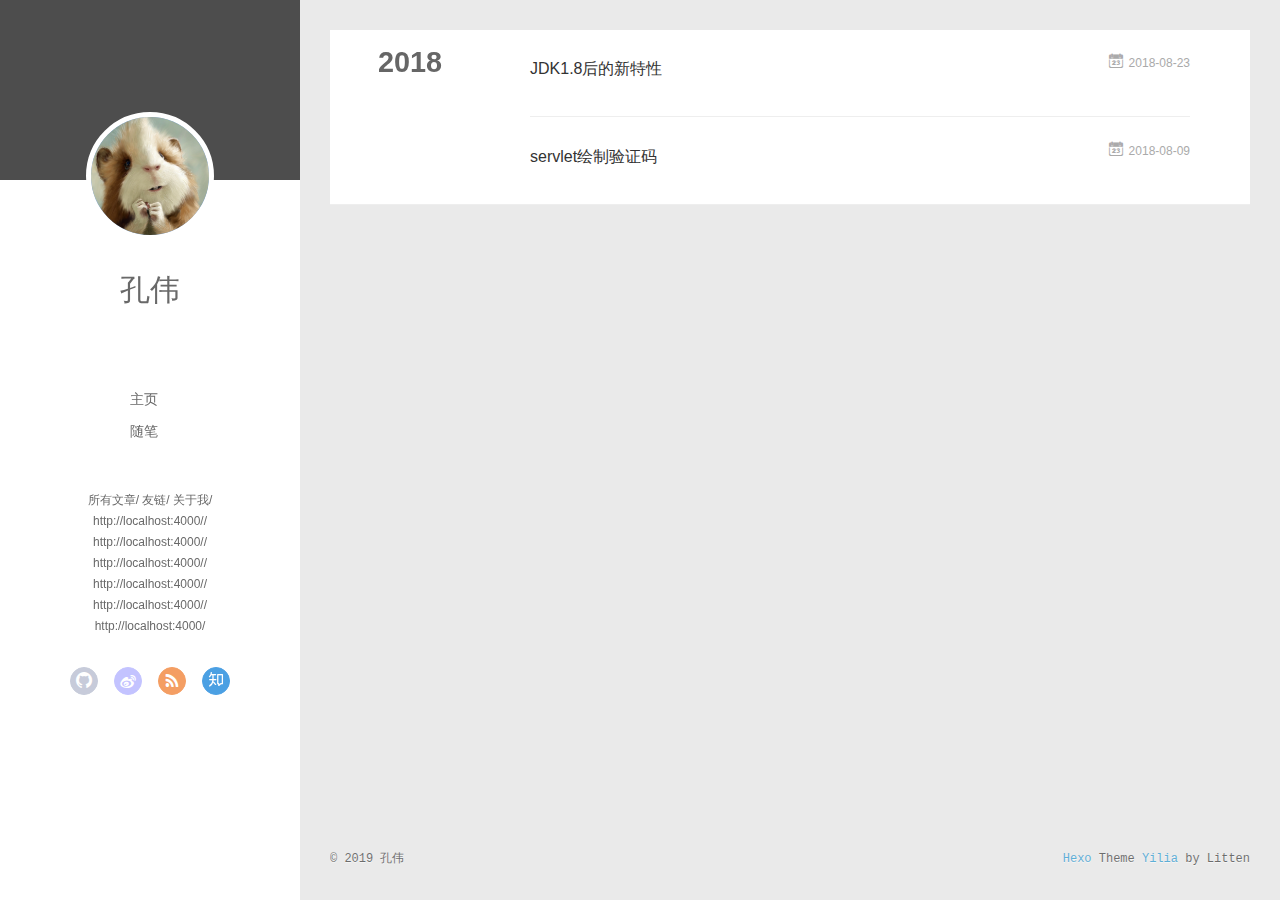
<file: archives/2018/index.html>
<!DOCTYPE html>
<html>
<head><meta name="generator" content="Hexo 3.9.0">
  <meta charset="utf-8">
  
  <meta name="renderer" content="webkit">
  <meta http-equiv="X-UA-Compatible" content="IE=edge">
  <link rel="dns-prefetch" href="http://www.bigeggroll.work">
  <title>Archives: 2018 | Bigeggroll</title>
  <meta name="viewport" content="width=device-width, initial-scale=1, maximum-scale=1">
  <meta name="description" content="java学习">
<meta property="og:type" content="website">
<meta property="og:title" content="Bigeggroll">
<meta property="og:url" content="http://www.bigeggroll.work/archives/2018/index.html">
<meta property="og:site_name" content="Bigeggroll">
<meta property="og:description" content="java学习">
<meta property="og:locale" content="zh-Hans">
<meta name="twitter:card" content="summary">
<meta name="twitter:title" content="Bigeggroll">
<meta name="twitter:description" content="java学习">
  
    <link rel="alternative" href="/atom.xml" title="Bigeggroll" type="application/atom+xml">
  
  
    <link rel="icon" href="/favicon.png">
  
  <link rel="stylesheet" type="text/css" href="/./main.0cf68a.css">
  <style type="text/css">
  
    #container.show {
      background: linear-gradient(200deg,#a0cfe4,#e8c37e);
    }
  </style>
  

  

</head>
</html>
<body>
  <div id="container" q-class="show:isCtnShow">
    <canvas id="anm-canvas" class="anm-canvas"></canvas>
    <div class="left-col" q-class="show:isShow">
      
<div class="overlay" style="background: #4d4d4d"></div>
<div class="intrude-less">
	<header id="header" class="inner">
		<a href="/" class="profilepic">
			<img src="/images/animal.png" class="js-avatar">
		</a>
		<hgroup>
		  <h1 class="header-author"><a href="/">孔伟</a></h1>
		</hgroup>
		

		<nav class="header-menu">
			<ul>
			
				<li><a href="/">主页</a></li>
	        
				<li><a href="/tags/随笔/">随笔</a></li>
	        
			</ul>
		</nav>
		<nav class="header-smart-menu">
    		
    			
    			<a q-on="click: openSlider(e, 'innerArchive')" href="javascript:void(0)">所有文章</a>
    			
            
    			
    			<a q-on="click: openSlider(e, 'friends')" href="javascript:void(0)">友链</a>
    			
            
    			
    			<a q-on="click: openSlider(e, 'aboutme')" href="javascript:void(0)">关于我</a>
    			
            
    			
    			<a q-on="click: openSlider(e, '友情链接1')" href="javascript:void(0)">http://localhost:4000/</a>
    			
            
    			
    			<a q-on="click: openSlider(e, '友情链接2')" href="javascript:void(0)">http://localhost:4000/</a>
    			
            
    			
    			<a q-on="click: openSlider(e, '友情链接3')" href="javascript:void(0)">http://localhost:4000/</a>
    			
            
    			
    			<a q-on="click: openSlider(e, '友情链接4')" href="javascript:void(0)">http://localhost:4000/</a>
    			
            
    			
    			<a q-on="click: openSlider(e, '友情链接5')" href="javascript:void(0)">http://localhost:4000/</a>
    			
            
    			
    			<a q-on="click: openSlider(e, '友情链接6')" href="javascript:void(0)">http://localhost:4000/</a>
    			
            
		</nav>
		<nav class="header-nav">
			<div class="social">
				
					<a class="github" target="_blank" href="#" title="github"><i class="icon-github"></i></a>
		        
					<a class="weibo" target="_blank" href="#" title="weibo"><i class="icon-weibo"></i></a>
		        
					<a class="rss" target="_blank" href="#" title="rss"><i class="icon-rss"></i></a>
		        
					<a class="zhihu" target="_blank" href="#" title="zhihu"><i class="icon-zhihu"></i></a>
		        
			</div>
		</nav>
	</header>		
</div>

    </div>
    <div class="mid-col" q-class="show:isShow,hide:isShow|isFalse">
      
<nav id="mobile-nav">
  	<div class="overlay js-overlay" style="background: #4d4d4d"></div>
	<div class="btnctn js-mobile-btnctn">
  		<div class="slider-trigger list" q-on="click: openSlider(e)"><i class="icon icon-sort"></i></div>
	</div>
	<div class="intrude-less">
		<header id="header" class="inner">
			<div class="profilepic">
				<img src="/images/animal.png" class="js-avatar">
			</div>
			<hgroup>
			  <h1 class="header-author js-header-author">孔伟</h1>
			</hgroup>
			
			
			
				
			
				
			
			
			
			<nav class="header-nav">
				<div class="social">
					
						<a class="github" target="_blank" href="#" title="github"><i class="icon-github"></i></a>
			        
						<a class="weibo" target="_blank" href="#" title="weibo"><i class="icon-weibo"></i></a>
			        
						<a class="rss" target="_blank" href="#" title="rss"><i class="icon-rss"></i></a>
			        
						<a class="zhihu" target="_blank" href="#" title="zhihu"><i class="icon-zhihu"></i></a>
			        
				</div>
			</nav>

			<nav class="header-menu js-header-menu">
				<ul style="width: 50%">
				
				
					<li style="width: 50%"><a href="/">主页</a></li>
		        
					<li style="width: 50%"><a href="/tags/随笔/">随笔</a></li>
		        
				</ul>
			</nav>
		</header>				
	</div>
	<div class="mobile-mask" style="display:none" q-show="isShow"></div>
</nav>

      <div id="wrapper" class="body-wrap">
        <div class="menu-l">
          <div class="canvas-wrap">
            <canvas data-colors="#eaeaea" data-sectionHeight="100" data-contentId="js-content" id="myCanvas1" class="anm-canvas"></canvas>
          </div>
          <div id="js-content" class="content-ll">
            
  
  
    
    
      
      
      <section class="archives-wrap">
        <div class="archive-year-wrap">
          <a href="/archives/2018" class="archive-year">2018</a>
        </div>
        <div class="archives">
    
    <article class="archive-article archive-type-post">
  <div class="archive-article-inner">
    <header class="archive-article-header">
      	<div class="article-meta">
	      	<a href="/2018/08/23/JDK1.8后的新特性/" class="archive-article-date">
  	<time datetime="2018-08-23T09:02:30.000Z" itemprop="datePublished"><i class="icon-calendar icon"></i>2018-08-23</time>
</a>
        </div>
    	 
  
    <h1 itemprop="name">
      <a class="archive-article-title" href="/2018/08/23/JDK1.8后的新特性/">JDK1.8后的新特性</a>
    </h1>
  

        <div class="article-info info-on-right">
          
          

        </div>
        <div class="clearfix"></div>
    </header>
  </div>
</article>
  
    
    
    <article class="archive-article archive-type-post">
  <div class="archive-article-inner">
    <header class="archive-article-header">
      	<div class="article-meta">
	      	<a href="/2018/08/09/servlet绘制验证码/" class="archive-article-date">
  	<time datetime="2018-08-09T10:34:30.000Z" itemprop="datePublished"><i class="icon-calendar icon"></i>2018-08-09</time>
</a>
        </div>
    	 
  
    <h1 itemprop="name">
      <a class="archive-article-title" href="/2018/08/09/servlet绘制验证码/">servlet绘制验证码</a>
    </h1>
  

        <div class="article-info info-on-right">
          
          

        </div>
        <div class="clearfix"></div>
    </header>
  </div>
</article>
  
  
    </div></section>
  

    


          </div>
        </div>
      </div>
      <footer id="footer">
  <div class="outer">
    <div id="footer-info">
    	<div class="footer-left">
    		&copy; 2019 孔伟
    	</div>
      	<div class="footer-right">
      		<a href="http://hexo.io/" target="_blank">Hexo</a>  Theme <a href="https://github.com/litten/hexo-theme-yilia" target="_blank">Yilia</a> by Litten
      	</div>
    </div>
  </div>
</footer>
    </div>
    <script>
	var yiliaConfig = {
		mathjax: false,
		isHome: false,
		isPost: false,
		isArchive: true,
		isTag: false,
		isCategory: false,
		open_in_new: false,
		toc_hide_index: true,
		root: "/",
		innerArchive: true,
		showTags: false
	}
</script>

<script>!function(t){function n(e){if(r[e])return r[e].exports;var i=r[e]={exports:{},id:e,loaded:!1};return t[e].call(i.exports,i,i.exports,n),i.loaded=!0,i.exports}var r={};n.m=t,n.c=r,n.p="./",n(0)}([function(t,n,r){r(195),t.exports=r(191)},function(t,n,r){var e=r(3),i=r(52),o=r(27),u=r(28),c=r(53),f="prototype",a=function(t,n,r){var s,l,h,v,p=t&a.F,d=t&a.G,y=t&a.S,g=t&a.P,b=t&a.B,m=d?e:y?e[n]||(e[n]={}):(e[n]||{})[f],x=d?i:i[n]||(i[n]={}),w=x[f]||(x[f]={});d&&(r=n);for(s in r)l=!p&&m&&void 0!==m[s],h=(l?m:r)[s],v=b&&l?c(h,e):g&&"function"==typeof h?c(Function.call,h):h,m&&u(m,s,h,t&a.U),x[s]!=h&&o(x,s,v),g&&w[s]!=h&&(w[s]=h)};e.core=i,a.F=1,a.G=2,a.S=4,a.P=8,a.B=16,a.W=32,a.U=64,a.R=128,t.exports=a},function(t,n,r){var e=r(6);t.exports=function(t){if(!e(t))throw TypeError(t+" is not an object!");return t}},function(t,n){var r=t.exports="undefined"!=typeof window&&window.Math==Math?window:"undefined"!=typeof self&&self.Math==Math?self:Function("return this")();"number"==typeof __g&&(__g=r)},function(t,n){t.exports=function(t){try{return!!t()}catch(t){return!0}}},function(t,n){var r=t.exports="undefined"!=typeof window&&window.Math==Math?window:"undefined"!=typeof self&&self.Math==Math?self:Function("return this")();"number"==typeof __g&&(__g=r)},function(t,n){t.exports=function(t){return"object"==typeof t?null!==t:"function"==typeof t}},function(t,n,r){var e=r(126)("wks"),i=r(76),o=r(3).Symbol,u="function"==typeof o;(t.exports=function(t){return e[t]||(e[t]=u&&o[t]||(u?o:i)("Symbol."+t))}).store=e},function(t,n){var r={}.hasOwnProperty;t.exports=function(t,n){return r.call(t,n)}},function(t,n,r){var e=r(94),i=r(33);t.exports=function(t){return e(i(t))}},function(t,n,r){t.exports=!r(4)(function(){return 7!=Object.defineProperty({},"a",{get:function(){return 7}}).a})},function(t,n,r){var e=r(2),i=r(167),o=r(50),u=Object.defineProperty;n.f=r(10)?Object.defineProperty:function(t,n,r){if(e(t),n=o(n,!0),e(r),i)try{return u(t,n,r)}catch(t){}if("get"in r||"set"in r)throw TypeError("Accessors not supported!");return"value"in r&&(t[n]=r.value),t}},function(t,n,r){t.exports=!r(18)(function(){return 7!=Object.defineProperty({},"a",{get:function(){return 7}}).a})},function(t,n,r){var e=r(14),i=r(22);t.exports=r(12)?function(t,n,r){return e.f(t,n,i(1,r))}:function(t,n,r){return t[n]=r,t}},function(t,n,r){var e=r(20),i=r(58),o=r(42),u=Object.defineProperty;n.f=r(12)?Object.defineProperty:function(t,n,r){if(e(t),n=o(n,!0),e(r),i)try{return u(t,n,r)}catch(t){}if("get"in r||"set"in r)throw TypeError("Accessors not supported!");return"value"in r&&(t[n]=r.value),t}},function(t,n,r){var e=r(40)("wks"),i=r(23),o=r(5).Symbol,u="function"==typeof o;(t.exports=function(t){return e[t]||(e[t]=u&&o[t]||(u?o:i)("Symbol."+t))}).store=e},function(t,n,r){var e=r(67),i=Math.min;t.exports=function(t){return t>0?i(e(t),9007199254740991):0}},function(t,n,r){var e=r(46);t.exports=function(t){return Object(e(t))}},function(t,n){t.exports=function(t){try{return!!t()}catch(t){return!0}}},function(t,n,r){var e=r(63),i=r(34);t.exports=Object.keys||function(t){return e(t,i)}},function(t,n,r){var e=r(21);t.exports=function(t){if(!e(t))throw TypeError(t+" is not an object!");return t}},function(t,n){t.exports=function(t){return"object"==typeof t?null!==t:"function"==typeof t}},function(t,n){t.exports=function(t,n){return{enumerable:!(1&t),configurable:!(2&t),writable:!(4&t),value:n}}},function(t,n){var r=0,e=Math.random();t.exports=function(t){return"Symbol(".concat(void 0===t?"":t,")_",(++r+e).toString(36))}},function(t,n){var r={}.hasOwnProperty;t.exports=function(t,n){return r.call(t,n)}},function(t,n){var r=t.exports={version:"2.4.0"};"number"==typeof __e&&(__e=r)},function(t,n){t.exports=function(t){if("function"!=typeof t)throw TypeError(t+" is not a function!");return t}},function(t,n,r){var e=r(11),i=r(66);t.exports=r(10)?function(t,n,r){return e.f(t,n,i(1,r))}:function(t,n,r){return t[n]=r,t}},function(t,n,r){var e=r(3),i=r(27),o=r(24),u=r(76)("src"),c="toString",f=Function[c],a=(""+f).split(c);r(52).inspectSource=function(t){return f.call(t)},(t.exports=function(t,n,r,c){var f="function"==typeof r;f&&(o(r,"name")||i(r,"name",n)),t[n]!==r&&(f&&(o(r,u)||i(r,u,t[n]?""+t[n]:a.join(String(n)))),t===e?t[n]=r:c?t[n]?t[n]=r:i(t,n,r):(delete t[n],i(t,n,r)))})(Function.prototype,c,function(){return"function"==typeof this&&this[u]||f.call(this)})},function(t,n,r){var e=r(1),i=r(4),o=r(46),u=function(t,n,r,e){var i=String(o(t)),u="<"+n;return""!==r&&(u+=" "+r+'="'+String(e).replace(/"/g,"&quot;")+'"'),u+">"+i+"</"+n+">"};t.exports=function(t,n){var r={};r[t]=n(u),e(e.P+e.F*i(function(){var n=""[t]('"');return n!==n.toLowerCase()||n.split('"').length>3}),"String",r)}},function(t,n,r){var e=r(115),i=r(46);t.exports=function(t){return e(i(t))}},function(t,n,r){var e=r(116),i=r(66),o=r(30),u=r(50),c=r(24),f=r(167),a=Object.getOwnPropertyDescriptor;n.f=r(10)?a:function(t,n){if(t=o(t),n=u(n,!0),f)try{return a(t,n)}catch(t){}if(c(t,n))return i(!e.f.call(t,n),t[n])}},function(t,n,r){var e=r(24),i=r(17),o=r(145)("IE_PROTO"),u=Object.prototype;t.exports=Object.getPrototypeOf||function(t){return t=i(t),e(t,o)?t[o]:"function"==typeof t.constructor&&t instanceof t.constructor?t.constructor.prototype:t instanceof Object?u:null}},function(t,n){t.exports=function(t){if(void 0==t)throw TypeError("Can't call method on  "+t);return t}},function(t,n){t.exports="constructor,hasOwnProperty,isPrototypeOf,propertyIsEnumerable,toLocaleString,toString,valueOf".split(",")},function(t,n){t.exports={}},function(t,n){t.exports=!0},function(t,n){n.f={}.propertyIsEnumerable},function(t,n,r){var e=r(14).f,i=r(8),o=r(15)("toStringTag");t.exports=function(t,n,r){t&&!i(t=r?t:t.prototype,o)&&e(t,o,{configurable:!0,value:n})}},function(t,n,r){var e=r(40)("keys"),i=r(23);t.exports=function(t){return e[t]||(e[t]=i(t))}},function(t,n,r){var e=r(5),i="__core-js_shared__",o=e[i]||(e[i]={});t.exports=function(t){return o[t]||(o[t]={})}},function(t,n){var r=Math.ceil,e=Math.floor;t.exports=function(t){return isNaN(t=+t)?0:(t>0?e:r)(t)}},function(t,n,r){var e=r(21);t.exports=function(t,n){if(!e(t))return t;var r,i;if(n&&"function"==typeof(r=t.toString)&&!e(i=r.call(t)))return i;if("function"==typeof(r=t.valueOf)&&!e(i=r.call(t)))return i;if(!n&&"function"==typeof(r=t.toString)&&!e(i=r.call(t)))return i;throw TypeError("Can't convert object to primitive value")}},function(t,n,r){var e=r(5),i=r(25),o=r(36),u=r(44),c=r(14).f;t.exports=function(t){var n=i.Symbol||(i.Symbol=o?{}:e.Symbol||{});"_"==t.charAt(0)||t in n||c(n,t,{value:u.f(t)})}},function(t,n,r){n.f=r(15)},function(t,n){var r={}.toString;t.exports=function(t){return r.call(t).slice(8,-1)}},function(t,n){t.exports=function(t){if(void 0==t)throw TypeError("Can't call method on  "+t);return t}},function(t,n,r){var e=r(4);t.exports=function(t,n){return!!t&&e(function(){n?t.call(null,function(){},1):t.call(null)})}},function(t,n,r){var e=r(53),i=r(115),o=r(17),u=r(16),c=r(203);t.exports=function(t,n){var r=1==t,f=2==t,a=3==t,s=4==t,l=6==t,h=5==t||l,v=n||c;return function(n,c,p){for(var d,y,g=o(n),b=i(g),m=e(c,p,3),x=u(b.length),w=0,S=r?v(n,x):f?v(n,0):void 0;x>w;w++)if((h||w in b)&&(d=b[w],y=m(d,w,g),t))if(r)S[w]=y;else if(y)switch(t){case 3:return!0;case 5:return d;case 6:return w;case 2:S.push(d)}else if(s)return!1;return l?-1:a||s?s:S}}},function(t,n,r){var e=r(1),i=r(52),o=r(4);t.exports=function(t,n){var r=(i.Object||{})[t]||Object[t],u={};u[t]=n(r),e(e.S+e.F*o(function(){r(1)}),"Object",u)}},function(t,n,r){var e=r(6);t.exports=function(t,n){if(!e(t))return t;var r,i;if(n&&"function"==typeof(r=t.toString)&&!e(i=r.call(t)))return i;if("function"==typeof(r=t.valueOf)&&!e(i=r.call(t)))return i;if(!n&&"function"==typeof(r=t.toString)&&!e(i=r.call(t)))return i;throw TypeError("Can't convert object to primitive value")}},function(t,n,r){var e=r(5),i=r(25),o=r(91),u=r(13),c="prototype",f=function(t,n,r){var a,s,l,h=t&f.F,v=t&f.G,p=t&f.S,d=t&f.P,y=t&f.B,g=t&f.W,b=v?i:i[n]||(i[n]={}),m=b[c],x=v?e:p?e[n]:(e[n]||{})[c];v&&(r=n);for(a in r)(s=!h&&x&&void 0!==x[a])&&a in b||(l=s?x[a]:r[a],b[a]=v&&"function"!=typeof x[a]?r[a]:y&&s?o(l,e):g&&x[a]==l?function(t){var n=function(n,r,e){if(this instanceof t){switch(arguments.length){case 0:return new t;case 1:return new t(n);case 2:return new t(n,r)}return new t(n,r,e)}return t.apply(this,arguments)};return n[c]=t[c],n}(l):d&&"function"==typeof l?o(Function.call,l):l,d&&((b.virtual||(b.virtual={}))[a]=l,t&f.R&&m&&!m[a]&&u(m,a,l)))};f.F=1,f.G=2,f.S=4,f.P=8,f.B=16,f.W=32,f.U=64,f.R=128,t.exports=f},function(t,n){var r=t.exports={version:"2.4.0"};"number"==typeof __e&&(__e=r)},function(t,n,r){var e=r(26);t.exports=function(t,n,r){if(e(t),void 0===n)return t;switch(r){case 1:return function(r){return t.call(n,r)};case 2:return function(r,e){return t.call(n,r,e)};case 3:return function(r,e,i){return t.call(n,r,e,i)}}return function(){return t.apply(n,arguments)}}},function(t,n,r){var e=r(183),i=r(1),o=r(126)("metadata"),u=o.store||(o.store=new(r(186))),c=function(t,n,r){var i=u.get(t);if(!i){if(!r)return;u.set(t,i=new e)}var o=i.get(n);if(!o){if(!r)return;i.set(n,o=new e)}return o},f=function(t,n,r){var e=c(n,r,!1);return void 0!==e&&e.has(t)},a=function(t,n,r){var e=c(n,r,!1);return void 0===e?void 0:e.get(t)},s=function(t,n,r,e){c(r,e,!0).set(t,n)},l=function(t,n){var r=c(t,n,!1),e=[];return r&&r.forEach(function(t,n){e.push(n)}),e},h=function(t){return void 0===t||"symbol"==typeof t?t:String(t)},v=function(t){i(i.S,"Reflect",t)};t.exports={store:u,map:c,has:f,get:a,set:s,keys:l,key:h,exp:v}},function(t,n,r){"use strict";if(r(10)){var e=r(69),i=r(3),o=r(4),u=r(1),c=r(127),f=r(152),a=r(53),s=r(68),l=r(66),h=r(27),v=r(73),p=r(67),d=r(16),y=r(75),g=r(50),b=r(24),m=r(180),x=r(114),w=r(6),S=r(17),_=r(137),O=r(70),E=r(32),P=r(71).f,j=r(154),F=r(76),M=r(7),A=r(48),N=r(117),T=r(146),I=r(155),k=r(80),L=r(123),R=r(74),C=r(130),D=r(160),U=r(11),W=r(31),G=U.f,B=W.f,V=i.RangeError,z=i.TypeError,q=i.Uint8Array,K="ArrayBuffer",J="Shared"+K,Y="BYTES_PER_ELEMENT",H="prototype",$=Array[H],X=f.ArrayBuffer,Q=f.DataView,Z=A(0),tt=A(2),nt=A(3),rt=A(4),et=A(5),it=A(6),ot=N(!0),ut=N(!1),ct=I.values,ft=I.keys,at=I.entries,st=$.lastIndexOf,lt=$.reduce,ht=$.reduceRight,vt=$.join,pt=$.sort,dt=$.slice,yt=$.toString,gt=$.toLocaleString,bt=M("iterator"),mt=M("toStringTag"),xt=F("typed_constructor"),wt=F("def_constructor"),St=c.CONSTR,_t=c.TYPED,Ot=c.VIEW,Et="Wrong length!",Pt=A(1,function(t,n){return Tt(T(t,t[wt]),n)}),jt=o(function(){return 1===new q(new Uint16Array([1]).buffer)[0]}),Ft=!!q&&!!q[H].set&&o(function(){new q(1).set({})}),Mt=function(t,n){if(void 0===t)throw z(Et);var r=+t,e=d(t);if(n&&!m(r,e))throw V(Et);return e},At=function(t,n){var r=p(t);if(r<0||r%n)throw V("Wrong offset!");return r},Nt=function(t){if(w(t)&&_t in t)return t;throw z(t+" is not a typed array!")},Tt=function(t,n){if(!(w(t)&&xt in t))throw z("It is not a typed array constructor!");return new t(n)},It=function(t,n){return kt(T(t,t[wt]),n)},kt=function(t,n){for(var r=0,e=n.length,i=Tt(t,e);e>r;)i[r]=n[r++];return i},Lt=function(t,n,r){G(t,n,{get:function(){return this._d[r]}})},Rt=function(t){var n,r,e,i,o,u,c=S(t),f=arguments.length,s=f>1?arguments[1]:void 0,l=void 0!==s,h=j(c);if(void 0!=h&&!_(h)){for(u=h.call(c),e=[],n=0;!(o=u.next()).done;n++)e.push(o.value);c=e}for(l&&f>2&&(s=a(s,arguments[2],2)),n=0,r=d(c.length),i=Tt(this,r);r>n;n++)i[n]=l?s(c[n],n):c[n];return i},Ct=function(){for(var t=0,n=arguments.length,r=Tt(this,n);n>t;)r[t]=arguments[t++];return r},Dt=!!q&&o(function(){gt.call(new q(1))}),Ut=function(){return gt.apply(Dt?dt.call(Nt(this)):Nt(this),arguments)},Wt={copyWithin:function(t,n){return D.call(Nt(this),t,n,arguments.length>2?arguments[2]:void 0)},every:function(t){return rt(Nt(this),t,arguments.length>1?arguments[1]:void 0)},fill:function(t){return C.apply(Nt(this),arguments)},filter:function(t){return It(this,tt(Nt(this),t,arguments.length>1?arguments[1]:void 0))},find:function(t){return et(Nt(this),t,arguments.length>1?arguments[1]:void 0)},findIndex:function(t){return it(Nt(this),t,arguments.length>1?arguments[1]:void 0)},forEach:function(t){Z(Nt(this),t,arguments.length>1?arguments[1]:void 0)},indexOf:function(t){return ut(Nt(this),t,arguments.length>1?arguments[1]:void 0)},includes:function(t){return ot(Nt(this),t,arguments.length>1?arguments[1]:void 0)},join:function(t){return vt.apply(Nt(this),arguments)},lastIndexOf:function(t){return st.apply(Nt(this),arguments)},map:function(t){return Pt(Nt(this),t,arguments.length>1?arguments[1]:void 0)},reduce:function(t){return lt.apply(Nt(this),arguments)},reduceRight:function(t){return ht.apply(Nt(this),arguments)},reverse:function(){for(var t,n=this,r=Nt(n).length,e=Math.floor(r/2),i=0;i<e;)t=n[i],n[i++]=n[--r],n[r]=t;return n},some:function(t){return nt(Nt(this),t,arguments.length>1?arguments[1]:void 0)},sort:function(t){return pt.call(Nt(this),t)},subarray:function(t,n){var r=Nt(this),e=r.length,i=y(t,e);return new(T(r,r[wt]))(r.buffer,r.byteOffset+i*r.BYTES_PER_ELEMENT,d((void 0===n?e:y(n,e))-i))}},Gt=function(t,n){return It(this,dt.call(Nt(this),t,n))},Bt=function(t){Nt(this);var n=At(arguments[1],1),r=this.length,e=S(t),i=d(e.length),o=0;if(i+n>r)throw V(Et);for(;o<i;)this[n+o]=e[o++]},Vt={entries:function(){return at.call(Nt(this))},keys:function(){return ft.call(Nt(this))},values:function(){return ct.call(Nt(this))}},zt=function(t,n){return w(t)&&t[_t]&&"symbol"!=typeof n&&n in t&&String(+n)==String(n)},qt=function(t,n){return zt(t,n=g(n,!0))?l(2,t[n]):B(t,n)},Kt=function(t,n,r){return!(zt(t,n=g(n,!0))&&w(r)&&b(r,"value"))||b(r,"get")||b(r,"set")||r.configurable||b(r,"writable")&&!r.writable||b(r,"enumerable")&&!r.enumerable?G(t,n,r):(t[n]=r.value,t)};St||(W.f=qt,U.f=Kt),u(u.S+u.F*!St,"Object",{getOwnPropertyDescriptor:qt,defineProperty:Kt}),o(function(){yt.call({})})&&(yt=gt=function(){return vt.call(this)});var Jt=v({},Wt);v(Jt,Vt),h(Jt,bt,Vt.values),v(Jt,{slice:Gt,set:Bt,constructor:function(){},toString:yt,toLocaleString:Ut}),Lt(Jt,"buffer","b"),Lt(Jt,"byteOffset","o"),Lt(Jt,"byteLength","l"),Lt(Jt,"length","e"),G(Jt,mt,{get:function(){return this[_t]}}),t.exports=function(t,n,r,f){f=!!f;var a=t+(f?"Clamped":"")+"Array",l="Uint8Array"!=a,v="get"+t,p="set"+t,y=i[a],g=y||{},b=y&&E(y),m=!y||!c.ABV,S={},_=y&&y[H],j=function(t,r){var e=t._d;return e.v[v](r*n+e.o,jt)},F=function(t,r,e){var i=t._d;f&&(e=(e=Math.round(e))<0?0:e>255?255:255&e),i.v[p](r*n+i.o,e,jt)},M=function(t,n){G(t,n,{get:function(){return j(this,n)},set:function(t){return F(this,n,t)},enumerable:!0})};m?(y=r(function(t,r,e,i){s(t,y,a,"_d");var o,u,c,f,l=0,v=0;if(w(r)){if(!(r instanceof X||(f=x(r))==K||f==J))return _t in r?kt(y,r):Rt.call(y,r);o=r,v=At(e,n);var p=r.byteLength;if(void 0===i){if(p%n)throw V(Et);if((u=p-v)<0)throw V(Et)}else if((u=d(i)*n)+v>p)throw V(Et);c=u/n}else c=Mt(r,!0),u=c*n,o=new X(u);for(h(t,"_d",{b:o,o:v,l:u,e:c,v:new Q(o)});l<c;)M(t,l++)}),_=y[H]=O(Jt),h(_,"constructor",y)):L(function(t){new y(null),new y(t)},!0)||(y=r(function(t,r,e,i){s(t,y,a);var o;return w(r)?r instanceof X||(o=x(r))==K||o==J?void 0!==i?new g(r,At(e,n),i):void 0!==e?new g(r,At(e,n)):new g(r):_t in r?kt(y,r):Rt.call(y,r):new g(Mt(r,l))}),Z(b!==Function.prototype?P(g).concat(P(b)):P(g),function(t){t in y||h(y,t,g[t])}),y[H]=_,e||(_.constructor=y));var A=_[bt],N=!!A&&("values"==A.name||void 0==A.name),T=Vt.values;h(y,xt,!0),h(_,_t,a),h(_,Ot,!0),h(_,wt,y),(f?new y(1)[mt]==a:mt in _)||G(_,mt,{get:function(){return a}}),S[a]=y,u(u.G+u.W+u.F*(y!=g),S),u(u.S,a,{BYTES_PER_ELEMENT:n,from:Rt,of:Ct}),Y in _||h(_,Y,n),u(u.P,a,Wt),R(a),u(u.P+u.F*Ft,a,{set:Bt}),u(u.P+u.F*!N,a,Vt),u(u.P+u.F*(_.toString!=yt),a,{toString:yt}),u(u.P+u.F*o(function(){new y(1).slice()}),a,{slice:Gt}),u(u.P+u.F*(o(function(){return[1,2].toLocaleString()!=new y([1,2]).toLocaleString()})||!o(function(){_.toLocaleString.call([1,2])})),a,{toLocaleString:Ut}),k[a]=N?A:T,e||N||h(_,bt,T)}}else t.exports=function(){}},function(t,n){var r={}.toString;t.exports=function(t){return r.call(t).slice(8,-1)}},function(t,n,r){var e=r(21),i=r(5).document,o=e(i)&&e(i.createElement);t.exports=function(t){return o?i.createElement(t):{}}},function(t,n,r){t.exports=!r(12)&&!r(18)(function(){return 7!=Object.defineProperty(r(57)("div"),"a",{get:function(){return 7}}).a})},function(t,n,r){"use strict";var e=r(36),i=r(51),o=r(64),u=r(13),c=r(8),f=r(35),a=r(96),s=r(38),l=r(103),h=r(15)("iterator"),v=!([].keys&&"next"in[].keys()),p="keys",d="values",y=function(){return this};t.exports=function(t,n,r,g,b,m,x){a(r,n,g);var w,S,_,O=function(t){if(!v&&t in F)return F[t];switch(t){case p:case d:return function(){return new r(this,t)}}return function(){return new r(this,t)}},E=n+" Iterator",P=b==d,j=!1,F=t.prototype,M=F[h]||F["@@iterator"]||b&&F[b],A=M||O(b),N=b?P?O("entries"):A:void 0,T="Array"==n?F.entries||M:M;if(T&&(_=l(T.call(new t)))!==Object.prototype&&(s(_,E,!0),e||c(_,h)||u(_,h,y)),P&&M&&M.name!==d&&(j=!0,A=function(){return M.call(this)}),e&&!x||!v&&!j&&F[h]||u(F,h,A),f[n]=A,f[E]=y,b)if(w={values:P?A:O(d),keys:m?A:O(p),entries:N},x)for(S in w)S in F||o(F,S,w[S]);else i(i.P+i.F*(v||j),n,w);return w}},function(t,n,r){var e=r(20),i=r(100),o=r(34),u=r(39)("IE_PROTO"),c=function(){},f="prototype",a=function(){var t,n=r(57)("iframe"),e=o.length;for(n.style.display="none",r(93).appendChild(n),n.src="javascript:",t=n.contentWindow.document,t.open(),t.write("<script>document.F=Object<\/script>"),t.close(),a=t.F;e--;)delete a[f][o[e]];return a()};t.exports=Object.create||function(t,n){var r;return null!==t?(c[f]=e(t),r=new c,c[f]=null,r[u]=t):r=a(),void 0===n?r:i(r,n)}},function(t,n,r){var e=r(63),i=r(34).concat("length","prototype");n.f=Object.getOwnPropertyNames||function(t){return e(t,i)}},function(t,n){n.f=Object.getOwnPropertySymbols},function(t,n,r){var e=r(8),i=r(9),o=r(90)(!1),u=r(39)("IE_PROTO");t.exports=function(t,n){var r,c=i(t),f=0,a=[];for(r in c)r!=u&&e(c,r)&&a.push(r);for(;n.length>f;)e(c,r=n[f++])&&(~o(a,r)||a.push(r));return a}},function(t,n,r){t.exports=r(13)},function(t,n,r){var e=r(76)("meta"),i=r(6),o=r(24),u=r(11).f,c=0,f=Object.isExtensible||function(){return!0},a=!r(4)(function(){return f(Object.preventExtensions({}))}),s=function(t){u(t,e,{value:{i:"O"+ ++c,w:{}}})},l=function(t,n){if(!i(t))return"symbol"==typeof t?t:("string"==typeof t?"S":"P")+t;if(!o(t,e)){if(!f(t))return"F";if(!n)return"E";s(t)}return t[e].i},h=function(t,n){if(!o(t,e)){if(!f(t))return!0;if(!n)return!1;s(t)}return t[e].w},v=function(t){return a&&p.NEED&&f(t)&&!o(t,e)&&s(t),t},p=t.exports={KEY:e,NEED:!1,fastKey:l,getWeak:h,onFreeze:v}},function(t,n){t.exports=function(t,n){return{enumerable:!(1&t),configurable:!(2&t),writable:!(4&t),value:n}}},function(t,n){var r=Math.ceil,e=Math.floor;t.exports=function(t){return isNaN(t=+t)?0:(t>0?e:r)(t)}},function(t,n){t.exports=function(t,n,r,e){if(!(t instanceof n)||void 0!==e&&e in t)throw TypeError(r+": incorrect invocation!");return t}},function(t,n){t.exports=!1},function(t,n,r){var e=r(2),i=r(173),o=r(133),u=r(145)("IE_PROTO"),c=function(){},f="prototype",a=function(){var t,n=r(132)("iframe"),e=o.length;for(n.style.display="none",r(135).appendChild(n),n.src="javascript:",t=n.contentWindow.document,t.open(),t.write("<script>document.F=Object<\/script>"),t.close(),a=t.F;e--;)delete a[f][o[e]];return a()};t.exports=Object.create||function(t,n){var r;return null!==t?(c[f]=e(t),r=new c,c[f]=null,r[u]=t):r=a(),void 0===n?r:i(r,n)}},function(t,n,r){var e=r(175),i=r(133).concat("length","prototype");n.f=Object.getOwnPropertyNames||function(t){return e(t,i)}},function(t,n,r){var e=r(175),i=r(133);t.exports=Object.keys||function(t){return e(t,i)}},function(t,n,r){var e=r(28);t.exports=function(t,n,r){for(var i in n)e(t,i,n[i],r);return t}},function(t,n,r){"use strict";var e=r(3),i=r(11),o=r(10),u=r(7)("species");t.exports=function(t){var n=e[t];o&&n&&!n[u]&&i.f(n,u,{configurable:!0,get:function(){return this}})}},function(t,n,r){var e=r(67),i=Math.max,o=Math.min;t.exports=function(t,n){return t=e(t),t<0?i(t+n,0):o(t,n)}},function(t,n){var r=0,e=Math.random();t.exports=function(t){return"Symbol(".concat(void 0===t?"":t,")_",(++r+e).toString(36))}},function(t,n,r){var e=r(33);t.exports=function(t){return Object(e(t))}},function(t,n,r){var e=r(7)("unscopables"),i=Array.prototype;void 0==i[e]&&r(27)(i,e,{}),t.exports=function(t){i[e][t]=!0}},function(t,n,r){var e=r(53),i=r(169),o=r(137),u=r(2),c=r(16),f=r(154),a={},s={},n=t.exports=function(t,n,r,l,h){var v,p,d,y,g=h?function(){return t}:f(t),b=e(r,l,n?2:1),m=0;if("function"!=typeof g)throw TypeError(t+" is not iterable!");if(o(g)){for(v=c(t.length);v>m;m++)if((y=n?b(u(p=t[m])[0],p[1]):b(t[m]))===a||y===s)return y}else for(d=g.call(t);!(p=d.next()).done;)if((y=i(d,b,p.value,n))===a||y===s)return y};n.BREAK=a,n.RETURN=s},function(t,n){t.exports={}},function(t,n,r){var e=r(11).f,i=r(24),o=r(7)("toStringTag");t.exports=function(t,n,r){t&&!i(t=r?t:t.prototype,o)&&e(t,o,{configurable:!0,value:n})}},function(t,n,r){var e=r(1),i=r(46),o=r(4),u=r(150),c="["+u+"]",f="​",a=RegExp("^"+c+c+"*"),s=RegExp(c+c+"*$"),l=function(t,n,r){var i={},c=o(function(){return!!u[t]()||f[t]()!=f}),a=i[t]=c?n(h):u[t];r&&(i[r]=a),e(e.P+e.F*c,"String",i)},h=l.trim=function(t,n){return t=String(i(t)),1&n&&(t=t.replace(a,"")),2&n&&(t=t.replace(s,"")),t};t.exports=l},function(t,n,r){t.exports={default:r(86),__esModule:!0}},function(t,n,r){t.exports={default:r(87),__esModule:!0}},function(t,n,r){"use strict";function e(t){return t&&t.__esModule?t:{default:t}}n.__esModule=!0;var i=r(84),o=e(i),u=r(83),c=e(u),f="function"==typeof c.default&&"symbol"==typeof o.default?function(t){return typeof t}:function(t){return t&&"function"==typeof c.default&&t.constructor===c.default&&t!==c.default.prototype?"symbol":typeof t};n.default="function"==typeof c.default&&"symbol"===f(o.default)?function(t){return void 0===t?"undefined":f(t)}:function(t){return t&&"function"==typeof c.default&&t.constructor===c.default&&t!==c.default.prototype?"symbol":void 0===t?"undefined":f(t)}},function(t,n,r){r(110),r(108),r(111),r(112),t.exports=r(25).Symbol},function(t,n,r){r(109),r(113),t.exports=r(44).f("iterator")},function(t,n){t.exports=function(t){if("function"!=typeof t)throw TypeError(t+" is not a function!");return t}},function(t,n){t.exports=function(){}},function(t,n,r){var e=r(9),i=r(106),o=r(105);t.exports=function(t){return function(n,r,u){var c,f=e(n),a=i(f.length),s=o(u,a);if(t&&r!=r){for(;a>s;)if((c=f[s++])!=c)return!0}else for(;a>s;s++)if((t||s in f)&&f[s]===r)return t||s||0;return!t&&-1}}},function(t,n,r){var e=r(88);t.exports=function(t,n,r){if(e(t),void 0===n)return t;switch(r){case 1:return function(r){return t.call(n,r)};case 2:return function(r,e){return t.call(n,r,e)};case 3:return function(r,e,i){return t.call(n,r,e,i)}}return function(){return t.apply(n,arguments)}}},function(t,n,r){var e=r(19),i=r(62),o=r(37);t.exports=function(t){var n=e(t),r=i.f;if(r)for(var u,c=r(t),f=o.f,a=0;c.length>a;)f.call(t,u=c[a++])&&n.push(u);return n}},function(t,n,r){t.exports=r(5).document&&document.documentElement},function(t,n,r){var e=r(56);t.exports=Object("z").propertyIsEnumerable(0)?Object:function(t){return"String"==e(t)?t.split(""):Object(t)}},function(t,n,r){var e=r(56);t.exports=Array.isArray||function(t){return"Array"==e(t)}},function(t,n,r){"use strict";var e=r(60),i=r(22),o=r(38),u={};r(13)(u,r(15)("iterator"),function(){return this}),t.exports=function(t,n,r){t.prototype=e(u,{next:i(1,r)}),o(t,n+" Iterator")}},function(t,n){t.exports=function(t,n){return{value:n,done:!!t}}},function(t,n,r){var e=r(19),i=r(9);t.exports=function(t,n){for(var r,o=i(t),u=e(o),c=u.length,f=0;c>f;)if(o[r=u[f++]]===n)return r}},function(t,n,r){var e=r(23)("meta"),i=r(21),o=r(8),u=r(14).f,c=0,f=Object.isExtensible||function(){return!0},a=!r(18)(function(){return f(Object.preventExtensions({}))}),s=function(t){u(t,e,{value:{i:"O"+ ++c,w:{}}})},l=function(t,n){if(!i(t))return"symbol"==typeof t?t:("string"==typeof t?"S":"P")+t;if(!o(t,e)){if(!f(t))return"F";if(!n)return"E";s(t)}return t[e].i},h=function(t,n){if(!o(t,e)){if(!f(t))return!0;if(!n)return!1;s(t)}return t[e].w},v=function(t){return a&&p.NEED&&f(t)&&!o(t,e)&&s(t),t},p=t.exports={KEY:e,NEED:!1,fastKey:l,getWeak:h,onFreeze:v}},function(t,n,r){var e=r(14),i=r(20),o=r(19);t.exports=r(12)?Object.defineProperties:function(t,n){i(t);for(var r,u=o(n),c=u.length,f=0;c>f;)e.f(t,r=u[f++],n[r]);return t}},function(t,n,r){var e=r(37),i=r(22),o=r(9),u=r(42),c=r(8),f=r(58),a=Object.getOwnPropertyDescriptor;n.f=r(12)?a:function(t,n){if(t=o(t),n=u(n,!0),f)try{return a(t,n)}catch(t){}if(c(t,n))return i(!e.f.call(t,n),t[n])}},function(t,n,r){var e=r(9),i=r(61).f,o={}.toString,u="object"==typeof window&&window&&Object.getOwnPropertyNames?Object.getOwnPropertyNames(window):[],c=function(t){try{return i(t)}catch(t){return u.slice()}};t.exports.f=function(t){return u&&"[object Window]"==o.call(t)?c(t):i(e(t))}},function(t,n,r){var e=r(8),i=r(77),o=r(39)("IE_PROTO"),u=Object.prototype;t.exports=Object.getPrototypeOf||function(t){return t=i(t),e(t,o)?t[o]:"function"==typeof t.constructor&&t instanceof t.constructor?t.constructor.prototype:t instanceof Object?u:null}},function(t,n,r){var e=r(41),i=r(33);t.exports=function(t){return function(n,r){var o,u,c=String(i(n)),f=e(r),a=c.length;return f<0||f>=a?t?"":void 0:(o=c.charCodeAt(f),o<55296||o>56319||f+1===a||(u=c.charCodeAt(f+1))<56320||u>57343?t?c.charAt(f):o:t?c.slice(f,f+2):u-56320+(o-55296<<10)+65536)}}},function(t,n,r){var e=r(41),i=Math.max,o=Math.min;t.exports=function(t,n){return t=e(t),t<0?i(t+n,0):o(t,n)}},function(t,n,r){var e=r(41),i=Math.min;t.exports=function(t){return t>0?i(e(t),9007199254740991):0}},function(t,n,r){"use strict";var e=r(89),i=r(97),o=r(35),u=r(9);t.exports=r(59)(Array,"Array",function(t,n){this._t=u(t),this._i=0,this._k=n},function(){var t=this._t,n=this._k,r=this._i++;return!t||r>=t.length?(this._t=void 0,i(1)):"keys"==n?i(0,r):"values"==n?i(0,t[r]):i(0,[r,t[r]])},"values"),o.Arguments=o.Array,e("keys"),e("values"),e("entries")},function(t,n){},function(t,n,r){"use strict";var e=r(104)(!0);r(59)(String,"String",function(t){this._t=String(t),this._i=0},function(){var t,n=this._t,r=this._i;return r>=n.length?{value:void 0,done:!0}:(t=e(n,r),this._i+=t.length,{value:t,done:!1})})},function(t,n,r){"use strict";var e=r(5),i=r(8),o=r(12),u=r(51),c=r(64),f=r(99).KEY,a=r(18),s=r(40),l=r(38),h=r(23),v=r(15),p=r(44),d=r(43),y=r(98),g=r(92),b=r(95),m=r(20),x=r(9),w=r(42),S=r(22),_=r(60),O=r(102),E=r(101),P=r(14),j=r(19),F=E.f,M=P.f,A=O.f,N=e.Symbol,T=e.JSON,I=T&&T.stringify,k="prototype",L=v("_hidden"),R=v("toPrimitive"),C={}.propertyIsEnumerable,D=s("symbol-registry"),U=s("symbols"),W=s("op-symbols"),G=Object[k],B="function"==typeof N,V=e.QObject,z=!V||!V[k]||!V[k].findChild,q=o&&a(function(){return 7!=_(M({},"a",{get:function(){return M(this,"a",{value:7}).a}})).a})?function(t,n,r){var e=F(G,n);e&&delete G[n],M(t,n,r),e&&t!==G&&M(G,n,e)}:M,K=function(t){var n=U[t]=_(N[k]);return n._k=t,n},J=B&&"symbol"==typeof N.iterator?function(t){return"symbol"==typeof t}:function(t){return t instanceof N},Y=function(t,n,r){return t===G&&Y(W,n,r),m(t),n=w(n,!0),m(r),i(U,n)?(r.enumerable?(i(t,L)&&t[L][n]&&(t[L][n]=!1),r=_(r,{enumerable:S(0,!1)})):(i(t,L)||M(t,L,S(1,{})),t[L][n]=!0),q(t,n,r)):M(t,n,r)},H=function(t,n){m(t);for(var r,e=g(n=x(n)),i=0,o=e.length;o>i;)Y(t,r=e[i++],n[r]);return t},$=function(t,n){return void 0===n?_(t):H(_(t),n)},X=function(t){var n=C.call(this,t=w(t,!0));return!(this===G&&i(U,t)&&!i(W,t))&&(!(n||!i(this,t)||!i(U,t)||i(this,L)&&this[L][t])||n)},Q=function(t,n){if(t=x(t),n=w(n,!0),t!==G||!i(U,n)||i(W,n)){var r=F(t,n);return!r||!i(U,n)||i(t,L)&&t[L][n]||(r.enumerable=!0),r}},Z=function(t){for(var n,r=A(x(t)),e=[],o=0;r.length>o;)i(U,n=r[o++])||n==L||n==f||e.push(n);return e},tt=function(t){for(var n,r=t===G,e=A(r?W:x(t)),o=[],u=0;e.length>u;)!i(U,n=e[u++])||r&&!i(G,n)||o.push(U[n]);return o};B||(N=function(){if(this instanceof N)throw TypeError("Symbol is not a constructor!");var t=h(arguments.length>0?arguments[0]:void 0),n=function(r){this===G&&n.call(W,r),i(this,L)&&i(this[L],t)&&(this[L][t]=!1),q(this,t,S(1,r))};return o&&z&&q(G,t,{configurable:!0,set:n}),K(t)},c(N[k],"toString",function(){return this._k}),E.f=Q,P.f=Y,r(61).f=O.f=Z,r(37).f=X,r(62).f=tt,o&&!r(36)&&c(G,"propertyIsEnumerable",X,!0),p.f=function(t){return K(v(t))}),u(u.G+u.W+u.F*!B,{Symbol:N});for(var nt="hasInstance,isConcatSpreadable,iterator,match,replace,search,species,split,toPrimitive,toStringTag,unscopables".split(","),rt=0;nt.length>rt;)v(nt[rt++]);for(var nt=j(v.store),rt=0;nt.length>rt;)d(nt[rt++]);u(u.S+u.F*!B,"Symbol",{for:function(t){return i(D,t+="")?D[t]:D[t]=N(t)},keyFor:function(t){if(J(t))return y(D,t);throw TypeError(t+" is not a symbol!")},useSetter:function(){z=!0},useSimple:function(){z=!1}}),u(u.S+u.F*!B,"Object",{create:$,defineProperty:Y,defineProperties:H,getOwnPropertyDescriptor:Q,getOwnPropertyNames:Z,getOwnPropertySymbols:tt}),T&&u(u.S+u.F*(!B||a(function(){var t=N();return"[null]"!=I([t])||"{}"!=I({a:t})||"{}"!=I(Object(t))})),"JSON",{stringify:function(t){if(void 0!==t&&!J(t)){for(var n,r,e=[t],i=1;arguments.length>i;)e.push(arguments[i++]);return n=e[1],"function"==typeof n&&(r=n),!r&&b(n)||(n=function(t,n){if(r&&(n=r.call(this,t,n)),!J(n))return n}),e[1]=n,I.apply(T,e)}}}),N[k][R]||r(13)(N[k],R,N[k].valueOf),l(N,"Symbol"),l(Math,"Math",!0),l(e.JSON,"JSON",!0)},function(t,n,r){r(43)("asyncIterator")},function(t,n,r){r(43)("observable")},function(t,n,r){r(107);for(var e=r(5),i=r(13),o=r(35),u=r(15)("toStringTag"),c=["NodeList","DOMTokenList","MediaList","StyleSheetList","CSSRuleList"],f=0;f<5;f++){var a=c[f],s=e[a],l=s&&s.prototype;l&&!l[u]&&i(l,u,a),o[a]=o.Array}},function(t,n,r){var e=r(45),i=r(7)("toStringTag"),o="Arguments"==e(function(){return arguments}()),u=function(t,n){try{return t[n]}catch(t){}};t.exports=function(t){var n,r,c;return void 0===t?"Undefined":null===t?"Null":"string"==typeof(r=u(n=Object(t),i))?r:o?e(n):"Object"==(c=e(n))&&"function"==typeof n.callee?"Arguments":c}},function(t,n,r){var e=r(45);t.exports=Object("z").propertyIsEnumerable(0)?Object:function(t){return"String"==e(t)?t.split(""):Object(t)}},function(t,n){n.f={}.propertyIsEnumerable},function(t,n,r){var e=r(30),i=r(16),o=r(75);t.exports=function(t){return function(n,r,u){var c,f=e(n),a=i(f.length),s=o(u,a);if(t&&r!=r){for(;a>s;)if((c=f[s++])!=c)return!0}else for(;a>s;s++)if((t||s in f)&&f[s]===r)return t||s||0;return!t&&-1}}},function(t,n,r){"use strict";var e=r(3),i=r(1),o=r(28),u=r(73),c=r(65),f=r(79),a=r(68),s=r(6),l=r(4),h=r(123),v=r(81),p=r(136);t.exports=function(t,n,r,d,y,g){var b=e[t],m=b,x=y?"set":"add",w=m&&m.prototype,S={},_=function(t){var n=w[t];o(w,t,"delete"==t?function(t){return!(g&&!s(t))&&n.call(this,0===t?0:t)}:"has"==t?function(t){return!(g&&!s(t))&&n.call(this,0===t?0:t)}:"get"==t?function(t){return g&&!s(t)?void 0:n.call(this,0===t?0:t)}:"add"==t?function(t){return n.call(this,0===t?0:t),this}:function(t,r){return n.call(this,0===t?0:t,r),this})};if("function"==typeof m&&(g||w.forEach&&!l(function(){(new m).entries().next()}))){var O=new m,E=O[x](g?{}:-0,1)!=O,P=l(function(){O.has(1)}),j=h(function(t){new m(t)}),F=!g&&l(function(){for(var t=new m,n=5;n--;)t[x](n,n);return!t.has(-0)});j||(m=n(function(n,r){a(n,m,t);var e=p(new b,n,m);return void 0!=r&&f(r,y,e[x],e),e}),m.prototype=w,w.constructor=m),(P||F)&&(_("delete"),_("has"),y&&_("get")),(F||E)&&_(x),g&&w.clear&&delete w.clear}else m=d.getConstructor(n,t,y,x),u(m.prototype,r),c.NEED=!0;return v(m,t),S[t]=m,i(i.G+i.W+i.F*(m!=b),S),g||d.setStrong(m,t,y),m}},function(t,n,r){"use strict";var e=r(27),i=r(28),o=r(4),u=r(46),c=r(7);t.exports=function(t,n,r){var f=c(t),a=r(u,f,""[t]),s=a[0],l=a[1];o(function(){var n={};return n[f]=function(){return 7},7!=""[t](n)})&&(i(String.prototype,t,s),e(RegExp.prototype,f,2==n?function(t,n){return l.call(t,this,n)}:function(t){return l.call(t,this)}))}
},function(t,n,r){"use strict";var e=r(2);t.exports=function(){var t=e(this),n="";return t.global&&(n+="g"),t.ignoreCase&&(n+="i"),t.multiline&&(n+="m"),t.unicode&&(n+="u"),t.sticky&&(n+="y"),n}},function(t,n){t.exports=function(t,n,r){var e=void 0===r;switch(n.length){case 0:return e?t():t.call(r);case 1:return e?t(n[0]):t.call(r,n[0]);case 2:return e?t(n[0],n[1]):t.call(r,n[0],n[1]);case 3:return e?t(n[0],n[1],n[2]):t.call(r,n[0],n[1],n[2]);case 4:return e?t(n[0],n[1],n[2],n[3]):t.call(r,n[0],n[1],n[2],n[3])}return t.apply(r,n)}},function(t,n,r){var e=r(6),i=r(45),o=r(7)("match");t.exports=function(t){var n;return e(t)&&(void 0!==(n=t[o])?!!n:"RegExp"==i(t))}},function(t,n,r){var e=r(7)("iterator"),i=!1;try{var o=[7][e]();o.return=function(){i=!0},Array.from(o,function(){throw 2})}catch(t){}t.exports=function(t,n){if(!n&&!i)return!1;var r=!1;try{var o=[7],u=o[e]();u.next=function(){return{done:r=!0}},o[e]=function(){return u},t(o)}catch(t){}return r}},function(t,n,r){t.exports=r(69)||!r(4)(function(){var t=Math.random();__defineSetter__.call(null,t,function(){}),delete r(3)[t]})},function(t,n){n.f=Object.getOwnPropertySymbols},function(t,n,r){var e=r(3),i="__core-js_shared__",o=e[i]||(e[i]={});t.exports=function(t){return o[t]||(o[t]={})}},function(t,n,r){for(var e,i=r(3),o=r(27),u=r(76),c=u("typed_array"),f=u("view"),a=!(!i.ArrayBuffer||!i.DataView),s=a,l=0,h="Int8Array,Uint8Array,Uint8ClampedArray,Int16Array,Uint16Array,Int32Array,Uint32Array,Float32Array,Float64Array".split(",");l<9;)(e=i[h[l++]])?(o(e.prototype,c,!0),o(e.prototype,f,!0)):s=!1;t.exports={ABV:a,CONSTR:s,TYPED:c,VIEW:f}},function(t,n){"use strict";var r={versions:function(){var t=window.navigator.userAgent;return{trident:t.indexOf("Trident")>-1,presto:t.indexOf("Presto")>-1,webKit:t.indexOf("AppleWebKit")>-1,gecko:t.indexOf("Gecko")>-1&&-1==t.indexOf("KHTML"),mobile:!!t.match(/AppleWebKit.*Mobile.*/),ios:!!t.match(/\(i[^;]+;( U;)? CPU.+Mac OS X/),android:t.indexOf("Android")>-1||t.indexOf("Linux")>-1,iPhone:t.indexOf("iPhone")>-1||t.indexOf("Mac")>-1,iPad:t.indexOf("iPad")>-1,webApp:-1==t.indexOf("Safari"),weixin:-1==t.indexOf("MicroMessenger")}}()};t.exports=r},function(t,n,r){"use strict";var e=r(85),i=function(t){return t&&t.__esModule?t:{default:t}}(e),o=function(){function t(t,n,e){return n||e?String.fromCharCode(n||e):r[t]||t}function n(t){return e[t]}var r={"&quot;":'"',"&lt;":"<","&gt;":">","&amp;":"&","&nbsp;":" "},e={};for(var u in r)e[r[u]]=u;return r["&apos;"]="'",e["'"]="&#39;",{encode:function(t){return t?(""+t).replace(/['<> "&]/g,n).replace(/\r?\n/g,"<br/>").replace(/\s/g,"&nbsp;"):""},decode:function(n){return n?(""+n).replace(/<br\s*\/?>/gi,"\n").replace(/&quot;|&lt;|&gt;|&amp;|&nbsp;|&apos;|&#(\d+);|&#(\d+)/g,t).replace(/\u00a0/g," "):""},encodeBase16:function(t){if(!t)return t;t+="";for(var n=[],r=0,e=t.length;e>r;r++)n.push(t.charCodeAt(r).toString(16).toUpperCase());return n.join("")},encodeBase16forJSON:function(t){if(!t)return t;t=t.replace(/[\u4E00-\u9FBF]/gi,function(t){return escape(t).replace("%u","\\u")});for(var n=[],r=0,e=t.length;e>r;r++)n.push(t.charCodeAt(r).toString(16).toUpperCase());return n.join("")},decodeBase16:function(t){if(!t)return t;t+="";for(var n=[],r=0,e=t.length;e>r;r+=2)n.push(String.fromCharCode("0x"+t.slice(r,r+2)));return n.join("")},encodeObject:function(t){if(t instanceof Array)for(var n=0,r=t.length;r>n;n++)t[n]=o.encodeObject(t[n]);else if("object"==(void 0===t?"undefined":(0,i.default)(t)))for(var e in t)t[e]=o.encodeObject(t[e]);else if("string"==typeof t)return o.encode(t);return t},loadScript:function(t){var n=document.createElement("script");document.getElementsByTagName("body")[0].appendChild(n),n.setAttribute("src",t)},addLoadEvent:function(t){var n=window.onload;"function"!=typeof window.onload?window.onload=t:window.onload=function(){n(),t()}}}}();t.exports=o},function(t,n,r){"use strict";var e=r(17),i=r(75),o=r(16);t.exports=function(t){for(var n=e(this),r=o(n.length),u=arguments.length,c=i(u>1?arguments[1]:void 0,r),f=u>2?arguments[2]:void 0,a=void 0===f?r:i(f,r);a>c;)n[c++]=t;return n}},function(t,n,r){"use strict";var e=r(11),i=r(66);t.exports=function(t,n,r){n in t?e.f(t,n,i(0,r)):t[n]=r}},function(t,n,r){var e=r(6),i=r(3).document,o=e(i)&&e(i.createElement);t.exports=function(t){return o?i.createElement(t):{}}},function(t,n){t.exports="constructor,hasOwnProperty,isPrototypeOf,propertyIsEnumerable,toLocaleString,toString,valueOf".split(",")},function(t,n,r){var e=r(7)("match");t.exports=function(t){var n=/./;try{"/./"[t](n)}catch(r){try{return n[e]=!1,!"/./"[t](n)}catch(t){}}return!0}},function(t,n,r){t.exports=r(3).document&&document.documentElement},function(t,n,r){var e=r(6),i=r(144).set;t.exports=function(t,n,r){var o,u=n.constructor;return u!==r&&"function"==typeof u&&(o=u.prototype)!==r.prototype&&e(o)&&i&&i(t,o),t}},function(t,n,r){var e=r(80),i=r(7)("iterator"),o=Array.prototype;t.exports=function(t){return void 0!==t&&(e.Array===t||o[i]===t)}},function(t,n,r){var e=r(45);t.exports=Array.isArray||function(t){return"Array"==e(t)}},function(t,n,r){"use strict";var e=r(70),i=r(66),o=r(81),u={};r(27)(u,r(7)("iterator"),function(){return this}),t.exports=function(t,n,r){t.prototype=e(u,{next:i(1,r)}),o(t,n+" Iterator")}},function(t,n,r){"use strict";var e=r(69),i=r(1),o=r(28),u=r(27),c=r(24),f=r(80),a=r(139),s=r(81),l=r(32),h=r(7)("iterator"),v=!([].keys&&"next"in[].keys()),p="keys",d="values",y=function(){return this};t.exports=function(t,n,r,g,b,m,x){a(r,n,g);var w,S,_,O=function(t){if(!v&&t in F)return F[t];switch(t){case p:case d:return function(){return new r(this,t)}}return function(){return new r(this,t)}},E=n+" Iterator",P=b==d,j=!1,F=t.prototype,M=F[h]||F["@@iterator"]||b&&F[b],A=M||O(b),N=b?P?O("entries"):A:void 0,T="Array"==n?F.entries||M:M;if(T&&(_=l(T.call(new t)))!==Object.prototype&&(s(_,E,!0),e||c(_,h)||u(_,h,y)),P&&M&&M.name!==d&&(j=!0,A=function(){return M.call(this)}),e&&!x||!v&&!j&&F[h]||u(F,h,A),f[n]=A,f[E]=y,b)if(w={values:P?A:O(d),keys:m?A:O(p),entries:N},x)for(S in w)S in F||o(F,S,w[S]);else i(i.P+i.F*(v||j),n,w);return w}},function(t,n){var r=Math.expm1;t.exports=!r||r(10)>22025.465794806718||r(10)<22025.465794806718||-2e-17!=r(-2e-17)?function(t){return 0==(t=+t)?t:t>-1e-6&&t<1e-6?t+t*t/2:Math.exp(t)-1}:r},function(t,n){t.exports=Math.sign||function(t){return 0==(t=+t)||t!=t?t:t<0?-1:1}},function(t,n,r){var e=r(3),i=r(151).set,o=e.MutationObserver||e.WebKitMutationObserver,u=e.process,c=e.Promise,f="process"==r(45)(u);t.exports=function(){var t,n,r,a=function(){var e,i;for(f&&(e=u.domain)&&e.exit();t;){i=t.fn,t=t.next;try{i()}catch(e){throw t?r():n=void 0,e}}n=void 0,e&&e.enter()};if(f)r=function(){u.nextTick(a)};else if(o){var s=!0,l=document.createTextNode("");new o(a).observe(l,{characterData:!0}),r=function(){l.data=s=!s}}else if(c&&c.resolve){var h=c.resolve();r=function(){h.then(a)}}else r=function(){i.call(e,a)};return function(e){var i={fn:e,next:void 0};n&&(n.next=i),t||(t=i,r()),n=i}}},function(t,n,r){var e=r(6),i=r(2),o=function(t,n){if(i(t),!e(n)&&null!==n)throw TypeError(n+": can't set as prototype!")};t.exports={set:Object.setPrototypeOf||("__proto__"in{}?function(t,n,e){try{e=r(53)(Function.call,r(31).f(Object.prototype,"__proto__").set,2),e(t,[]),n=!(t instanceof Array)}catch(t){n=!0}return function(t,r){return o(t,r),n?t.__proto__=r:e(t,r),t}}({},!1):void 0),check:o}},function(t,n,r){var e=r(126)("keys"),i=r(76);t.exports=function(t){return e[t]||(e[t]=i(t))}},function(t,n,r){var e=r(2),i=r(26),o=r(7)("species");t.exports=function(t,n){var r,u=e(t).constructor;return void 0===u||void 0==(r=e(u)[o])?n:i(r)}},function(t,n,r){var e=r(67),i=r(46);t.exports=function(t){return function(n,r){var o,u,c=String(i(n)),f=e(r),a=c.length;return f<0||f>=a?t?"":void 0:(o=c.charCodeAt(f),o<55296||o>56319||f+1===a||(u=c.charCodeAt(f+1))<56320||u>57343?t?c.charAt(f):o:t?c.slice(f,f+2):u-56320+(o-55296<<10)+65536)}}},function(t,n,r){var e=r(122),i=r(46);t.exports=function(t,n,r){if(e(n))throw TypeError("String#"+r+" doesn't accept regex!");return String(i(t))}},function(t,n,r){"use strict";var e=r(67),i=r(46);t.exports=function(t){var n=String(i(this)),r="",o=e(t);if(o<0||o==1/0)throw RangeError("Count can't be negative");for(;o>0;(o>>>=1)&&(n+=n))1&o&&(r+=n);return r}},function(t,n){t.exports="\t\n\v\f\r   ᠎             　\u2028\u2029\ufeff"},function(t,n,r){var e,i,o,u=r(53),c=r(121),f=r(135),a=r(132),s=r(3),l=s.process,h=s.setImmediate,v=s.clearImmediate,p=s.MessageChannel,d=0,y={},g="onreadystatechange",b=function(){var t=+this;if(y.hasOwnProperty(t)){var n=y[t];delete y[t],n()}},m=function(t){b.call(t.data)};h&&v||(h=function(t){for(var n=[],r=1;arguments.length>r;)n.push(arguments[r++]);return y[++d]=function(){c("function"==typeof t?t:Function(t),n)},e(d),d},v=function(t){delete y[t]},"process"==r(45)(l)?e=function(t){l.nextTick(u(b,t,1))}:p?(i=new p,o=i.port2,i.port1.onmessage=m,e=u(o.postMessage,o,1)):s.addEventListener&&"function"==typeof postMessage&&!s.importScripts?(e=function(t){s.postMessage(t+"","*")},s.addEventListener("message",m,!1)):e=g in a("script")?function(t){f.appendChild(a("script"))[g]=function(){f.removeChild(this),b.call(t)}}:function(t){setTimeout(u(b,t,1),0)}),t.exports={set:h,clear:v}},function(t,n,r){"use strict";var e=r(3),i=r(10),o=r(69),u=r(127),c=r(27),f=r(73),a=r(4),s=r(68),l=r(67),h=r(16),v=r(71).f,p=r(11).f,d=r(130),y=r(81),g="ArrayBuffer",b="DataView",m="prototype",x="Wrong length!",w="Wrong index!",S=e[g],_=e[b],O=e.Math,E=e.RangeError,P=e.Infinity,j=S,F=O.abs,M=O.pow,A=O.floor,N=O.log,T=O.LN2,I="buffer",k="byteLength",L="byteOffset",R=i?"_b":I,C=i?"_l":k,D=i?"_o":L,U=function(t,n,r){var e,i,o,u=Array(r),c=8*r-n-1,f=(1<<c)-1,a=f>>1,s=23===n?M(2,-24)-M(2,-77):0,l=0,h=t<0||0===t&&1/t<0?1:0;for(t=F(t),t!=t||t===P?(i=t!=t?1:0,e=f):(e=A(N(t)/T),t*(o=M(2,-e))<1&&(e--,o*=2),t+=e+a>=1?s/o:s*M(2,1-a),t*o>=2&&(e++,o/=2),e+a>=f?(i=0,e=f):e+a>=1?(i=(t*o-1)*M(2,n),e+=a):(i=t*M(2,a-1)*M(2,n),e=0));n>=8;u[l++]=255&i,i/=256,n-=8);for(e=e<<n|i,c+=n;c>0;u[l++]=255&e,e/=256,c-=8);return u[--l]|=128*h,u},W=function(t,n,r){var e,i=8*r-n-1,o=(1<<i)-1,u=o>>1,c=i-7,f=r-1,a=t[f--],s=127&a;for(a>>=7;c>0;s=256*s+t[f],f--,c-=8);for(e=s&(1<<-c)-1,s>>=-c,c+=n;c>0;e=256*e+t[f],f--,c-=8);if(0===s)s=1-u;else{if(s===o)return e?NaN:a?-P:P;e+=M(2,n),s-=u}return(a?-1:1)*e*M(2,s-n)},G=function(t){return t[3]<<24|t[2]<<16|t[1]<<8|t[0]},B=function(t){return[255&t]},V=function(t){return[255&t,t>>8&255]},z=function(t){return[255&t,t>>8&255,t>>16&255,t>>24&255]},q=function(t){return U(t,52,8)},K=function(t){return U(t,23,4)},J=function(t,n,r){p(t[m],n,{get:function(){return this[r]}})},Y=function(t,n,r,e){var i=+r,o=l(i);if(i!=o||o<0||o+n>t[C])throw E(w);var u=t[R]._b,c=o+t[D],f=u.slice(c,c+n);return e?f:f.reverse()},H=function(t,n,r,e,i,o){var u=+r,c=l(u);if(u!=c||c<0||c+n>t[C])throw E(w);for(var f=t[R]._b,a=c+t[D],s=e(+i),h=0;h<n;h++)f[a+h]=s[o?h:n-h-1]},$=function(t,n){s(t,S,g);var r=+n,e=h(r);if(r!=e)throw E(x);return e};if(u.ABV){if(!a(function(){new S})||!a(function(){new S(.5)})){S=function(t){return new j($(this,t))};for(var X,Q=S[m]=j[m],Z=v(j),tt=0;Z.length>tt;)(X=Z[tt++])in S||c(S,X,j[X]);o||(Q.constructor=S)}var nt=new _(new S(2)),rt=_[m].setInt8;nt.setInt8(0,2147483648),nt.setInt8(1,2147483649),!nt.getInt8(0)&&nt.getInt8(1)||f(_[m],{setInt8:function(t,n){rt.call(this,t,n<<24>>24)},setUint8:function(t,n){rt.call(this,t,n<<24>>24)}},!0)}else S=function(t){var n=$(this,t);this._b=d.call(Array(n),0),this[C]=n},_=function(t,n,r){s(this,_,b),s(t,S,b);var e=t[C],i=l(n);if(i<0||i>e)throw E("Wrong offset!");if(r=void 0===r?e-i:h(r),i+r>e)throw E(x);this[R]=t,this[D]=i,this[C]=r},i&&(J(S,k,"_l"),J(_,I,"_b"),J(_,k,"_l"),J(_,L,"_o")),f(_[m],{getInt8:function(t){return Y(this,1,t)[0]<<24>>24},getUint8:function(t){return Y(this,1,t)[0]},getInt16:function(t){var n=Y(this,2,t,arguments[1]);return(n[1]<<8|n[0])<<16>>16},getUint16:function(t){var n=Y(this,2,t,arguments[1]);return n[1]<<8|n[0]},getInt32:function(t){return G(Y(this,4,t,arguments[1]))},getUint32:function(t){return G(Y(this,4,t,arguments[1]))>>>0},getFloat32:function(t){return W(Y(this,4,t,arguments[1]),23,4)},getFloat64:function(t){return W(Y(this,8,t,arguments[1]),52,8)},setInt8:function(t,n){H(this,1,t,B,n)},setUint8:function(t,n){H(this,1,t,B,n)},setInt16:function(t,n){H(this,2,t,V,n,arguments[2])},setUint16:function(t,n){H(this,2,t,V,n,arguments[2])},setInt32:function(t,n){H(this,4,t,z,n,arguments[2])},setUint32:function(t,n){H(this,4,t,z,n,arguments[2])},setFloat32:function(t,n){H(this,4,t,K,n,arguments[2])},setFloat64:function(t,n){H(this,8,t,q,n,arguments[2])}});y(S,g),y(_,b),c(_[m],u.VIEW,!0),n[g]=S,n[b]=_},function(t,n,r){var e=r(3),i=r(52),o=r(69),u=r(182),c=r(11).f;t.exports=function(t){var n=i.Symbol||(i.Symbol=o?{}:e.Symbol||{});"_"==t.charAt(0)||t in n||c(n,t,{value:u.f(t)})}},function(t,n,r){var e=r(114),i=r(7)("iterator"),o=r(80);t.exports=r(52).getIteratorMethod=function(t){if(void 0!=t)return t[i]||t["@@iterator"]||o[e(t)]}},function(t,n,r){"use strict";var e=r(78),i=r(170),o=r(80),u=r(30);t.exports=r(140)(Array,"Array",function(t,n){this._t=u(t),this._i=0,this._k=n},function(){var t=this._t,n=this._k,r=this._i++;return!t||r>=t.length?(this._t=void 0,i(1)):"keys"==n?i(0,r):"values"==n?i(0,t[r]):i(0,[r,t[r]])},"values"),o.Arguments=o.Array,e("keys"),e("values"),e("entries")},function(t,n){function r(t,n){t.classList?t.classList.add(n):t.className+=" "+n}t.exports=r},function(t,n){function r(t,n){if(t.classList)t.classList.remove(n);else{var r=new RegExp("(^|\\b)"+n.split(" ").join("|")+"(\\b|$)","gi");t.className=t.className.replace(r," ")}}t.exports=r},function(t,n){function r(){throw new Error("setTimeout has not been defined")}function e(){throw new Error("clearTimeout has not been defined")}function i(t){if(s===setTimeout)return setTimeout(t,0);if((s===r||!s)&&setTimeout)return s=setTimeout,setTimeout(t,0);try{return s(t,0)}catch(n){try{return s.call(null,t,0)}catch(n){return s.call(this,t,0)}}}function o(t){if(l===clearTimeout)return clearTimeout(t);if((l===e||!l)&&clearTimeout)return l=clearTimeout,clearTimeout(t);try{return l(t)}catch(n){try{return l.call(null,t)}catch(n){return l.call(this,t)}}}function u(){d&&v&&(d=!1,v.length?p=v.concat(p):y=-1,p.length&&c())}function c(){if(!d){var t=i(u);d=!0;for(var n=p.length;n;){for(v=p,p=[];++y<n;)v&&v[y].run();y=-1,n=p.length}v=null,d=!1,o(t)}}function f(t,n){this.fun=t,this.array=n}function a(){}var s,l,h=t.exports={};!function(){try{s="function"==typeof setTimeout?setTimeout:r}catch(t){s=r}try{l="function"==typeof clearTimeout?clearTimeout:e}catch(t){l=e}}();var v,p=[],d=!1,y=-1;h.nextTick=function(t){var n=new Array(arguments.length-1);if(arguments.length>1)for(var r=1;r<arguments.length;r++)n[r-1]=arguments[r];p.push(new f(t,n)),1!==p.length||d||i(c)},f.prototype.run=function(){this.fun.apply(null,this.array)},h.title="browser",h.browser=!0,h.env={},h.argv=[],h.version="",h.versions={},h.on=a,h.addListener=a,h.once=a,h.off=a,h.removeListener=a,h.removeAllListeners=a,h.emit=a,h.prependListener=a,h.prependOnceListener=a,h.listeners=function(t){return[]},h.binding=function(t){throw new Error("process.binding is not supported")},h.cwd=function(){return"/"},h.chdir=function(t){throw new Error("process.chdir is not supported")},h.umask=function(){return 0}},function(t,n,r){var e=r(45);t.exports=function(t,n){if("number"!=typeof t&&"Number"!=e(t))throw TypeError(n);return+t}},function(t,n,r){"use strict";var e=r(17),i=r(75),o=r(16);t.exports=[].copyWithin||function(t,n){var r=e(this),u=o(r.length),c=i(t,u),f=i(n,u),a=arguments.length>2?arguments[2]:void 0,s=Math.min((void 0===a?u:i(a,u))-f,u-c),l=1;for(f<c&&c<f+s&&(l=-1,f+=s-1,c+=s-1);s-- >0;)f in r?r[c]=r[f]:delete r[c],c+=l,f+=l;return r}},function(t,n,r){var e=r(79);t.exports=function(t,n){var r=[];return e(t,!1,r.push,r,n),r}},function(t,n,r){var e=r(26),i=r(17),o=r(115),u=r(16);t.exports=function(t,n,r,c,f){e(n);var a=i(t),s=o(a),l=u(a.length),h=f?l-1:0,v=f?-1:1;if(r<2)for(;;){if(h in s){c=s[h],h+=v;break}if(h+=v,f?h<0:l<=h)throw TypeError("Reduce of empty array with no initial value")}for(;f?h>=0:l>h;h+=v)h in s&&(c=n(c,s[h],h,a));return c}},function(t,n,r){"use strict";var e=r(26),i=r(6),o=r(121),u=[].slice,c={},f=function(t,n,r){if(!(n in c)){for(var e=[],i=0;i<n;i++)e[i]="a["+i+"]";c[n]=Function("F,a","return new F("+e.join(",")+")")}return c[n](t,r)};t.exports=Function.bind||function(t){var n=e(this),r=u.call(arguments,1),c=function(){var e=r.concat(u.call(arguments));return this instanceof c?f(n,e.length,e):o(n,e,t)};return i(n.prototype)&&(c.prototype=n.prototype),c}},function(t,n,r){"use strict";var e=r(11).f,i=r(70),o=r(73),u=r(53),c=r(68),f=r(46),a=r(79),s=r(140),l=r(170),h=r(74),v=r(10),p=r(65).fastKey,d=v?"_s":"size",y=function(t,n){var r,e=p(n);if("F"!==e)return t._i[e];for(r=t._f;r;r=r.n)if(r.k==n)return r};t.exports={getConstructor:function(t,n,r,s){var l=t(function(t,e){c(t,l,n,"_i"),t._i=i(null),t._f=void 0,t._l=void 0,t[d]=0,void 0!=e&&a(e,r,t[s],t)});return o(l.prototype,{clear:function(){for(var t=this,n=t._i,r=t._f;r;r=r.n)r.r=!0,r.p&&(r.p=r.p.n=void 0),delete n[r.i];t._f=t._l=void 0,t[d]=0},delete:function(t){var n=this,r=y(n,t);if(r){var e=r.n,i=r.p;delete n._i[r.i],r.r=!0,i&&(i.n=e),e&&(e.p=i),n._f==r&&(n._f=e),n._l==r&&(n._l=i),n[d]--}return!!r},forEach:function(t){c(this,l,"forEach");for(var n,r=u(t,arguments.length>1?arguments[1]:void 0,3);n=n?n.n:this._f;)for(r(n.v,n.k,this);n&&n.r;)n=n.p},has:function(t){return!!y(this,t)}}),v&&e(l.prototype,"size",{get:function(){return f(this[d])}}),l},def:function(t,n,r){var e,i,o=y(t,n);return o?o.v=r:(t._l=o={i:i=p(n,!0),k:n,v:r,p:e=t._l,n:void 0,r:!1},t._f||(t._f=o),e&&(e.n=o),t[d]++,"F"!==i&&(t._i[i]=o)),t},getEntry:y,setStrong:function(t,n,r){s(t,n,function(t,n){this._t=t,this._k=n,this._l=void 0},function(){for(var t=this,n=t._k,r=t._l;r&&r.r;)r=r.p;return t._t&&(t._l=r=r?r.n:t._t._f)?"keys"==n?l(0,r.k):"values"==n?l(0,r.v):l(0,[r.k,r.v]):(t._t=void 0,l(1))},r?"entries":"values",!r,!0),h(n)}}},function(t,n,r){var e=r(114),i=r(161);t.exports=function(t){return function(){if(e(this)!=t)throw TypeError(t+"#toJSON isn't generic");return i(this)}}},function(t,n,r){"use strict";var e=r(73),i=r(65).getWeak,o=r(2),u=r(6),c=r(68),f=r(79),a=r(48),s=r(24),l=a(5),h=a(6),v=0,p=function(t){return t._l||(t._l=new d)},d=function(){this.a=[]},y=function(t,n){return l(t.a,function(t){return t[0]===n})};d.prototype={get:function(t){var n=y(this,t);if(n)return n[1]},has:function(t){return!!y(this,t)},set:function(t,n){var r=y(this,t);r?r[1]=n:this.a.push([t,n])},delete:function(t){var n=h(this.a,function(n){return n[0]===t});return~n&&this.a.splice(n,1),!!~n}},t.exports={getConstructor:function(t,n,r,o){var a=t(function(t,e){c(t,a,n,"_i"),t._i=v++,t._l=void 0,void 0!=e&&f(e,r,t[o],t)});return e(a.prototype,{delete:function(t){if(!u(t))return!1;var n=i(t);return!0===n?p(this).delete(t):n&&s(n,this._i)&&delete n[this._i]},has:function(t){if(!u(t))return!1;var n=i(t);return!0===n?p(this).has(t):n&&s(n,this._i)}}),a},def:function(t,n,r){var e=i(o(n),!0);return!0===e?p(t).set(n,r):e[t._i]=r,t},ufstore:p}},function(t,n,r){t.exports=!r(10)&&!r(4)(function(){return 7!=Object.defineProperty(r(132)("div"),"a",{get:function(){return 7}}).a})},function(t,n,r){var e=r(6),i=Math.floor;t.exports=function(t){return!e(t)&&isFinite(t)&&i(t)===t}},function(t,n,r){var e=r(2);t.exports=function(t,n,r,i){try{return i?n(e(r)[0],r[1]):n(r)}catch(n){var o=t.return;throw void 0!==o&&e(o.call(t)),n}}},function(t,n){t.exports=function(t,n){return{value:n,done:!!t}}},function(t,n){t.exports=Math.log1p||function(t){return(t=+t)>-1e-8&&t<1e-8?t-t*t/2:Math.log(1+t)}},function(t,n,r){"use strict";var e=r(72),i=r(125),o=r(116),u=r(17),c=r(115),f=Object.assign;t.exports=!f||r(4)(function(){var t={},n={},r=Symbol(),e="abcdefghijklmnopqrst";return t[r]=7,e.split("").forEach(function(t){n[t]=t}),7!=f({},t)[r]||Object.keys(f({},n)).join("")!=e})?function(t,n){for(var r=u(t),f=arguments.length,a=1,s=i.f,l=o.f;f>a;)for(var h,v=c(arguments[a++]),p=s?e(v).concat(s(v)):e(v),d=p.length,y=0;d>y;)l.call(v,h=p[y++])&&(r[h]=v[h]);return r}:f},function(t,n,r){var e=r(11),i=r(2),o=r(72);t.exports=r(10)?Object.defineProperties:function(t,n){i(t);for(var r,u=o(n),c=u.length,f=0;c>f;)e.f(t,r=u[f++],n[r]);return t}},function(t,n,r){var e=r(30),i=r(71).f,o={}.toString,u="object"==typeof window&&window&&Object.getOwnPropertyNames?Object.getOwnPropertyNames(window):[],c=function(t){try{return i(t)}catch(t){return u.slice()}};t.exports.f=function(t){return u&&"[object Window]"==o.call(t)?c(t):i(e(t))}},function(t,n,r){var e=r(24),i=r(30),o=r(117)(!1),u=r(145)("IE_PROTO");t.exports=function(t,n){var r,c=i(t),f=0,a=[];for(r in c)r!=u&&e(c,r)&&a.push(r);for(;n.length>f;)e(c,r=n[f++])&&(~o(a,r)||a.push(r));return a}},function(t,n,r){var e=r(72),i=r(30),o=r(116).f;t.exports=function(t){return function(n){for(var r,u=i(n),c=e(u),f=c.length,a=0,s=[];f>a;)o.call(u,r=c[a++])&&s.push(t?[r,u[r]]:u[r]);return s}}},function(t,n,r){var e=r(71),i=r(125),o=r(2),u=r(3).Reflect;t.exports=u&&u.ownKeys||function(t){var n=e.f(o(t)),r=i.f;return r?n.concat(r(t)):n}},function(t,n,r){var e=r(3).parseFloat,i=r(82).trim;t.exports=1/e(r(150)+"-0")!=-1/0?function(t){var n=i(String(t),3),r=e(n);return 0===r&&"-"==n.charAt(0)?-0:r}:e},function(t,n,r){var e=r(3).parseInt,i=r(82).trim,o=r(150),u=/^[\-+]?0[xX]/;t.exports=8!==e(o+"08")||22!==e(o+"0x16")?function(t,n){var r=i(String(t),3);return e(r,n>>>0||(u.test(r)?16:10))}:e},function(t,n){t.exports=Object.is||function(t,n){return t===n?0!==t||1/t==1/n:t!=t&&n!=n}},function(t,n,r){var e=r(16),i=r(149),o=r(46);t.exports=function(t,n,r,u){var c=String(o(t)),f=c.length,a=void 0===r?" ":String(r),s=e(n);if(s<=f||""==a)return c;var l=s-f,h=i.call(a,Math.ceil(l/a.length));return h.length>l&&(h=h.slice(0,l)),u?h+c:c+h}},function(t,n,r){n.f=r(7)},function(t,n,r){"use strict";var e=r(164);t.exports=r(118)("Map",function(t){return function(){return t(this,arguments.length>0?arguments[0]:void 0)}},{get:function(t){var n=e.getEntry(this,t);return n&&n.v},set:function(t,n){return e.def(this,0===t?0:t,n)}},e,!0)},function(t,n,r){r(10)&&"g"!=/./g.flags&&r(11).f(RegExp.prototype,"flags",{configurable:!0,get:r(120)})},function(t,n,r){"use strict";var e=r(164);t.exports=r(118)("Set",function(t){return function(){return t(this,arguments.length>0?arguments[0]:void 0)}},{add:function(t){return e.def(this,t=0===t?0:t,t)}},e)},function(t,n,r){"use strict";var e,i=r(48)(0),o=r(28),u=r(65),c=r(172),f=r(166),a=r(6),s=u.getWeak,l=Object.isExtensible,h=f.ufstore,v={},p=function(t){return function(){return t(this,arguments.length>0?arguments[0]:void 0)}},d={get:function(t){if(a(t)){var n=s(t);return!0===n?h(this).get(t):n?n[this._i]:void 0}},set:function(t,n){return f.def(this,t,n)}},y=t.exports=r(118)("WeakMap",p,d,f,!0,!0);7!=(new y).set((Object.freeze||Object)(v),7).get(v)&&(e=f.getConstructor(p),c(e.prototype,d),u.NEED=!0,i(["delete","has","get","set"],function(t){var n=y.prototype,r=n[t];o(n,t,function(n,i){if(a(n)&&!l(n)){this._f||(this._f=new e);var o=this._f[t](n,i);return"set"==t?this:o}return r.call(this,n,i)})}))},,,,function(t,n){"use strict";function r(){var t=document.querySelector("#page-nav");if(t&&!document.querySelector("#page-nav .extend.prev")&&(t.innerHTML='<a class="extend prev disabled" rel="prev">&laquo; Prev</a>'+t.innerHTML),t&&!document.querySelector("#page-nav .extend.next")&&(t.innerHTML=t.innerHTML+'<a class="extend next disabled" rel="next">Next &raquo;</a>'),yiliaConfig&&yiliaConfig.open_in_new){document.querySelectorAll(".article-entry a:not(.article-more-a)").forEach(function(t){var n=t.getAttribute("target");n&&""!==n||t.setAttribute("target","_blank")})}if(yiliaConfig&&yiliaConfig.toc_hide_index){document.querySelectorAll(".toc-number").forEach(function(t){t.style.display="none"})}var n=document.querySelector("#js-aboutme");n&&0!==n.length&&(n.innerHTML=n.innerText)}t.exports={init:r}},function(t,n,r){"use strict";function e(t){return t&&t.__esModule?t:{default:t}}function i(t,n){var r=/\/|index.html/g;return t.replace(r,"")===n.replace(r,"")}function o(){for(var t=document.querySelectorAll(".js-header-menu li a"),n=window.location.pathname,r=0,e=t.length;r<e;r++){var o=t[r];i(n,o.getAttribute("href"))&&(0,h.default)(o,"active")}}function u(t){for(var n=t.offsetLeft,r=t.offsetParent;null!==r;)n+=r.offsetLeft,r=r.offsetParent;return n}function c(t){for(var n=t.offsetTop,r=t.offsetParent;null!==r;)n+=r.offsetTop,r=r.offsetParent;return n}function f(t,n,r,e,i){var o=u(t),f=c(t)-n;if(f-r<=i){var a=t.$newDom;a||(a=t.cloneNode(!0),(0,d.default)(t,a),t.$newDom=a,a.style.position="fixed",a.style.top=(r||f)+"px",a.style.left=o+"px",a.style.zIndex=e||2,a.style.width="100%",a.style.color="#fff"),a.style.visibility="visible",t.style.visibility="hidden"}else{t.style.visibility="visible";var s=t.$newDom;s&&(s.style.visibility="hidden")}}function a(){var t=document.querySelector(".js-overlay"),n=document.querySelector(".js-header-menu");f(t,document.body.scrollTop,-63,2,0),f(n,document.body.scrollTop,1,3,0)}function s(){document.querySelector("#container").addEventListener("scroll",function(t){a()}),window.addEventListener("scroll",function(t){a()}),a()}var l=r(156),h=e(l),v=r(157),p=(e(v),r(382)),d=e(p),y=r(128),g=e(y),b=r(190),m=e(b),x=r(129);(function(){g.default.versions.mobile&&window.screen.width<800&&(o(),s())})(),(0,x.addLoadEvent)(function(){m.default.init()}),t.exports={}},,,,function(t,n,r){(function(t){"use strict";function n(t,n,r){t[n]||Object[e](t,n,{writable:!0,configurable:!0,value:r})}if(r(381),r(391),r(198),t._babelPolyfill)throw new Error("only one instance of babel-polyfill is allowed");t._babelPolyfill=!0;var e="defineProperty";n(String.prototype,"padLeft","".padStart),n(String.prototype,"padRight","".padEnd),"pop,reverse,shift,keys,values,entries,indexOf,every,some,forEach,map,filter,find,findIndex,includes,join,slice,concat,push,splice,unshift,sort,lastIndexOf,reduce,reduceRight,copyWithin,fill".split(",").forEach(function(t){[][t]&&n(Array,t,Function.call.bind([][t]))})}).call(n,function(){return this}())},,,function(t,n,r){r(210),t.exports=r(52).RegExp.escape},,,,function(t,n,r){var e=r(6),i=r(138),o=r(7)("species");t.exports=function(t){var n;return i(t)&&(n=t.constructor,"function"!=typeof n||n!==Array&&!i(n.prototype)||(n=void 0),e(n)&&null===(n=n[o])&&(n=void 0)),void 0===n?Array:n}},function(t,n,r){var e=r(202);t.exports=function(t,n){return new(e(t))(n)}},function(t,n,r){"use strict";var e=r(2),i=r(50),o="number";t.exports=function(t){if("string"!==t&&t!==o&&"default"!==t)throw TypeError("Incorrect hint");return i(e(this),t!=o)}},function(t,n,r){var e=r(72),i=r(125),o=r(116);t.exports=function(t){var n=e(t),r=i.f;if(r)for(var u,c=r(t),f=o.f,a=0;c.length>a;)f.call(t,u=c[a++])&&n.push(u);return n}},function(t,n,r){var e=r(72),i=r(30);t.exports=function(t,n){for(var r,o=i(t),u=e(o),c=u.length,f=0;c>f;)if(o[r=u[f++]]===n)return r}},function(t,n,r){"use strict";var e=r(208),i=r(121),o=r(26);t.exports=function(){for(var t=o(this),n=arguments.length,r=Array(n),u=0,c=e._,f=!1;n>u;)(r[u]=arguments[u++])===c&&(f=!0);return function(){var e,o=this,u=arguments.length,a=0,s=0;if(!f&&!u)return i(t,r,o);if(e=r.slice(),f)for(;n>a;a++)e[a]===c&&(e[a]=arguments[s++]);for(;u>s;)e.push(arguments[s++]);return i(t,e,o)}}},function(t,n,r){t.exports=r(3)},function(t,n){t.exports=function(t,n){var r=n===Object(n)?function(t){return n[t]}:n;return function(n){return String(n).replace(t,r)}}},function(t,n,r){var e=r(1),i=r(209)(/[\\^$*+?.()|[\]{}]/g,"\\$&");e(e.S,"RegExp",{escape:function(t){return i(t)}})},function(t,n,r){var e=r(1);e(e.P,"Array",{copyWithin:r(160)}),r(78)("copyWithin")},function(t,n,r){"use strict";var e=r(1),i=r(48)(4);e(e.P+e.F*!r(47)([].every,!0),"Array",{every:function(t){return i(this,t,arguments[1])}})},function(t,n,r){var e=r(1);e(e.P,"Array",{fill:r(130)}),r(78)("fill")},function(t,n,r){"use strict";var e=r(1),i=r(48)(2);e(e.P+e.F*!r(47)([].filter,!0),"Array",{filter:function(t){return i(this,t,arguments[1])}})},function(t,n,r){"use strict";var e=r(1),i=r(48)(6),o="findIndex",u=!0;o in[]&&Array(1)[o](function(){u=!1}),e(e.P+e.F*u,"Array",{findIndex:function(t){return i(this,t,arguments.length>1?arguments[1]:void 0)}}),r(78)(o)},function(t,n,r){"use strict";var e=r(1),i=r(48)(5),o="find",u=!0;o in[]&&Array(1)[o](function(){u=!1}),e(e.P+e.F*u,"Array",{find:function(t){return i(this,t,arguments.length>1?arguments[1]:void 0)}}),r(78)(o)},function(t,n,r){"use strict";var e=r(1),i=r(48)(0),o=r(47)([].forEach,!0);e(e.P+e.F*!o,"Array",{forEach:function(t){return i(this,t,arguments[1])}})},function(t,n,r){"use strict";var e=r(53),i=r(1),o=r(17),u=r(169),c=r(137),f=r(16),a=r(131),s=r(154);i(i.S+i.F*!r(123)(function(t){Array.from(t)}),"Array",{from:function(t){var n,r,i,l,h=o(t),v="function"==typeof this?this:Array,p=arguments.length,d=p>1?arguments[1]:void 0,y=void 0!==d,g=0,b=s(h);if(y&&(d=e(d,p>2?arguments[2]:void 0,2)),void 0==b||v==Array&&c(b))for(n=f(h.length),r=new v(n);n>g;g++)a(r,g,y?d(h[g],g):h[g]);else for(l=b.call(h),r=new v;!(i=l.next()).done;g++)a(r,g,y?u(l,d,[i.value,g],!0):i.value);return r.length=g,r}})},function(t,n,r){"use strict";var e=r(1),i=r(117)(!1),o=[].indexOf,u=!!o&&1/[1].indexOf(1,-0)<0;e(e.P+e.F*(u||!r(47)(o)),"Array",{indexOf:function(t){return u?o.apply(this,arguments)||0:i(this,t,arguments[1])}})},function(t,n,r){var e=r(1);e(e.S,"Array",{isArray:r(138)})},function(t,n,r){"use strict";var e=r(1),i=r(30),o=[].join;e(e.P+e.F*(r(115)!=Object||!r(47)(o)),"Array",{join:function(t){return o.call(i(this),void 0===t?",":t)}})},function(t,n,r){"use strict";var e=r(1),i=r(30),o=r(67),u=r(16),c=[].lastIndexOf,f=!!c&&1/[1].lastIndexOf(1,-0)<0;e(e.P+e.F*(f||!r(47)(c)),"Array",{lastIndexOf:function(t){if(f)return c.apply(this,arguments)||0;var n=i(this),r=u(n.length),e=r-1;for(arguments.length>1&&(e=Math.min(e,o(arguments[1]))),e<0&&(e=r+e);e>=0;e--)if(e in n&&n[e]===t)return e||0;return-1}})},function(t,n,r){"use strict";var e=r(1),i=r(48)(1);e(e.P+e.F*!r(47)([].map,!0),"Array",{map:function(t){return i(this,t,arguments[1])}})},function(t,n,r){"use strict";var e=r(1),i=r(131);e(e.S+e.F*r(4)(function(){function t(){}return!(Array.of.call(t)instanceof t)}),"Array",{of:function(){for(var t=0,n=arguments.length,r=new("function"==typeof this?this:Array)(n);n>t;)i(r,t,arguments[t++]);return r.length=n,r}})},function(t,n,r){"use strict";var e=r(1),i=r(162);e(e.P+e.F*!r(47)([].reduceRight,!0),"Array",{reduceRight:function(t){return i(this,t,arguments.length,arguments[1],!0)}})},function(t,n,r){"use strict";var e=r(1),i=r(162);e(e.P+e.F*!r(47)([].reduce,!0),"Array",{reduce:function(t){return i(this,t,arguments.length,arguments[1],!1)}})},function(t,n,r){"use strict";var e=r(1),i=r(135),o=r(45),u=r(75),c=r(16),f=[].slice;e(e.P+e.F*r(4)(function(){i&&f.call(i)}),"Array",{slice:function(t,n){var r=c(this.length),e=o(this);if(n=void 0===n?r:n,"Array"==e)return f.call(this,t,n);for(var i=u(t,r),a=u(n,r),s=c(a-i),l=Array(s),h=0;h<s;h++)l[h]="String"==e?this.charAt(i+h):this[i+h];return l}})},function(t,n,r){"use strict";var e=r(1),i=r(48)(3);e(e.P+e.F*!r(47)([].some,!0),"Array",{some:function(t){return i(this,t,arguments[1])}})},function(t,n,r){"use strict";var e=r(1),i=r(26),o=r(17),u=r(4),c=[].sort,f=[1,2,3];e(e.P+e.F*(u(function(){f.sort(void 0)})||!u(function(){f.sort(null)})||!r(47)(c)),"Array",{sort:function(t){return void 0===t?c.call(o(this)):c.call(o(this),i(t))}})},function(t,n,r){r(74)("Array")},function(t,n,r){var e=r(1);e(e.S,"Date",{now:function(){return(new Date).getTime()}})},function(t,n,r){"use strict";var e=r(1),i=r(4),o=Date.prototype.getTime,u=function(t){return t>9?t:"0"+t};e(e.P+e.F*(i(function(){return"0385-07-25T07:06:39.999Z"!=new Date(-5e13-1).toISOString()})||!i(function(){new Date(NaN).toISOString()})),"Date",{toISOString:function(){
if(!isFinite(o.call(this)))throw RangeError("Invalid time value");var t=this,n=t.getUTCFullYear(),r=t.getUTCMilliseconds(),e=n<0?"-":n>9999?"+":"";return e+("00000"+Math.abs(n)).slice(e?-6:-4)+"-"+u(t.getUTCMonth()+1)+"-"+u(t.getUTCDate())+"T"+u(t.getUTCHours())+":"+u(t.getUTCMinutes())+":"+u(t.getUTCSeconds())+"."+(r>99?r:"0"+u(r))+"Z"}})},function(t,n,r){"use strict";var e=r(1),i=r(17),o=r(50);e(e.P+e.F*r(4)(function(){return null!==new Date(NaN).toJSON()||1!==Date.prototype.toJSON.call({toISOString:function(){return 1}})}),"Date",{toJSON:function(t){var n=i(this),r=o(n);return"number"!=typeof r||isFinite(r)?n.toISOString():null}})},function(t,n,r){var e=r(7)("toPrimitive"),i=Date.prototype;e in i||r(27)(i,e,r(204))},function(t,n,r){var e=Date.prototype,i="Invalid Date",o="toString",u=e[o],c=e.getTime;new Date(NaN)+""!=i&&r(28)(e,o,function(){var t=c.call(this);return t===t?u.call(this):i})},function(t,n,r){var e=r(1);e(e.P,"Function",{bind:r(163)})},function(t,n,r){"use strict";var e=r(6),i=r(32),o=r(7)("hasInstance"),u=Function.prototype;o in u||r(11).f(u,o,{value:function(t){if("function"!=typeof this||!e(t))return!1;if(!e(this.prototype))return t instanceof this;for(;t=i(t);)if(this.prototype===t)return!0;return!1}})},function(t,n,r){var e=r(11).f,i=r(66),o=r(24),u=Function.prototype,c="name",f=Object.isExtensible||function(){return!0};c in u||r(10)&&e(u,c,{configurable:!0,get:function(){try{var t=this,n=(""+t).match(/^\s*function ([^ (]*)/)[1];return o(t,c)||!f(t)||e(t,c,i(5,n)),n}catch(t){return""}}})},function(t,n,r){var e=r(1),i=r(171),o=Math.sqrt,u=Math.acosh;e(e.S+e.F*!(u&&710==Math.floor(u(Number.MAX_VALUE))&&u(1/0)==1/0),"Math",{acosh:function(t){return(t=+t)<1?NaN:t>94906265.62425156?Math.log(t)+Math.LN2:i(t-1+o(t-1)*o(t+1))}})},function(t,n,r){function e(t){return isFinite(t=+t)&&0!=t?t<0?-e(-t):Math.log(t+Math.sqrt(t*t+1)):t}var i=r(1),o=Math.asinh;i(i.S+i.F*!(o&&1/o(0)>0),"Math",{asinh:e})},function(t,n,r){var e=r(1),i=Math.atanh;e(e.S+e.F*!(i&&1/i(-0)<0),"Math",{atanh:function(t){return 0==(t=+t)?t:Math.log((1+t)/(1-t))/2}})},function(t,n,r){var e=r(1),i=r(142);e(e.S,"Math",{cbrt:function(t){return i(t=+t)*Math.pow(Math.abs(t),1/3)}})},function(t,n,r){var e=r(1);e(e.S,"Math",{clz32:function(t){return(t>>>=0)?31-Math.floor(Math.log(t+.5)*Math.LOG2E):32}})},function(t,n,r){var e=r(1),i=Math.exp;e(e.S,"Math",{cosh:function(t){return(i(t=+t)+i(-t))/2}})},function(t,n,r){var e=r(1),i=r(141);e(e.S+e.F*(i!=Math.expm1),"Math",{expm1:i})},function(t,n,r){var e=r(1),i=r(142),o=Math.pow,u=o(2,-52),c=o(2,-23),f=o(2,127)*(2-c),a=o(2,-126),s=function(t){return t+1/u-1/u};e(e.S,"Math",{fround:function(t){var n,r,e=Math.abs(t),o=i(t);return e<a?o*s(e/a/c)*a*c:(n=(1+c/u)*e,r=n-(n-e),r>f||r!=r?o*(1/0):o*r)}})},function(t,n,r){var e=r(1),i=Math.abs;e(e.S,"Math",{hypot:function(t,n){for(var r,e,o=0,u=0,c=arguments.length,f=0;u<c;)r=i(arguments[u++]),f<r?(e=f/r,o=o*e*e+1,f=r):r>0?(e=r/f,o+=e*e):o+=r;return f===1/0?1/0:f*Math.sqrt(o)}})},function(t,n,r){var e=r(1),i=Math.imul;e(e.S+e.F*r(4)(function(){return-5!=i(4294967295,5)||2!=i.length}),"Math",{imul:function(t,n){var r=65535,e=+t,i=+n,o=r&e,u=r&i;return 0|o*u+((r&e>>>16)*u+o*(r&i>>>16)<<16>>>0)}})},function(t,n,r){var e=r(1);e(e.S,"Math",{log10:function(t){return Math.log(t)/Math.LN10}})},function(t,n,r){var e=r(1);e(e.S,"Math",{log1p:r(171)})},function(t,n,r){var e=r(1);e(e.S,"Math",{log2:function(t){return Math.log(t)/Math.LN2}})},function(t,n,r){var e=r(1);e(e.S,"Math",{sign:r(142)})},function(t,n,r){var e=r(1),i=r(141),o=Math.exp;e(e.S+e.F*r(4)(function(){return-2e-17!=!Math.sinh(-2e-17)}),"Math",{sinh:function(t){return Math.abs(t=+t)<1?(i(t)-i(-t))/2:(o(t-1)-o(-t-1))*(Math.E/2)}})},function(t,n,r){var e=r(1),i=r(141),o=Math.exp;e(e.S,"Math",{tanh:function(t){var n=i(t=+t),r=i(-t);return n==1/0?1:r==1/0?-1:(n-r)/(o(t)+o(-t))}})},function(t,n,r){var e=r(1);e(e.S,"Math",{trunc:function(t){return(t>0?Math.floor:Math.ceil)(t)}})},function(t,n,r){"use strict";var e=r(3),i=r(24),o=r(45),u=r(136),c=r(50),f=r(4),a=r(71).f,s=r(31).f,l=r(11).f,h=r(82).trim,v="Number",p=e[v],d=p,y=p.prototype,g=o(r(70)(y))==v,b="trim"in String.prototype,m=function(t){var n=c(t,!1);if("string"==typeof n&&n.length>2){n=b?n.trim():h(n,3);var r,e,i,o=n.charCodeAt(0);if(43===o||45===o){if(88===(r=n.charCodeAt(2))||120===r)return NaN}else if(48===o){switch(n.charCodeAt(1)){case 66:case 98:e=2,i=49;break;case 79:case 111:e=8,i=55;break;default:return+n}for(var u,f=n.slice(2),a=0,s=f.length;a<s;a++)if((u=f.charCodeAt(a))<48||u>i)return NaN;return parseInt(f,e)}}return+n};if(!p(" 0o1")||!p("0b1")||p("+0x1")){p=function(t){var n=arguments.length<1?0:t,r=this;return r instanceof p&&(g?f(function(){y.valueOf.call(r)}):o(r)!=v)?u(new d(m(n)),r,p):m(n)};for(var x,w=r(10)?a(d):"MAX_VALUE,MIN_VALUE,NaN,NEGATIVE_INFINITY,POSITIVE_INFINITY,EPSILON,isFinite,isInteger,isNaN,isSafeInteger,MAX_SAFE_INTEGER,MIN_SAFE_INTEGER,parseFloat,parseInt,isInteger".split(","),S=0;w.length>S;S++)i(d,x=w[S])&&!i(p,x)&&l(p,x,s(d,x));p.prototype=y,y.constructor=p,r(28)(e,v,p)}},function(t,n,r){var e=r(1);e(e.S,"Number",{EPSILON:Math.pow(2,-52)})},function(t,n,r){var e=r(1),i=r(3).isFinite;e(e.S,"Number",{isFinite:function(t){return"number"==typeof t&&i(t)}})},function(t,n,r){var e=r(1);e(e.S,"Number",{isInteger:r(168)})},function(t,n,r){var e=r(1);e(e.S,"Number",{isNaN:function(t){return t!=t}})},function(t,n,r){var e=r(1),i=r(168),o=Math.abs;e(e.S,"Number",{isSafeInteger:function(t){return i(t)&&o(t)<=9007199254740991}})},function(t,n,r){var e=r(1);e(e.S,"Number",{MAX_SAFE_INTEGER:9007199254740991})},function(t,n,r){var e=r(1);e(e.S,"Number",{MIN_SAFE_INTEGER:-9007199254740991})},function(t,n,r){var e=r(1),i=r(178);e(e.S+e.F*(Number.parseFloat!=i),"Number",{parseFloat:i})},function(t,n,r){var e=r(1),i=r(179);e(e.S+e.F*(Number.parseInt!=i),"Number",{parseInt:i})},function(t,n,r){"use strict";var e=r(1),i=r(67),o=r(159),u=r(149),c=1..toFixed,f=Math.floor,a=[0,0,0,0,0,0],s="Number.toFixed: incorrect invocation!",l="0",h=function(t,n){for(var r=-1,e=n;++r<6;)e+=t*a[r],a[r]=e%1e7,e=f(e/1e7)},v=function(t){for(var n=6,r=0;--n>=0;)r+=a[n],a[n]=f(r/t),r=r%t*1e7},p=function(){for(var t=6,n="";--t>=0;)if(""!==n||0===t||0!==a[t]){var r=String(a[t]);n=""===n?r:n+u.call(l,7-r.length)+r}return n},d=function(t,n,r){return 0===n?r:n%2==1?d(t,n-1,r*t):d(t*t,n/2,r)},y=function(t){for(var n=0,r=t;r>=4096;)n+=12,r/=4096;for(;r>=2;)n+=1,r/=2;return n};e(e.P+e.F*(!!c&&("0.000"!==8e-5.toFixed(3)||"1"!==.9.toFixed(0)||"1.25"!==1.255.toFixed(2)||"1000000000000000128"!==(0xde0b6b3a7640080).toFixed(0))||!r(4)(function(){c.call({})})),"Number",{toFixed:function(t){var n,r,e,c,f=o(this,s),a=i(t),g="",b=l;if(a<0||a>20)throw RangeError(s);if(f!=f)return"NaN";if(f<=-1e21||f>=1e21)return String(f);if(f<0&&(g="-",f=-f),f>1e-21)if(n=y(f*d(2,69,1))-69,r=n<0?f*d(2,-n,1):f/d(2,n,1),r*=4503599627370496,(n=52-n)>0){for(h(0,r),e=a;e>=7;)h(1e7,0),e-=7;for(h(d(10,e,1),0),e=n-1;e>=23;)v(1<<23),e-=23;v(1<<e),h(1,1),v(2),b=p()}else h(0,r),h(1<<-n,0),b=p()+u.call(l,a);return a>0?(c=b.length,b=g+(c<=a?"0."+u.call(l,a-c)+b:b.slice(0,c-a)+"."+b.slice(c-a))):b=g+b,b}})},function(t,n,r){"use strict";var e=r(1),i=r(4),o=r(159),u=1..toPrecision;e(e.P+e.F*(i(function(){return"1"!==u.call(1,void 0)})||!i(function(){u.call({})})),"Number",{toPrecision:function(t){var n=o(this,"Number#toPrecision: incorrect invocation!");return void 0===t?u.call(n):u.call(n,t)}})},function(t,n,r){var e=r(1);e(e.S+e.F,"Object",{assign:r(172)})},function(t,n,r){var e=r(1);e(e.S,"Object",{create:r(70)})},function(t,n,r){var e=r(1);e(e.S+e.F*!r(10),"Object",{defineProperties:r(173)})},function(t,n,r){var e=r(1);e(e.S+e.F*!r(10),"Object",{defineProperty:r(11).f})},function(t,n,r){var e=r(6),i=r(65).onFreeze;r(49)("freeze",function(t){return function(n){return t&&e(n)?t(i(n)):n}})},function(t,n,r){var e=r(30),i=r(31).f;r(49)("getOwnPropertyDescriptor",function(){return function(t,n){return i(e(t),n)}})},function(t,n,r){r(49)("getOwnPropertyNames",function(){return r(174).f})},function(t,n,r){var e=r(17),i=r(32);r(49)("getPrototypeOf",function(){return function(t){return i(e(t))}})},function(t,n,r){var e=r(6);r(49)("isExtensible",function(t){return function(n){return!!e(n)&&(!t||t(n))}})},function(t,n,r){var e=r(6);r(49)("isFrozen",function(t){return function(n){return!e(n)||!!t&&t(n)}})},function(t,n,r){var e=r(6);r(49)("isSealed",function(t){return function(n){return!e(n)||!!t&&t(n)}})},function(t,n,r){var e=r(1);e(e.S,"Object",{is:r(180)})},function(t,n,r){var e=r(17),i=r(72);r(49)("keys",function(){return function(t){return i(e(t))}})},function(t,n,r){var e=r(6),i=r(65).onFreeze;r(49)("preventExtensions",function(t){return function(n){return t&&e(n)?t(i(n)):n}})},function(t,n,r){var e=r(6),i=r(65).onFreeze;r(49)("seal",function(t){return function(n){return t&&e(n)?t(i(n)):n}})},function(t,n,r){var e=r(1);e(e.S,"Object",{setPrototypeOf:r(144).set})},function(t,n,r){"use strict";var e=r(114),i={};i[r(7)("toStringTag")]="z",i+""!="[object z]"&&r(28)(Object.prototype,"toString",function(){return"[object "+e(this)+"]"},!0)},function(t,n,r){var e=r(1),i=r(178);e(e.G+e.F*(parseFloat!=i),{parseFloat:i})},function(t,n,r){var e=r(1),i=r(179);e(e.G+e.F*(parseInt!=i),{parseInt:i})},function(t,n,r){"use strict";var e,i,o,u=r(69),c=r(3),f=r(53),a=r(114),s=r(1),l=r(6),h=r(26),v=r(68),p=r(79),d=r(146),y=r(151).set,g=r(143)(),b="Promise",m=c.TypeError,x=c.process,w=c[b],x=c.process,S="process"==a(x),_=function(){},O=!!function(){try{var t=w.resolve(1),n=(t.constructor={})[r(7)("species")]=function(t){t(_,_)};return(S||"function"==typeof PromiseRejectionEvent)&&t.then(_)instanceof n}catch(t){}}(),E=function(t,n){return t===n||t===w&&n===o},P=function(t){var n;return!(!l(t)||"function"!=typeof(n=t.then))&&n},j=function(t){return E(w,t)?new F(t):new i(t)},F=i=function(t){var n,r;this.promise=new t(function(t,e){if(void 0!==n||void 0!==r)throw m("Bad Promise constructor");n=t,r=e}),this.resolve=h(n),this.reject=h(r)},M=function(t){try{t()}catch(t){return{error:t}}},A=function(t,n){if(!t._n){t._n=!0;var r=t._c;g(function(){for(var e=t._v,i=1==t._s,o=0;r.length>o;)!function(n){var r,o,u=i?n.ok:n.fail,c=n.resolve,f=n.reject,a=n.domain;try{u?(i||(2==t._h&&I(t),t._h=1),!0===u?r=e:(a&&a.enter(),r=u(e),a&&a.exit()),r===n.promise?f(m("Promise-chain cycle")):(o=P(r))?o.call(r,c,f):c(r)):f(e)}catch(t){f(t)}}(r[o++]);t._c=[],t._n=!1,n&&!t._h&&N(t)})}},N=function(t){y.call(c,function(){var n,r,e,i=t._v;if(T(t)&&(n=M(function(){S?x.emit("unhandledRejection",i,t):(r=c.onunhandledrejection)?r({promise:t,reason:i}):(e=c.console)&&e.error&&e.error("Unhandled promise rejection",i)}),t._h=S||T(t)?2:1),t._a=void 0,n)throw n.error})},T=function(t){if(1==t._h)return!1;for(var n,r=t._a||t._c,e=0;r.length>e;)if(n=r[e++],n.fail||!T(n.promise))return!1;return!0},I=function(t){y.call(c,function(){var n;S?x.emit("rejectionHandled",t):(n=c.onrejectionhandled)&&n({promise:t,reason:t._v})})},k=function(t){var n=this;n._d||(n._d=!0,n=n._w||n,n._v=t,n._s=2,n._a||(n._a=n._c.slice()),A(n,!0))},L=function(t){var n,r=this;if(!r._d){r._d=!0,r=r._w||r;try{if(r===t)throw m("Promise can't be resolved itself");(n=P(t))?g(function(){var e={_w:r,_d:!1};try{n.call(t,f(L,e,1),f(k,e,1))}catch(t){k.call(e,t)}}):(r._v=t,r._s=1,A(r,!1))}catch(t){k.call({_w:r,_d:!1},t)}}};O||(w=function(t){v(this,w,b,"_h"),h(t),e.call(this);try{t(f(L,this,1),f(k,this,1))}catch(t){k.call(this,t)}},e=function(t){this._c=[],this._a=void 0,this._s=0,this._d=!1,this._v=void 0,this._h=0,this._n=!1},e.prototype=r(73)(w.prototype,{then:function(t,n){var r=j(d(this,w));return r.ok="function"!=typeof t||t,r.fail="function"==typeof n&&n,r.domain=S?x.domain:void 0,this._c.push(r),this._a&&this._a.push(r),this._s&&A(this,!1),r.promise},catch:function(t){return this.then(void 0,t)}}),F=function(){var t=new e;this.promise=t,this.resolve=f(L,t,1),this.reject=f(k,t,1)}),s(s.G+s.W+s.F*!O,{Promise:w}),r(81)(w,b),r(74)(b),o=r(52)[b],s(s.S+s.F*!O,b,{reject:function(t){var n=j(this);return(0,n.reject)(t),n.promise}}),s(s.S+s.F*(u||!O),b,{resolve:function(t){if(t instanceof w&&E(t.constructor,this))return t;var n=j(this);return(0,n.resolve)(t),n.promise}}),s(s.S+s.F*!(O&&r(123)(function(t){w.all(t).catch(_)})),b,{all:function(t){var n=this,r=j(n),e=r.resolve,i=r.reject,o=M(function(){var r=[],o=0,u=1;p(t,!1,function(t){var c=o++,f=!1;r.push(void 0),u++,n.resolve(t).then(function(t){f||(f=!0,r[c]=t,--u||e(r))},i)}),--u||e(r)});return o&&i(o.error),r.promise},race:function(t){var n=this,r=j(n),e=r.reject,i=M(function(){p(t,!1,function(t){n.resolve(t).then(r.resolve,e)})});return i&&e(i.error),r.promise}})},function(t,n,r){var e=r(1),i=r(26),o=r(2),u=(r(3).Reflect||{}).apply,c=Function.apply;e(e.S+e.F*!r(4)(function(){u(function(){})}),"Reflect",{apply:function(t,n,r){var e=i(t),f=o(r);return u?u(e,n,f):c.call(e,n,f)}})},function(t,n,r){var e=r(1),i=r(70),o=r(26),u=r(2),c=r(6),f=r(4),a=r(163),s=(r(3).Reflect||{}).construct,l=f(function(){function t(){}return!(s(function(){},[],t)instanceof t)}),h=!f(function(){s(function(){})});e(e.S+e.F*(l||h),"Reflect",{construct:function(t,n){o(t),u(n);var r=arguments.length<3?t:o(arguments[2]);if(h&&!l)return s(t,n,r);if(t==r){switch(n.length){case 0:return new t;case 1:return new t(n[0]);case 2:return new t(n[0],n[1]);case 3:return new t(n[0],n[1],n[2]);case 4:return new t(n[0],n[1],n[2],n[3])}var e=[null];return e.push.apply(e,n),new(a.apply(t,e))}var f=r.prototype,v=i(c(f)?f:Object.prototype),p=Function.apply.call(t,v,n);return c(p)?p:v}})},function(t,n,r){var e=r(11),i=r(1),o=r(2),u=r(50);i(i.S+i.F*r(4)(function(){Reflect.defineProperty(e.f({},1,{value:1}),1,{value:2})}),"Reflect",{defineProperty:function(t,n,r){o(t),n=u(n,!0),o(r);try{return e.f(t,n,r),!0}catch(t){return!1}}})},function(t,n,r){var e=r(1),i=r(31).f,o=r(2);e(e.S,"Reflect",{deleteProperty:function(t,n){var r=i(o(t),n);return!(r&&!r.configurable)&&delete t[n]}})},function(t,n,r){"use strict";var e=r(1),i=r(2),o=function(t){this._t=i(t),this._i=0;var n,r=this._k=[];for(n in t)r.push(n)};r(139)(o,"Object",function(){var t,n=this,r=n._k;do{if(n._i>=r.length)return{value:void 0,done:!0}}while(!((t=r[n._i++])in n._t));return{value:t,done:!1}}),e(e.S,"Reflect",{enumerate:function(t){return new o(t)}})},function(t,n,r){var e=r(31),i=r(1),o=r(2);i(i.S,"Reflect",{getOwnPropertyDescriptor:function(t,n){return e.f(o(t),n)}})},function(t,n,r){var e=r(1),i=r(32),o=r(2);e(e.S,"Reflect",{getPrototypeOf:function(t){return i(o(t))}})},function(t,n,r){function e(t,n){var r,c,s=arguments.length<3?t:arguments[2];return a(t)===s?t[n]:(r=i.f(t,n))?u(r,"value")?r.value:void 0!==r.get?r.get.call(s):void 0:f(c=o(t))?e(c,n,s):void 0}var i=r(31),o=r(32),u=r(24),c=r(1),f=r(6),a=r(2);c(c.S,"Reflect",{get:e})},function(t,n,r){var e=r(1);e(e.S,"Reflect",{has:function(t,n){return n in t}})},function(t,n,r){var e=r(1),i=r(2),o=Object.isExtensible;e(e.S,"Reflect",{isExtensible:function(t){return i(t),!o||o(t)}})},function(t,n,r){var e=r(1);e(e.S,"Reflect",{ownKeys:r(177)})},function(t,n,r){var e=r(1),i=r(2),o=Object.preventExtensions;e(e.S,"Reflect",{preventExtensions:function(t){i(t);try{return o&&o(t),!0}catch(t){return!1}}})},function(t,n,r){var e=r(1),i=r(144);i&&e(e.S,"Reflect",{setPrototypeOf:function(t,n){i.check(t,n);try{return i.set(t,n),!0}catch(t){return!1}}})},function(t,n,r){function e(t,n,r){var f,h,v=arguments.length<4?t:arguments[3],p=o.f(s(t),n);if(!p){if(l(h=u(t)))return e(h,n,r,v);p=a(0)}return c(p,"value")?!(!1===p.writable||!l(v)||(f=o.f(v,n)||a(0),f.value=r,i.f(v,n,f),0)):void 0!==p.set&&(p.set.call(v,r),!0)}var i=r(11),o=r(31),u=r(32),c=r(24),f=r(1),a=r(66),s=r(2),l=r(6);f(f.S,"Reflect",{set:e})},function(t,n,r){var e=r(3),i=r(136),o=r(11).f,u=r(71).f,c=r(122),f=r(120),a=e.RegExp,s=a,l=a.prototype,h=/a/g,v=/a/g,p=new a(h)!==h;if(r(10)&&(!p||r(4)(function(){return v[r(7)("match")]=!1,a(h)!=h||a(v)==v||"/a/i"!=a(h,"i")}))){a=function(t,n){var r=this instanceof a,e=c(t),o=void 0===n;return!r&&e&&t.constructor===a&&o?t:i(p?new s(e&&!o?t.source:t,n):s((e=t instanceof a)?t.source:t,e&&o?f.call(t):n),r?this:l,a)};for(var d=u(s),y=0;d.length>y;)!function(t){t in a||o(a,t,{configurable:!0,get:function(){return s[t]},set:function(n){s[t]=n}})}(d[y++]);l.constructor=a,a.prototype=l,r(28)(e,"RegExp",a)}r(74)("RegExp")},function(t,n,r){r(119)("match",1,function(t,n,r){return[function(r){"use strict";var e=t(this),i=void 0==r?void 0:r[n];return void 0!==i?i.call(r,e):new RegExp(r)[n](String(e))},r]})},function(t,n,r){r(119)("replace",2,function(t,n,r){return[function(e,i){"use strict";var o=t(this),u=void 0==e?void 0:e[n];return void 0!==u?u.call(e,o,i):r.call(String(o),e,i)},r]})},function(t,n,r){r(119)("search",1,function(t,n,r){return[function(r){"use strict";var e=t(this),i=void 0==r?void 0:r[n];return void 0!==i?i.call(r,e):new RegExp(r)[n](String(e))},r]})},function(t,n,r){r(119)("split",2,function(t,n,e){"use strict";var i=r(122),o=e,u=[].push,c="split",f="length",a="lastIndex";if("c"=="abbc"[c](/(b)*/)[1]||4!="test"[c](/(?:)/,-1)[f]||2!="ab"[c](/(?:ab)*/)[f]||4!="."[c](/(.?)(.?)/)[f]||"."[c](/()()/)[f]>1||""[c](/.?/)[f]){var s=void 0===/()??/.exec("")[1];e=function(t,n){var r=String(this);if(void 0===t&&0===n)return[];if(!i(t))return o.call(r,t,n);var e,c,l,h,v,p=[],d=(t.ignoreCase?"i":"")+(t.multiline?"m":"")+(t.unicode?"u":"")+(t.sticky?"y":""),y=0,g=void 0===n?4294967295:n>>>0,b=new RegExp(t.source,d+"g");for(s||(e=new RegExp("^"+b.source+"$(?!\\s)",d));(c=b.exec(r))&&!((l=c.index+c[0][f])>y&&(p.push(r.slice(y,c.index)),!s&&c[f]>1&&c[0].replace(e,function(){for(v=1;v<arguments[f]-2;v++)void 0===arguments[v]&&(c[v]=void 0)}),c[f]>1&&c.index<r[f]&&u.apply(p,c.slice(1)),h=c[0][f],y=l,p[f]>=g));)b[a]===c.index&&b[a]++;return y===r[f]?!h&&b.test("")||p.push(""):p.push(r.slice(y)),p[f]>g?p.slice(0,g):p}}else"0"[c](void 0,0)[f]&&(e=function(t,n){return void 0===t&&0===n?[]:o.call(this,t,n)});return[function(r,i){var o=t(this),u=void 0==r?void 0:r[n];return void 0!==u?u.call(r,o,i):e.call(String(o),r,i)},e]})},function(t,n,r){"use strict";r(184);var e=r(2),i=r(120),o=r(10),u="toString",c=/./[u],f=function(t){r(28)(RegExp.prototype,u,t,!0)};r(4)(function(){return"/a/b"!=c.call({source:"a",flags:"b"})})?f(function(){var t=e(this);return"/".concat(t.source,"/","flags"in t?t.flags:!o&&t instanceof RegExp?i.call(t):void 0)}):c.name!=u&&f(function(){return c.call(this)})},function(t,n,r){"use strict";r(29)("anchor",function(t){return function(n){return t(this,"a","name",n)}})},function(t,n,r){"use strict";r(29)("big",function(t){return function(){return t(this,"big","","")}})},function(t,n,r){"use strict";r(29)("blink",function(t){return function(){return t(this,"blink","","")}})},function(t,n,r){"use strict";r(29)("bold",function(t){return function(){return t(this,"b","","")}})},function(t,n,r){"use strict";var e=r(1),i=r(147)(!1);e(e.P,"String",{codePointAt:function(t){return i(this,t)}})},function(t,n,r){"use strict";var e=r(1),i=r(16),o=r(148),u="endsWith",c=""[u];e(e.P+e.F*r(134)(u),"String",{endsWith:function(t){var n=o(this,t,u),r=arguments.length>1?arguments[1]:void 0,e=i(n.length),f=void 0===r?e:Math.min(i(r),e),a=String(t);return c?c.call(n,a,f):n.slice(f-a.length,f)===a}})},function(t,n,r){"use strict";r(29)("fixed",function(t){return function(){return t(this,"tt","","")}})},function(t,n,r){"use strict";r(29)("fontcolor",function(t){return function(n){return t(this,"font","color",n)}})},function(t,n,r){"use strict";r(29)("fontsize",function(t){return function(n){return t(this,"font","size",n)}})},function(t,n,r){var e=r(1),i=r(75),o=String.fromCharCode,u=String.fromCodePoint;e(e.S+e.F*(!!u&&1!=u.length),"String",{fromCodePoint:function(t){for(var n,r=[],e=arguments.length,u=0;e>u;){if(n=+arguments[u++],i(n,1114111)!==n)throw RangeError(n+" is not a valid code point");r.push(n<65536?o(n):o(55296+((n-=65536)>>10),n%1024+56320))}return r.join("")}})},function(t,n,r){"use strict";var e=r(1),i=r(148),o="includes";e(e.P+e.F*r(134)(o),"String",{includes:function(t){return!!~i(this,t,o).indexOf(t,arguments.length>1?arguments[1]:void 0)}})},function(t,n,r){"use strict";r(29)("italics",function(t){return function(){return t(this,"i","","")}})},function(t,n,r){"use strict";var e=r(147)(!0);r(140)(String,"String",function(t){this._t=String(t),this._i=0},function(){var t,n=this._t,r=this._i;return r>=n.length?{value:void 0,done:!0}:(t=e(n,r),this._i+=t.length,{value:t,done:!1})})},function(t,n,r){"use strict";r(29)("link",function(t){return function(n){return t(this,"a","href",n)}})},function(t,n,r){var e=r(1),i=r(30),o=r(16);e(e.S,"String",{raw:function(t){for(var n=i(t.raw),r=o(n.length),e=arguments.length,u=[],c=0;r>c;)u.push(String(n[c++])),c<e&&u.push(String(arguments[c]));return u.join("")}})},function(t,n,r){var e=r(1);e(e.P,"String",{repeat:r(149)})},function(t,n,r){"use strict";r(29)("small",function(t){return function(){return t(this,"small","","")}})},function(t,n,r){"use strict";var e=r(1),i=r(16),o=r(148),u="startsWith",c=""[u];e(e.P+e.F*r(134)(u),"String",{startsWith:function(t){var n=o(this,t,u),r=i(Math.min(arguments.length>1?arguments[1]:void 0,n.length)),e=String(t);return c?c.call(n,e,r):n.slice(r,r+e.length)===e}})},function(t,n,r){"use strict";r(29)("strike",function(t){return function(){return t(this,"strike","","")}})},function(t,n,r){"use strict";r(29)("sub",function(t){return function(){return t(this,"sub","","")}})},function(t,n,r){"use strict";r(29)("sup",function(t){return function(){return t(this,"sup","","")}})},function(t,n,r){"use strict";r(82)("trim",function(t){return function(){return t(this,3)}})},function(t,n,r){"use strict";var e=r(3),i=r(24),o=r(10),u=r(1),c=r(28),f=r(65).KEY,a=r(4),s=r(126),l=r(81),h=r(76),v=r(7),p=r(182),d=r(153),y=r(206),g=r(205),b=r(138),m=r(2),x=r(30),w=r(50),S=r(66),_=r(70),O=r(174),E=r(31),P=r(11),j=r(72),F=E.f,M=P.f,A=O.f,N=e.Symbol,T=e.JSON,I=T&&T.stringify,k="prototype",L=v("_hidden"),R=v("toPrimitive"),C={}.propertyIsEnumerable,D=s("symbol-registry"),U=s("symbols"),W=s("op-symbols"),G=Object[k],B="function"==typeof N,V=e.QObject,z=!V||!V[k]||!V[k].findChild,q=o&&a(function(){return 7!=_(M({},"a",{get:function(){return M(this,"a",{value:7}).a}})).a})?function(t,n,r){var e=F(G,n);e&&delete G[n],M(t,n,r),e&&t!==G&&M(G,n,e)}:M,K=function(t){var n=U[t]=_(N[k]);return n._k=t,n},J=B&&"symbol"==typeof N.iterator?function(t){return"symbol"==typeof t}:function(t){return t instanceof N},Y=function(t,n,r){return t===G&&Y(W,n,r),m(t),n=w(n,!0),m(r),i(U,n)?(r.enumerable?(i(t,L)&&t[L][n]&&(t[L][n]=!1),r=_(r,{enumerable:S(0,!1)})):(i(t,L)||M(t,L,S(1,{})),t[L][n]=!0),q(t,n,r)):M(t,n,r)},H=function(t,n){m(t);for(var r,e=g(n=x(n)),i=0,o=e.length;o>i;)Y(t,r=e[i++],n[r]);return t},$=function(t,n){return void 0===n?_(t):H(_(t),n)},X=function(t){var n=C.call(this,t=w(t,!0));return!(this===G&&i(U,t)&&!i(W,t))&&(!(n||!i(this,t)||!i(U,t)||i(this,L)&&this[L][t])||n)},Q=function(t,n){if(t=x(t),n=w(n,!0),t!==G||!i(U,n)||i(W,n)){var r=F(t,n);return!r||!i(U,n)||i(t,L)&&t[L][n]||(r.enumerable=!0),r}},Z=function(t){for(var n,r=A(x(t)),e=[],o=0;r.length>o;)i(U,n=r[o++])||n==L||n==f||e.push(n);return e},tt=function(t){for(var n,r=t===G,e=A(r?W:x(t)),o=[],u=0;e.length>u;)!i(U,n=e[u++])||r&&!i(G,n)||o.push(U[n]);return o};B||(N=function(){if(this instanceof N)throw TypeError("Symbol is not a constructor!");var t=h(arguments.length>0?arguments[0]:void 0),n=function(r){this===G&&n.call(W,r),i(this,L)&&i(this[L],t)&&(this[L][t]=!1),q(this,t,S(1,r))};return o&&z&&q(G,t,{configurable:!0,set:n}),K(t)},c(N[k],"toString",function(){return this._k}),E.f=Q,P.f=Y,r(71).f=O.f=Z,r(116).f=X,r(125).f=tt,o&&!r(69)&&c(G,"propertyIsEnumerable",X,!0),p.f=function(t){return K(v(t))}),u(u.G+u.W+u.F*!B,{Symbol:N});for(var nt="hasInstance,isConcatSpreadable,iterator,match,replace,search,species,split,toPrimitive,toStringTag,unscopables".split(","),rt=0;nt.length>rt;)v(nt[rt++]);for(var nt=j(v.store),rt=0;nt.length>rt;)d(nt[rt++]);u(u.S+u.F*!B,"Symbol",{for:function(t){return i(D,t+="")?D[t]:D[t]=N(t)},keyFor:function(t){if(J(t))return y(D,t);throw TypeError(t+" is not a symbol!")},useSetter:function(){z=!0},useSimple:function(){z=!1}}),u(u.S+u.F*!B,"Object",{create:$,defineProperty:Y,defineProperties:H,getOwnPropertyDescriptor:Q,getOwnPropertyNames:Z,getOwnPropertySymbols:tt}),T&&u(u.S+u.F*(!B||a(function(){var t=N();return"[null]"!=I([t])||"{}"!=I({a:t})||"{}"!=I(Object(t))})),"JSON",{stringify:function(t){if(void 0!==t&&!J(t)){for(var n,r,e=[t],i=1;arguments.length>i;)e.push(arguments[i++]);return n=e[1],"function"==typeof n&&(r=n),!r&&b(n)||(n=function(t,n){if(r&&(n=r.call(this,t,n)),!J(n))return n}),e[1]=n,I.apply(T,e)}}}),N[k][R]||r(27)(N[k],R,N[k].valueOf),l(N,"Symbol"),l(Math,"Math",!0),l(e.JSON,"JSON",!0)},function(t,n,r){"use strict";var e=r(1),i=r(127),o=r(152),u=r(2),c=r(75),f=r(16),a=r(6),s=r(3).ArrayBuffer,l=r(146),h=o.ArrayBuffer,v=o.DataView,p=i.ABV&&s.isView,d=h.prototype.slice,y=i.VIEW,g="ArrayBuffer";e(e.G+e.W+e.F*(s!==h),{ArrayBuffer:h}),e(e.S+e.F*!i.CONSTR,g,{isView:function(t){return p&&p(t)||a(t)&&y in t}}),e(e.P+e.U+e.F*r(4)(function(){return!new h(2).slice(1,void 0).byteLength}),g,{slice:function(t,n){if(void 0!==d&&void 0===n)return d.call(u(this),t);for(var r=u(this).byteLength,e=c(t,r),i=c(void 0===n?r:n,r),o=new(l(this,h))(f(i-e)),a=new v(this),s=new v(o),p=0;e<i;)s.setUint8(p++,a.getUint8(e++));return o}}),r(74)(g)},function(t,n,r){var e=r(1);e(e.G+e.W+e.F*!r(127).ABV,{DataView:r(152).DataView})},function(t,n,r){r(55)("Float32",4,function(t){return function(n,r,e){return t(this,n,r,e)}})},function(t,n,r){r(55)("Float64",8,function(t){return function(n,r,e){return t(this,n,r,e)}})},function(t,n,r){r(55)("Int16",2,function(t){return function(n,r,e){return t(this,n,r,e)}})},function(t,n,r){r(55)("Int32",4,function(t){return function(n,r,e){return t(this,n,r,e)}})},function(t,n,r){r(55)("Int8",1,function(t){return function(n,r,e){return t(this,n,r,e)}})},function(t,n,r){r(55)("Uint16",2,function(t){return function(n,r,e){return t(this,n,r,e)}})},function(t,n,r){r(55)("Uint32",4,function(t){return function(n,r,e){return t(this,n,r,e)}})},function(t,n,r){r(55)("Uint8",1,function(t){return function(n,r,e){return t(this,n,r,e)}})},function(t,n,r){r(55)("Uint8",1,function(t){return function(n,r,e){return t(this,n,r,e)}},!0)},function(t,n,r){"use strict";var e=r(166);r(118)("WeakSet",function(t){return function(){return t(this,arguments.length>0?arguments[0]:void 0)}},{add:function(t){return e.def(this,t,!0)}},e,!1,!0)},function(t,n,r){"use strict";var e=r(1),i=r(117)(!0);e(e.P,"Array",{includes:function(t){return i(this,t,arguments.length>1?arguments[1]:void 0)}}),r(78)("includes")},function(t,n,r){var e=r(1),i=r(143)(),o=r(3).process,u="process"==r(45)(o);e(e.G,{asap:function(t){var n=u&&o.domain;i(n?n.bind(t):t)}})},function(t,n,r){var e=r(1),i=r(45);e(e.S,"Error",{isError:function(t){return"Error"===i(t)}})},function(t,n,r){var e=r(1);e(e.P+e.R,"Map",{toJSON:r(165)("Map")})},function(t,n,r){var e=r(1);e(e.S,"Math",{iaddh:function(t,n,r,e){var i=t>>>0,o=n>>>0,u=r>>>0;return o+(e>>>0)+((i&u|(i|u)&~(i+u>>>0))>>>31)|0}})},function(t,n,r){var e=r(1);e(e.S,"Math",{imulh:function(t,n){var r=65535,e=+t,i=+n,o=e&r,u=i&r,c=e>>16,f=i>>16,a=(c*u>>>0)+(o*u>>>16);return c*f+(a>>16)+((o*f>>>0)+(a&r)>>16)}})},function(t,n,r){var e=r(1);e(e.S,"Math",{isubh:function(t,n,r,e){var i=t>>>0,o=n>>>0,u=r>>>0;return o-(e>>>0)-((~i&u|~(i^u)&i-u>>>0)>>>31)|0}})},function(t,n,r){var e=r(1);e(e.S,"Math",{umulh:function(t,n){var r=65535,e=+t,i=+n,o=e&r,u=i&r,c=e>>>16,f=i>>>16,a=(c*u>>>0)+(o*u>>>16);return c*f+(a>>>16)+((o*f>>>0)+(a&r)>>>16)}})},function(t,n,r){"use strict";var e=r(1),i=r(17),o=r(26),u=r(11);r(10)&&e(e.P+r(124),"Object",{__defineGetter__:function(t,n){u.f(i(this),t,{get:o(n),enumerable:!0,configurable:!0})}})},function(t,n,r){"use strict";var e=r(1),i=r(17),o=r(26),u=r(11);r(10)&&e(e.P+r(124),"Object",{__defineSetter__:function(t,n){u.f(i(this),t,{set:o(n),enumerable:!0,configurable:!0})}})},function(t,n,r){var e=r(1),i=r(176)(!0);e(e.S,"Object",{entries:function(t){return i(t)}})},function(t,n,r){var e=r(1),i=r(177),o=r(30),u=r(31),c=r(131);e(e.S,"Object",{getOwnPropertyDescriptors:function(t){for(var n,r=o(t),e=u.f,f=i(r),a={},s=0;f.length>s;)c(a,n=f[s++],e(r,n));return a}})},function(t,n,r){"use strict";var e=r(1),i=r(17),o=r(50),u=r(32),c=r(31).f;r(10)&&e(e.P+r(124),"Object",{__lookupGetter__:function(t){var n,r=i(this),e=o(t,!0);do{if(n=c(r,e))return n.get}while(r=u(r))}})},function(t,n,r){"use strict";var e=r(1),i=r(17),o=r(50),u=r(32),c=r(31).f;r(10)&&e(e.P+r(124),"Object",{__lookupSetter__:function(t){var n,r=i(this),e=o(t,!0);do{if(n=c(r,e))return n.set}while(r=u(r))}})},function(t,n,r){var e=r(1),i=r(176)(!1);e(e.S,"Object",{values:function(t){return i(t)}})},function(t,n,r){"use strict";var e=r(1),i=r(3),o=r(52),u=r(143)(),c=r(7)("observable"),f=r(26),a=r(2),s=r(68),l=r(73),h=r(27),v=r(79),p=v.RETURN,d=function(t){return null==t?void 0:f(t)},y=function(t){var n=t._c;n&&(t._c=void 0,n())},g=function(t){return void 0===t._o},b=function(t){g(t)||(t._o=void 0,y(t))},m=function(t,n){a(t),this._c=void 0,this._o=t,t=new x(this);try{var r=n(t),e=r;null!=r&&("function"==typeof r.unsubscribe?r=function(){e.unsubscribe()}:f(r),this._c=r)}catch(n){return void t.error(n)}g(this)&&y(this)};m.prototype=l({},{unsubscribe:function(){b(this)}});var x=function(t){this._s=t};x.prototype=l({},{next:function(t){var n=this._s;if(!g(n)){var r=n._o;try{var e=d(r.next);if(e)return e.call(r,t)}catch(t){try{b(n)}finally{throw t}}}},error:function(t){var n=this._s;if(g(n))throw t;var r=n._o;n._o=void 0;try{var e=d(r.error);if(!e)throw t;t=e.call(r,t)}catch(t){try{y(n)}finally{throw t}}return y(n),t},complete:function(t){var n=this._s;if(!g(n)){var r=n._o;n._o=void 0;try{var e=d(r.complete);t=e?e.call(r,t):void 0}catch(t){try{y(n)}finally{throw t}}return y(n),t}}});var w=function(t){s(this,w,"Observable","_f")._f=f(t)};l(w.prototype,{subscribe:function(t){return new m(t,this._f)},forEach:function(t){var n=this;return new(o.Promise||i.Promise)(function(r,e){f(t);var i=n.subscribe({next:function(n){try{return t(n)}catch(t){e(t),i.unsubscribe()}},error:e,complete:r})})}}),l(w,{from:function(t){var n="function"==typeof this?this:w,r=d(a(t)[c]);if(r){var e=a(r.call(t));return e.constructor===n?e:new n(function(t){return e.subscribe(t)})}return new n(function(n){var r=!1;return u(function(){if(!r){try{if(v(t,!1,function(t){if(n.next(t),r)return p})===p)return}catch(t){if(r)throw t;return void n.error(t)}n.complete()}}),function(){r=!0}})},of:function(){for(var t=0,n=arguments.length,r=Array(n);t<n;)r[t]=arguments[t++];return new("function"==typeof this?this:w)(function(t){var n=!1;return u(function(){if(!n){for(var e=0;e<r.length;++e)if(t.next(r[e]),n)return;t.complete()}}),function(){n=!0}})}}),h(w.prototype,c,function(){return this}),e(e.G,{Observable:w}),r(74)("Observable")},function(t,n,r){var e=r(54),i=r(2),o=e.key,u=e.set;e.exp({defineMetadata:function(t,n,r,e){u(t,n,i(r),o(e))}})},function(t,n,r){var e=r(54),i=r(2),o=e.key,u=e.map,c=e.store;e.exp({deleteMetadata:function(t,n){var r=arguments.length<3?void 0:o(arguments[2]),e=u(i(n),r,!1);if(void 0===e||!e.delete(t))return!1;if(e.size)return!0;var f=c.get(n);return f.delete(r),!!f.size||c.delete(n)}})},function(t,n,r){var e=r(185),i=r(161),o=r(54),u=r(2),c=r(32),f=o.keys,a=o.key,s=function(t,n){var r=f(t,n),o=c(t);if(null===o)return r;var u=s(o,n);return u.length?r.length?i(new e(r.concat(u))):u:r};o.exp({getMetadataKeys:function(t){return s(u(t),arguments.length<2?void 0:a(arguments[1]))}})},function(t,n,r){var e=r(54),i=r(2),o=r(32),u=e.has,c=e.get,f=e.key,a=function(t,n,r){if(u(t,n,r))return c(t,n,r);var e=o(n);return null!==e?a(t,e,r):void 0};e.exp({getMetadata:function(t,n){return a(t,i(n),arguments.length<3?void 0:f(arguments[2]))}})},function(t,n,r){var e=r(54),i=r(2),o=e.keys,u=e.key;e.exp({getOwnMetadataKeys:function(t){
return o(i(t),arguments.length<2?void 0:u(arguments[1]))}})},function(t,n,r){var e=r(54),i=r(2),o=e.get,u=e.key;e.exp({getOwnMetadata:function(t,n){return o(t,i(n),arguments.length<3?void 0:u(arguments[2]))}})},function(t,n,r){var e=r(54),i=r(2),o=r(32),u=e.has,c=e.key,f=function(t,n,r){if(u(t,n,r))return!0;var e=o(n);return null!==e&&f(t,e,r)};e.exp({hasMetadata:function(t,n){return f(t,i(n),arguments.length<3?void 0:c(arguments[2]))}})},function(t,n,r){var e=r(54),i=r(2),o=e.has,u=e.key;e.exp({hasOwnMetadata:function(t,n){return o(t,i(n),arguments.length<3?void 0:u(arguments[2]))}})},function(t,n,r){var e=r(54),i=r(2),o=r(26),u=e.key,c=e.set;e.exp({metadata:function(t,n){return function(r,e){c(t,n,(void 0!==e?i:o)(r),u(e))}}})},function(t,n,r){var e=r(1);e(e.P+e.R,"Set",{toJSON:r(165)("Set")})},function(t,n,r){"use strict";var e=r(1),i=r(147)(!0);e(e.P,"String",{at:function(t){return i(this,t)}})},function(t,n,r){"use strict";var e=r(1),i=r(46),o=r(16),u=r(122),c=r(120),f=RegExp.prototype,a=function(t,n){this._r=t,this._s=n};r(139)(a,"RegExp String",function(){var t=this._r.exec(this._s);return{value:t,done:null===t}}),e(e.P,"String",{matchAll:function(t){if(i(this),!u(t))throw TypeError(t+" is not a regexp!");var n=String(this),r="flags"in f?String(t.flags):c.call(t),e=new RegExp(t.source,~r.indexOf("g")?r:"g"+r);return e.lastIndex=o(t.lastIndex),new a(e,n)}})},function(t,n,r){"use strict";var e=r(1),i=r(181);e(e.P,"String",{padEnd:function(t){return i(this,t,arguments.length>1?arguments[1]:void 0,!1)}})},function(t,n,r){"use strict";var e=r(1),i=r(181);e(e.P,"String",{padStart:function(t){return i(this,t,arguments.length>1?arguments[1]:void 0,!0)}})},function(t,n,r){"use strict";r(82)("trimLeft",function(t){return function(){return t(this,1)}},"trimStart")},function(t,n,r){"use strict";r(82)("trimRight",function(t){return function(){return t(this,2)}},"trimEnd")},function(t,n,r){r(153)("asyncIterator")},function(t,n,r){r(153)("observable")},function(t,n,r){var e=r(1);e(e.S,"System",{global:r(3)})},function(t,n,r){for(var e=r(155),i=r(28),o=r(3),u=r(27),c=r(80),f=r(7),a=f("iterator"),s=f("toStringTag"),l=c.Array,h=["NodeList","DOMTokenList","MediaList","StyleSheetList","CSSRuleList"],v=0;v<5;v++){var p,d=h[v],y=o[d],g=y&&y.prototype;if(g){g[a]||u(g,a,l),g[s]||u(g,s,d),c[d]=l;for(p in e)g[p]||i(g,p,e[p],!0)}}},function(t,n,r){var e=r(1),i=r(151);e(e.G+e.B,{setImmediate:i.set,clearImmediate:i.clear})},function(t,n,r){var e=r(3),i=r(1),o=r(121),u=r(207),c=e.navigator,f=!!c&&/MSIE .\./.test(c.userAgent),a=function(t){return f?function(n,r){return t(o(u,[].slice.call(arguments,2),"function"==typeof n?n:Function(n)),r)}:t};i(i.G+i.B+i.F*f,{setTimeout:a(e.setTimeout),setInterval:a(e.setInterval)})},function(t,n,r){r(330),r(269),r(271),r(270),r(273),r(275),r(280),r(274),r(272),r(282),r(281),r(277),r(278),r(276),r(268),r(279),r(283),r(284),r(236),r(238),r(237),r(286),r(285),r(256),r(266),r(267),r(257),r(258),r(259),r(260),r(261),r(262),r(263),r(264),r(265),r(239),r(240),r(241),r(242),r(243),r(244),r(245),r(246),r(247),r(248),r(249),r(250),r(251),r(252),r(253),r(254),r(255),r(317),r(322),r(329),r(320),r(312),r(313),r(318),r(323),r(325),r(308),r(309),r(310),r(311),r(314),r(315),r(316),r(319),r(321),r(324),r(326),r(327),r(328),r(231),r(233),r(232),r(235),r(234),r(220),r(218),r(224),r(221),r(227),r(229),r(217),r(223),r(214),r(228),r(212),r(226),r(225),r(219),r(222),r(211),r(213),r(216),r(215),r(230),r(155),r(302),r(307),r(184),r(303),r(304),r(305),r(306),r(287),r(183),r(185),r(186),r(342),r(331),r(332),r(337),r(340),r(341),r(335),r(338),r(336),r(339),r(333),r(334),r(288),r(289),r(290),r(291),r(292),r(295),r(293),r(294),r(296),r(297),r(298),r(299),r(301),r(300),r(343),r(369),r(372),r(371),r(373),r(374),r(370),r(375),r(376),r(354),r(357),r(353),r(351),r(352),r(355),r(356),r(346),r(368),r(377),r(345),r(347),r(349),r(348),r(350),r(359),r(360),r(362),r(361),r(364),r(363),r(365),r(366),r(367),r(344),r(358),r(380),r(379),r(378),t.exports=r(52)},function(t,n){function r(t,n){if("string"==typeof n)return t.insertAdjacentHTML("afterend",n);var r=t.nextSibling;return r?t.parentNode.insertBefore(n,r):t.parentNode.appendChild(n)}t.exports=r},,,,,,,,,function(t,n,r){(function(n,r){!function(n){"use strict";function e(t,n,r,e){var i=n&&n.prototype instanceof o?n:o,u=Object.create(i.prototype),c=new p(e||[]);return u._invoke=s(t,r,c),u}function i(t,n,r){try{return{type:"normal",arg:t.call(n,r)}}catch(t){return{type:"throw",arg:t}}}function o(){}function u(){}function c(){}function f(t){["next","throw","return"].forEach(function(n){t[n]=function(t){return this._invoke(n,t)}})}function a(t){function n(r,e,o,u){var c=i(t[r],t,e);if("throw"!==c.type){var f=c.arg,a=f.value;return a&&"object"==typeof a&&m.call(a,"__await")?Promise.resolve(a.__await).then(function(t){n("next",t,o,u)},function(t){n("throw",t,o,u)}):Promise.resolve(a).then(function(t){f.value=t,o(f)},u)}u(c.arg)}function e(t,r){function e(){return new Promise(function(e,i){n(t,r,e,i)})}return o=o?o.then(e,e):e()}"object"==typeof r&&r.domain&&(n=r.domain.bind(n));var o;this._invoke=e}function s(t,n,r){var e=P;return function(o,u){if(e===F)throw new Error("Generator is already running");if(e===M){if("throw"===o)throw u;return y()}for(r.method=o,r.arg=u;;){var c=r.delegate;if(c){var f=l(c,r);if(f){if(f===A)continue;return f}}if("next"===r.method)r.sent=r._sent=r.arg;else if("throw"===r.method){if(e===P)throw e=M,r.arg;r.dispatchException(r.arg)}else"return"===r.method&&r.abrupt("return",r.arg);e=F;var a=i(t,n,r);if("normal"===a.type){if(e=r.done?M:j,a.arg===A)continue;return{value:a.arg,done:r.done}}"throw"===a.type&&(e=M,r.method="throw",r.arg=a.arg)}}}function l(t,n){var r=t.iterator[n.method];if(r===g){if(n.delegate=null,"throw"===n.method){if(t.iterator.return&&(n.method="return",n.arg=g,l(t,n),"throw"===n.method))return A;n.method="throw",n.arg=new TypeError("The iterator does not provide a 'throw' method")}return A}var e=i(r,t.iterator,n.arg);if("throw"===e.type)return n.method="throw",n.arg=e.arg,n.delegate=null,A;var o=e.arg;return o?o.done?(n[t.resultName]=o.value,n.next=t.nextLoc,"return"!==n.method&&(n.method="next",n.arg=g),n.delegate=null,A):o:(n.method="throw",n.arg=new TypeError("iterator result is not an object"),n.delegate=null,A)}function h(t){var n={tryLoc:t[0]};1 in t&&(n.catchLoc=t[1]),2 in t&&(n.finallyLoc=t[2],n.afterLoc=t[3]),this.tryEntries.push(n)}function v(t){var n=t.completion||{};n.type="normal",delete n.arg,t.completion=n}function p(t){this.tryEntries=[{tryLoc:"root"}],t.forEach(h,this),this.reset(!0)}function d(t){if(t){var n=t[w];if(n)return n.call(t);if("function"==typeof t.next)return t;if(!isNaN(t.length)){var r=-1,e=function n(){for(;++r<t.length;)if(m.call(t,r))return n.value=t[r],n.done=!1,n;return n.value=g,n.done=!0,n};return e.next=e}}return{next:y}}function y(){return{value:g,done:!0}}var g,b=Object.prototype,m=b.hasOwnProperty,x="function"==typeof Symbol?Symbol:{},w=x.iterator||"@@iterator",S=x.asyncIterator||"@@asyncIterator",_=x.toStringTag||"@@toStringTag",O="object"==typeof t,E=n.regeneratorRuntime;if(E)return void(O&&(t.exports=E));E=n.regeneratorRuntime=O?t.exports:{},E.wrap=e;var P="suspendedStart",j="suspendedYield",F="executing",M="completed",A={},N={};N[w]=function(){return this};var T=Object.getPrototypeOf,I=T&&T(T(d([])));I&&I!==b&&m.call(I,w)&&(N=I);var k=c.prototype=o.prototype=Object.create(N);u.prototype=k.constructor=c,c.constructor=u,c[_]=u.displayName="GeneratorFunction",E.isGeneratorFunction=function(t){var n="function"==typeof t&&t.constructor;return!!n&&(n===u||"GeneratorFunction"===(n.displayName||n.name))},E.mark=function(t){return Object.setPrototypeOf?Object.setPrototypeOf(t,c):(t.__proto__=c,_ in t||(t[_]="GeneratorFunction")),t.prototype=Object.create(k),t},E.awrap=function(t){return{__await:t}},f(a.prototype),a.prototype[S]=function(){return this},E.AsyncIterator=a,E.async=function(t,n,r,i){var o=new a(e(t,n,r,i));return E.isGeneratorFunction(n)?o:o.next().then(function(t){return t.done?t.value:o.next()})},f(k),k[_]="Generator",k.toString=function(){return"[object Generator]"},E.keys=function(t){var n=[];for(var r in t)n.push(r);return n.reverse(),function r(){for(;n.length;){var e=n.pop();if(e in t)return r.value=e,r.done=!1,r}return r.done=!0,r}},E.values=d,p.prototype={constructor:p,reset:function(t){if(this.prev=0,this.next=0,this.sent=this._sent=g,this.done=!1,this.delegate=null,this.method="next",this.arg=g,this.tryEntries.forEach(v),!t)for(var n in this)"t"===n.charAt(0)&&m.call(this,n)&&!isNaN(+n.slice(1))&&(this[n]=g)},stop:function(){this.done=!0;var t=this.tryEntries[0],n=t.completion;if("throw"===n.type)throw n.arg;return this.rval},dispatchException:function(t){function n(n,e){return o.type="throw",o.arg=t,r.next=n,e&&(r.method="next",r.arg=g),!!e}if(this.done)throw t;for(var r=this,e=this.tryEntries.length-1;e>=0;--e){var i=this.tryEntries[e],o=i.completion;if("root"===i.tryLoc)return n("end");if(i.tryLoc<=this.prev){var u=m.call(i,"catchLoc"),c=m.call(i,"finallyLoc");if(u&&c){if(this.prev<i.catchLoc)return n(i.catchLoc,!0);if(this.prev<i.finallyLoc)return n(i.finallyLoc)}else if(u){if(this.prev<i.catchLoc)return n(i.catchLoc,!0)}else{if(!c)throw new Error("try statement without catch or finally");if(this.prev<i.finallyLoc)return n(i.finallyLoc)}}}},abrupt:function(t,n){for(var r=this.tryEntries.length-1;r>=0;--r){var e=this.tryEntries[r];if(e.tryLoc<=this.prev&&m.call(e,"finallyLoc")&&this.prev<e.finallyLoc){var i=e;break}}i&&("break"===t||"continue"===t)&&i.tryLoc<=n&&n<=i.finallyLoc&&(i=null);var o=i?i.completion:{};return o.type=t,o.arg=n,i?(this.method="next",this.next=i.finallyLoc,A):this.complete(o)},complete:function(t,n){if("throw"===t.type)throw t.arg;return"break"===t.type||"continue"===t.type?this.next=t.arg:"return"===t.type?(this.rval=this.arg=t.arg,this.method="return",this.next="end"):"normal"===t.type&&n&&(this.next=n),A},finish:function(t){for(var n=this.tryEntries.length-1;n>=0;--n){var r=this.tryEntries[n];if(r.finallyLoc===t)return this.complete(r.completion,r.afterLoc),v(r),A}},catch:function(t){for(var n=this.tryEntries.length-1;n>=0;--n){var r=this.tryEntries[n];if(r.tryLoc===t){var e=r.completion;if("throw"===e.type){var i=e.arg;v(r)}return i}}throw new Error("illegal catch attempt")},delegateYield:function(t,n,r){return this.delegate={iterator:d(t),resultName:n,nextLoc:r},"next"===this.method&&(this.arg=g),A}}}("object"==typeof n?n:"object"==typeof window?window:"object"==typeof self?self:this)}).call(n,function(){return this}(),r(158))}])</script><script src="/./main.0cf68a.js"></script><script>!function(){!function(e){var t=document.createElement("script");document.getElementsByTagName("body")[0].appendChild(t),t.setAttribute("src",e)}("/slider.e37972.js")}()</script>


    
<div class="tools-col" q-class="show:isShow,hide:isShow|isFalse" q-on="click:stop(e)">
  <div class="tools-nav header-menu">
    
    
      
      
      
    
      
      
      
    
      
      
      
    
      
      
      
    
      
      
      
    
      
      
      
    
      
      
      
    
      
      
      
    
      
      
      
    
    

    <ul style="width: 70%">
    
    
      
      <li style="width: 11.11111111111111%" q-on="click: openSlider(e, 'innerArchive')"><a href="javascript:void(0)" q-class="active:innerArchive">所有文章</a></li>
      
        
      
      <li style="width: 11.11111111111111%" q-on="click: openSlider(e, 'friends')"><a href="javascript:void(0)" q-class="active:friends">友链</a></li>
      
        
      
      <li style="width: 11.11111111111111%" q-on="click: openSlider(e, 'aboutme')"><a href="javascript:void(0)" q-class="active:aboutme">关于我</a></li>
      
        
      
      <li style="width: 11.11111111111111%" q-on="click: openSlider(e, '友情链接1')"><a href="javascript:void(0)" q-class="active:友情链接1">http://localhost:4000/</a></li>
      
        
      
      <li style="width: 11.11111111111111%" q-on="click: openSlider(e, '友情链接2')"><a href="javascript:void(0)" q-class="active:友情链接2">http://localhost:4000/</a></li>
      
        
      
      <li style="width: 11.11111111111111%" q-on="click: openSlider(e, '友情链接3')"><a href="javascript:void(0)" q-class="active:友情链接3">http://localhost:4000/</a></li>
      
        
      
      <li style="width: 11.11111111111111%" q-on="click: openSlider(e, '友情链接4')"><a href="javascript:void(0)" q-class="active:友情链接4">http://localhost:4000/</a></li>
      
        
      
      <li style="width: 11.11111111111111%" q-on="click: openSlider(e, '友情链接5')"><a href="javascript:void(0)" q-class="active:友情链接5">http://localhost:4000/</a></li>
      
        
      
      <li style="width: 11.11111111111111%" q-on="click: openSlider(e, '友情链接6')"><a href="javascript:void(0)" q-class="active:友情链接6">http://localhost:4000/</a></li>
      
        
    </ul>
  </div>
  <div class="tools-wrap">
    
    	<section class="tools-section tools-section-all" q-show="innerArchive">
        <div class="search-wrap">
          <input class="search-ipt" q-model="search" type="text" placeholder="find something…">
          <i class="icon-search icon" q-show="search|isEmptyStr"></i>
          <i class="icon-close icon" q-show="search|isNotEmptyStr" q-on="click:clearChose(e)"></i>
        </div>
        <div class="widget tagcloud search-tag">
          <p class="search-tag-wording">tag:</p>
          <label class="search-switch">
            <input type="checkbox" q-on="click:toggleTag(e)" q-attr="checked:showTags">
          </label>
          <ul class="article-tag-list" q-show="showTags">
            
            <div class="clearfix"></div>
          </ul>
        </div>
        <ul class="search-ul">
          <p q-show="jsonFail" style="padding: 20px; font-size: 12px;">
            缺失模块。<br/>1、请确保node版本大于6.2<br/>2、在博客根目录（注意不是yilia根目录）执行以下命令：<br/> npm i hexo-generator-json-content --save<br/><br/>
            3、在根目录_config.yml里添加配置：
<pre style="font-size: 12px;" q-show="jsonFail">
  jsonContent:
    meta: false
    pages: false
    posts:
      title: true
      date: true
      path: true
      text: false
      raw: false
      content: false
      slug: false
      updated: false
      comments: false
      link: false
      permalink: false
      excerpt: false
      categories: false
      tags: true
</pre>
          </p>
          <li class="search-li" q-repeat="items" q-show="isShow">
            <a q-attr="href:path|urlformat" class="search-title"><i class="icon-quo-left icon"></i><span q-text="title"></span></a>
            <p class="search-time">
              <i class="icon-calendar icon"></i>
              <span q-text="date|dateformat"></span>
            </p>
            <p class="search-tag">
              <i class="icon-price-tags icon"></i>
              <span q-repeat="tags" q-on="click:choseTag(e, name)" q-text="name|tagformat"></span>
            </p>
          </li>
        </ul>
    	</section>
    

    
    	<section class="tools-section tools-section-friends" q-show="friends">
  		
    	</section>
    

    
    	<section class="tools-section tools-section-me" q-show="aboutme">
  	  	
  	  		<div class="aboutme-wrap" id="js-aboutme">很惭愧&lt;br&gt;&lt;br&gt;只做了一点微小的工作&lt;br&gt;谢谢大家</div>
  	  	
    	</section>
    
  </div>
  
</div>
    <!-- Root element of PhotoSwipe. Must have class pswp. -->
<div class="pswp" tabindex="-1" role="dialog" aria-hidden="true">

    <!-- Background of PhotoSwipe. 
         It's a separate element as animating opacity is faster than rgba(). -->
    <div class="pswp__bg"></div>

    <!-- Slides wrapper with overflow:hidden. -->
    <div class="pswp__scroll-wrap">

        <!-- Container that holds slides. 
            PhotoSwipe keeps only 3 of them in the DOM to save memory.
            Don't modify these 3 pswp__item elements, data is added later on. -->
        <div class="pswp__container">
            <div class="pswp__item"></div>
            <div class="pswp__item"></div>
            <div class="pswp__item"></div>
        </div>

        <!-- Default (PhotoSwipeUI_Default) interface on top of sliding area. Can be changed. -->
        <div class="pswp__ui pswp__ui--hidden">

            <div class="pswp__top-bar">

                <!--  Controls are self-explanatory. Order can be changed. -->

                <div class="pswp__counter"></div>

                <button class="pswp__button pswp__button--close" title="Close (Esc)"></button>

                <button class="pswp__button pswp__button--share" style="display:none" title="Share"></button>

                <button class="pswp__button pswp__button--fs" title="Toggle fullscreen"></button>

                <button class="pswp__button pswp__button--zoom" title="Zoom in/out"></button>

                <!-- Preloader demo http://codepen.io/dimsemenov/pen/yyBWoR -->
                <!-- element will get class pswp__preloader--active when preloader is running -->
                <div class="pswp__preloader">
                    <div class="pswp__preloader__icn">
                      <div class="pswp__preloader__cut">
                        <div class="pswp__preloader__donut"></div>
                      </div>
                    </div>
                </div>
            </div>

            <div class="pswp__share-modal pswp__share-modal--hidden pswp__single-tap">
                <div class="pswp__share-tooltip"></div> 
            </div>

            <button class="pswp__button pswp__button--arrow--left" title="Previous (arrow left)">
            </button>

            <button class="pswp__button pswp__button--arrow--right" title="Next (arrow right)">
            </button>

            <div class="pswp__caption">
                <div class="pswp__caption__center"></div>
            </div>

        </div>

    </div>

</div>
  </div>
</body>
</html>
</file>
<file: main.0cf68a.css>
.clearfix:after,.clearfix:before{content:"";display:table}.clearfix:after{clear:both}.left-col.show{box-shadow:0 0 6px 0 rgba(0,0,0,.75)}.mid-col,.mid-col.show .article,.tools-col,.tools-col .tools-section .search-tag.tagcloud .article-tag-list,.tools-col .tools-section .search-ul .search-tag span:hover,.tools-col .tools-section .search-ul .search-time span:hover,.tools-col .tools-section .search-ul .search-title:hover,.tools-col .tools-section .search-wrap .icon{transition:all .2s ease-in;-ms-transition:all .2s ease-in}@-webkit-keyframes leftIn{0%,60%,75%,90%,to{-webkit-animation-timing-function:cubic-bezier(.215,.61,.355,1);animation-timing-function:cubic-bezier(.215,.61,.355,1)}0%{-webkit-transform:translateZ(0);transform:translateZ(0)}60%{-webkit-transform:translate3d(358px,0,0);transform:translate3d(358px,0,0)}75%{-webkit-transform:translate3d(323px,0,0);transform:translate3d(323px,0,0)}90%{-webkit-transform:translate3d(338px,0,0);transform:translate3d(338px,0,0)}to{-webkit-transform:translate3d(333px,0,0);transform:translate3d(333px,0,0)}}@keyframes leftIn{0%,60%,75%,90%,to{-webkit-animation-timing-function:cubic-bezier(.215,.61,.355,1);animation-timing-function:cubic-bezier(.215,.61,.355,1)}0%{-webkit-transform:translateZ(0);transform:translateZ(0)}60%{-webkit-transform:translate3d(358px,0,0);transform:translate3d(358px,0,0)}75%{-webkit-transform:translate3d(323px,0,0);transform:translate3d(323px,0,0)}90%{-webkit-transform:translate3d(338px,0,0);transform:translate3d(338px,0,0)}to{-webkit-transform:translate3d(333px,0,0);transform:translate3d(333px,0,0)}}.mid-col.show{-webkit-animation-duration:.8s;animation-duration:.8s;-webkit-animation-fill-mode:both;animation-fill-mode:both;-webkit-animation-name:leftIn;animation-name:leftIn}@-webkit-keyframes leftOut{0%,60%,75%,90%,to{-webkit-animation-timing-function:cubic-bezier(.215,.61,.355,1);animation-timing-function:cubic-bezier(.215,.61,.355,1)}0%{-webkit-transform:translate3d(333px,0,0);transform:translate3d(333px,0,0)}60%{-webkit-transform:translate3d(-25px,0,0);transform:translate3d(-25px,0,0)}75%{-webkit-transform:translate3d(10px,0,0);transform:translate3d(10px,0,0)}90%{-webkit-transform:translate3d(-5px,0,0);transform:translate3d(-5px,0,0)}to{-webkit-transform:translateZ(0);transform:translateZ(0)}}@keyframes leftOut{0%,60%,75%,90%,to{-webkit-animation-timing-function:cubic-bezier(.215,.61,.355,1);animation-timing-function:cubic-bezier(.215,.61,.355,1)}0%{-webkit-transform:translate3d(333px,0,0);transform:translate3d(333px,0,0)}60%{-webkit-transform:translate3d(-25px,0,0);transform:translate3d(-25px,0,0)}75%{-webkit-transform:translate3d(10px,0,0);transform:translate3d(10px,0,0)}90%{-webkit-transform:translate3d(-5px,0,0);transform:translate3d(-5px,0,0)}to{-webkit-transform:translateZ(0);transform:translateZ(0)}}.mid-col.hide{-webkit-animation-duration:.8s;animation-duration:.8s;-webkit-animation-name:leftOut;animation-name:leftOut}@-webkit-keyframes smallLeftIn{0%,60%,75%,90%,to{-webkit-animation-timing-function:cubic-bezier(.215,.61,.355,1);animation-timing-function:cubic-bezier(.215,.61,.355,1)}0%{-webkit-transform:translateZ(0);transform:translateZ(0)}60%{-webkit-transform:translate3d(325px,0,0);transform:translate3d(325px,0,0)}75%{-webkit-transform:translate3d(290px,0,0);transform:translate3d(290px,0,0)}90%{-webkit-transform:translate3d(305px,0,0);transform:translate3d(305px,0,0)}to{-webkit-transform:translate3d(300px,0,0);transform:translate3d(300px,0,0)}}@keyframes smallLeftIn{0%,60%,75%,90%,to{-webkit-animation-timing-function:cubic-bezier(.215,.61,.355,1);animation-timing-function:cubic-bezier(.215,.61,.355,1)}0%{-webkit-transform:translateZ(0);transform:translateZ(0)}60%{-webkit-transform:translate3d(325px,0,0);transform:translate3d(325px,0,0)}75%{-webkit-transform:translate3d(290px,0,0);transform:translate3d(290px,0,0)}90%{-webkit-transform:translate3d(305px,0,0);transform:translate3d(305px,0,0)}to{-webkit-transform:translate3d(300px,0,0);transform:translate3d(300px,0,0)}}.tools-col.show{-webkit-animation-duration:.8s;animation-duration:.8s;-webkit-animation-fill-mode:both;animation-fill-mode:both;-webkit-animation-name:smallLeftIn;animation-name:smallLeftIn}@-webkit-keyframes smallleftOut{0%,60%,75%,90%,to{-webkit-animation-timing-function:cubic-bezier(.215,.61,.355,1);animation-timing-function:cubic-bezier(.215,.61,.355,1)}0%{-webkit-transform:translate3d(333px,0,0);transform:translate3d(333px,0,0)}60%{-webkit-transform:translate3d(-25px,0,0);transform:translate3d(-25px,0,0)}75%{-webkit-transform:translate3d(10px,0,0);transform:translate3d(10px,0,0)}90%{-webkit-transform:translate3d(-5px,0,0);transform:translate3d(-5px,0,0)}to{-webkit-transform:translateZ(0);transform:translateZ(0)}}@keyframes smallleftOut{0%,60%,75%,90%,to{-webkit-animation-timing-function:cubic-bezier(.215,.61,.355,1);animation-timing-function:cubic-bezier(.215,.61,.355,1)}0%{-webkit-transform:translate3d(333px,0,0);transform:translate3d(333px,0,0)}60%{-webkit-transform:translate3d(-25px,0,0);transform:translate3d(-25px,0,0)}75%{-webkit-transform:translate3d(10px,0,0);transform:translate3d(10px,0,0)}90%{-webkit-transform:translate3d(-5px,0,0);transform:translate3d(-5px,0,0)}to{-webkit-transform:translateZ(0);transform:translateZ(0)}}.tools-col.hide{-webkit-animation-duration:.8s;animation-duration:.8s;-webkit-animation-fill-mode:both;animation-fill-mode:both;-webkit-animation-name:smallleftOut;animation-name:smallleftOut}html{-ms-text-size-adjust:100%;-webkit-text-size-adjust:100%;-webkit-tap-highlight-color:transparent;height:100%}body{margin:0;font-size:14px;font-family:Helvetica Neue,Helvetica,STHeiTi,Arial,sans-serif;line-height:1.5;color:#333;background-color:#fff;min-height:100%}article,aside,details,figcaption,figure,footer,header,hgroup,main,menu,nav,section,summary{display:block}audio,canvas,progress,video{display:inline-block}audio:not([controls]){display:none;height:0}progress{vertical-align:baseline}[hidden],template{display:none}a{background:transparent;text-decoration:none;color:#08c}a:active{outline:0}abbr[title]{border-bottom:1px dotted}b,strong{font-weight:700}dfn{font-style:italic}mark{background:#ff0;color:#000}small{font-size:80%}sub,sup{font-size:75%;line-height:0;position:relative;vertical-align:baseline}sup{top:-.5em}sub{bottom:-.25em}img{border:0;vertical-align:middle;max-width:100%}svg:not(:root){overflow:hidden}pre{overflow:auto;white-space:pre;white-space:pre-wrap;word-wrap:break-word}code,kbd,pre,samp{font-family:monospace,monospace;font-size:1em}button,input,optgroup,select,textarea{color:inherit;font:inherit;margin:0;vertical-align:middle}button,input,select{overflow:visible}button,select{text-transform:none}button,html input[type=button],input[type=reset],input[type=submit]{-webkit-appearance:button;cursor:pointer}[disabled]{cursor:default}button::-moz-focus-inner,input::-moz-focus-inner{border:0;padding:0}input{line-height:normal}input[type=checkbox],input[type=radio]{box-sizing:border-box;padding:0}input[type=number]::-webkit-inner-spin-button,input[type=number]::-webkit-outer-spin-button{height:auto}input[type=search]{-webkit-appearance:textfield;box-sizing:border-box}input[type=search]::-webkit-search-cancel-button,input[type=search]::-webkit-search-decoration{-webkit-appearance:none}fieldset{border:1px solid silver;margin:0 2px;padding:.35em .625em .75em}legend{border:0;padding:0}textarea{overflow:auto;resize:vertical;vertical-align:top}optgroup{font-weight:700}button,input,select,textarea{outline:0}input,textarea{-webkit-user-modify:read-write-plaintext-only}input::-ms-clear,input::-ms-reveal{display:none}input::-moz-placeholder,textarea::-moz-placeholder{color:#999}input:-ms-input-placeholder,textarea:-ms-input-placeholder{color:#999}input::-webkit-input-placeholder,textarea::-webkit-input-placeholder{color:#999}.placeholder{color:#999}table{border-collapse:collapse;border-spacing:0}td,th{padding:0}blockquote,figure,form,h1,h2,h3,h4,h5,h6,p{margin:0}dd,dl,li,ol,ul{margin:0;padding:0}ol,ul{list-style:none outside none}h1,h2,h3{line-height:2;font-weight:400}h1{font-size:18px}h2{font-size:16px}h3{font-size:14px}i{font-style:normal}*{box-sizing:border-box}@font-face{font-family:iconfont;src:url(./fonts/iconfont.b322fa.eot);src:url(./fonts/iconfont.b322fa.eot#iefix) format("embedded-opentype"),url(./fonts/iconfont.8c627f.woff) format("woff"),url(./fonts/iconfont.16acc2.ttf) format("truetype"),url(./fonts/iconfont.45d7ee.svg#iconfont) format("svg")}[class*=" icon-"],[class^=icon-]{font-family:iconfont!important;speak:none;font-size:16px;font-style:normal;font-weight:400;font-variant:normal;text-transform:none;line-height:1;-webkit-font-smoothing:antialiased;-moz-osx-font-smoothing:grayscale}.icon-twitter:before{content:"\E600"}.icon-facebook:before{content:"\E601"}.icon-clock:before{content:"\E602"}.icon-mail:before{content:"\E609"}.icon-link:before{content:"\E6AB"}.icon-search:before{content:"\E65B"}.icon-smile:before{content:"\E64A"}.icon-roundrightfill:before{content:"\E65A"}.icon-list:before{content:"\E682"}.icon-book:before{content:"\E6FE"}.icon-home:before{content:"\E6BB"}.icon-share:before{content:"\E618"}.icon-back:before{content:"\E625"}.icon-qq:before{content:"\E62D"}.icon-weibo:before{content:"\E619"}.icon-segmentfault:before{content:"\E603"}.icon-sort:before{content:"\E700"}.icon-jianshu:before{content:"\E613"}.icon-circle-left:before{content:"\E71F"}.icon-circle-right:before{content:"\E720"}.icon-loading:before{content:"\E614"}.icon-acfun:before{content:"\E604"}.icon-close:before{content:"\E60C"}.icon-tumblr:before{content:"\E6B0"}.icon-calendar:before{content:"\E667"}.icon-rss:before{content:"\E877"}.icon-price-tags:before{content:"\E6F9"}.icon-quo-left:before{content:"\E7F5"}.icon-quo-right:before{content:"\E7F6"}.icon-back1:before{content:"\E64E"}.icon-github:before{content:"\E735"}.icon-film:before{content:"\E7B7"}.icon-weixin:before{content:"\E61F"}.icon-qzone:before{content:"\E680"}.icon-category:before{content:"\E605"}.icon-douban:before{content:"\E64C"}.icon-roundleftfill:before{content:"\E799"}.icon-tuding:before{content:"\E651"}.icon-zhihu:before{content:"\E61B"}.icon-linkedin:before{content:"\E6D4"}.icon-google:before{content:"\E635"}.icon-plane:before{content:"\E62F"}.icon-bilibili:before{content:"\E622"}.icon-psn:before{content:"\E6C7"}body,button,input,select,textarea{color:#1a1a1a;font-family:lucida grande,lucida sans unicode,lucida,helvetica,Hiragino Sans GB,Microsoft YaHei,WenQuanYi Micro Hei,sans-serif;font-size:16px;font-size:1rem;line-height:1.75}body{overflow-y:hidden;background:#eaeaea}#container,body,html{height:100%;overflow-x:hidden;overflow-y:auto}#mobile-nav{display:none}#container{position:relative;min-height:100%}#container .anm-canvas{display:none}#container.show .anm-canvas{display:block;position:fixed}.body-wrap{margin-bottom:80px}.mid-col{position:absolute;right:0;min-height:100%;background:#eaeaea;left:300px;width:auto}.mid-col.show{background:none;opacity:.9}.mid-col.show .article{background:hsla(0,0%,100%,.3)}.left-col{background:#fff;width:300px;position:fixed;opacity:1;transition:all .2s ease-in;height:100%;z-index:999}.left-col .overlay{width:100%;height:180px;position:absolute}.left-col .intrude-less{width:76%;text-align:center;margin:112px auto 0}.left-col #header{width:100%;height:300px;position:relative;border-bottom:1px solid color-border}.left-col #header a{color:#696969}.left-col #header a:hover{color:#b0a0aa}.left-col #header .header-subtitle{text-align:center;color:#999;font-size:14px;line-height:25px;overflow:hidden;text-overflow:ellipsis;display:-webkit-box;-webkit-line-clamp:2;-webkit-box-orient:vertical}.left-col #header .header-menu{font-weight:300;line-height:31px;text-transform:uppercase;float:none;min-height:150px;margin-left:-12px;text-align:center;display:-webkit-box;-webkit-box-orient:horizontal;-webkit-box-pack:center;-webkit-box-align:center}.left-col #header .header-menu li{cursor:default}.left-col #header .header-menu li a{font-size:14px;min-width:300px}.left-col #header .header-smart-menu{font-size:12px;margin-bottom:20px}.left-col #header .header-smart-menu a:after{content:"/"}.left-col #header .header-smart-menu a:last-child:after{content:""}.left-col #header .profilepic{display:block;border:5px solid #fff;border-radius:300px;width:128px;height:128px;margin:0 auto;position:relative;overflow:hidden;background:#88acdb;-webkit-transition:all .2s ease-in;display:-webkit-box;-webkit-box-orient:horizontal;-webkit-box-pack:center;-webkit-box-align:center;text-align:center}.left-col #header .profilepic img{border-radius:300px;opacity:1;-webkit-transition:all .2s ease-in}.left-col #header .profilepic img.show{width:100%;height:100%;opacity:1}.left-col #header .header-author{text-align:center;margin:.67em 0;font-family:Roboto,serif;font-size:30px;transition:.3s}::-webkit-scrollbar{width:10px;height:10px}::-webkit-scrollbar-button{width:0;height:0}::-webkit-scrollbar-button:end:decrement,::-webkit-scrollbar-button:start:increment{display:none}::-webkit-scrollbar-corner{display:block}::-webkit-scrollbar-thumb{border-radius:8px;background-color:rgba(0,0,0,.2)}::-webkit-scrollbar-thumb:hover{border-radius:8px;background-color:rgba(0,0,0,.5)}::-webkit-scrollbar-thumb,::-webkit-scrollbar-track{border-right:1px solid transparent;border-left:1px solid transparent}::-webkit-scrollbar-track:hover{background-color:rgba(0,0,0,.15)}::-webkit-scrollbar-button:start{width:10px;height:10px;background:url(./img/scrollbar_arrow.png) no-repeat 0 0}::-webkit-scrollbar-button:start:hover{background:url(./img/scrollbar_arrow.png) no-repeat -15px 0}::-webkit-scrollbar-button:start:active{background:url(./img/scrollbar_arrow.png) no-repeat -30px 0}::-webkit-scrollbar-button:end{width:10px;height:10px;background:url(./img/scrollbar_arrow.png) no-repeat 0 -18px}::-webkit-scrollbar-button:end:hover{background:url(./img/scrollbar_arrow.png) no-repeat -15px -18px}::-webkit-scrollbar-button:end:active{background:url(./img/scrollbar_arrow.png) no-repeat -30px -18px}.article-entry .highlight,.article-entry pre{background:#272822;margin:10px 0;padding:10px;overflow:auto;color:#fff;font-size:.9em;line-height:22.400000000000002px}.article-entry .gist .gist-file .gist-data .line-numbers,.article-entry .highlight .gutter pre,.article-entry .highlight .gutter pre .line{color:#666}.article-entry code,.article-entry pre{font-family:Source Code Pro,Consolas,Monaco,Menlo,monospace}.article-entry code{background:#eee;padding:0 .3em;border:none}.article-entry pre code{background:none;text-shadow:none;padding:0;color:#fff}.article-entry .highlight{border-radius:4px}.article-entry .highlight pre{border:none;margin:0;padding:0}.article-entry .highlight table{margin:0;width:auto}.article-entry .highlight td{border:none;padding:0}.article-entry .highlight figcaption{color:highlight-comment;line-height:1em;margin-bottom:1em}.article-entry .highlight figcaption:after,.article-entry .highlight figcaption:before{content:"";display:table}.article-entry .highlight figcaption:after{clear:both}.article-entry .highlight figcaption a{float:right}.article-entry .highlight .gutter pre{text-align:right;padding-right:20px}.article-entry .highlight .gutter pre .line{text-shadow:none}.article-entry .highlight .line{color:#fff;min-height:19px}.article-entry .gist{margin:0 -20px;border-style:solid;border-color:#ddd;border-width:1px 0;background:#272822;padding:15px 20px 15px 0}.article-entry .gist .gist-file{border:none;font-family:Source Code Pro,Consolas,Monaco,Menlo,monospace;margin:0}.article-entry .gist .gist-file .gist-data{background:none;border:none}.article-entry .gist .gist-file .gist-data .line-numbers{background:none;border:none;padding:0 20px 0 0}.article-entry .gist .gist-file .gist-data .line-data{padding:0!important}.article-entry .gist .gist-file .highlight{margin:0;padding:0;border:none}.article-entry .gist .gist-file .gist-meta{background:#272822;color:highlight-comment;font:.85em Helvetica Neue,Helvetica,Arial,sans-serif;text-shadow:0 0;padding:0;margin-top:1em;margin-left:20px}.article-entry .gist .gist-file .gist-meta a{color:#258fb8;font-weight:400}.article-entry .gist .gist-file .gist-meta a:hover{text-decoration:underline}pre .comment{color:#75715e}pre .class .params,pre .function .keyword,pre .keyword{color:#66d9ef}pre .css .value,pre .doctype,pre .function,pre .params,pre .tag{color:#fff}pre .at_rule,pre .at_rule .keyword,pre .css~* .tag,pre .preprocessor,pre .preprocessor .keyword,pre .title{color:#f92672}pre .attribute,pre .built_in,pre .class,pre .css~* .class,pre .function .title{color:#a6e22e}pre .string,pre .value{color:#e6db74}pre .number{color:#7163d7}pre .css~* .id,pre .id{color:#fd971f}#header .tagcloud a{color:#fff}.tagcloud a{display:inline-block;text-decoration:none;font-weight:400;font-size:10px;color:#fff;height:18px;line-height:18px;float:left;padding:0 5px 0 10px;position:relative;border-radius:0 5px 5px 0;margin:5px 9px 5px 8px;font-family:Menlo,Monaco,Andale Mono,lucida console,Courier New,monospace}.tagcloud a:hover{opacity:.8}.tagcloud a:before{content:" ";width:0;height:0;position:absolute;top:0;left:-18px;border:9px solid transparent}.tagcloud a:after{content:" ";width:4px;height:4px;background-color:#fff;border-radius:4px;box-shadow:0 0 0 1px rgba(0,0,0,.3);position:absolute;top:7px;left:2px}.tagcloud a.color1{background:#ff945c}.tagcloud a.color1:before{border-right-color:#ff945c}.tagcloud a.color2{background:#cc8167}.tagcloud a.color2:before{border-right-color:#cc8167}.tagcloud a.color3{background:#ba8f6c}.tagcloud a.color3:before{border-right-color:#ba8f6c}.tagcloud a.color4{background:#94635c}.tagcloud a.color4:before{border-right-color:#94635c}.tagcloud a.color5{background:#7b5d5f}.tagcloud a.color5:before{border-right-color:#7b5d5f}.article-tag-list .article-tag-list-item{float:left}.article-pop-out .icon-tuding{color:#999;float:left;margin-right:10px;margin-top:6px}.article-category,.article-category .article-tag-list,.article-tag,.article-tag .article-tag-list{float:left}.article-category .icon,.article-tag .icon{color:#999;float:left;margin-right:10px;margin-top:6px}.article-pop-out{float:left}.archive-article-date{color:#999;margin-right:7.6923%;float:right}.archive-article-date .icon{margin:5px 5px 5px 0}.glass{background-color:rgba(54,70,93,.9);z-index:998;transition:opacity .15s;width:100%;height:100%;display:none}.glass,.tagcloud-ctn{left:0;opacity:1;bottom:0;position:fixed;right:0;top:0}.tagcloud-ctn{z-index:90120;background-size:100% 100%}.tagcloud-ctn .tagcloud-global{position:fixed;top:50%;left:50%;margin-top:-115px;margin-left:-315px;width:630px}.tagcloud-ctn .tagcloud-global a{width:80px;height:80px;border-radius:50%;background:#f2992e;color:#fff;display:block;float:left;line-height:80px;text-align:center}.tagcloud-ctn .tagcloud-global .tab-post-types .tab-post-type:first-child .post-type-icon{background:#f2992e}.tagcloud-ctn .tagcloud-global .tab-post-types .tab-post-type:nth-child(2) .post-type-icon{background:#56bc8a}.tagcloud-ctn .tagcloud-global .tab-post-types .tab-post-type:nth-child(3) .post-type-icon{background:#4aa8d8}.tagcloud-ctn .tagcloud-global .tab-post-types .tab-post-type:nth-child(4) .post-type-icon{background:#a77dc2}.tagcloud-ctn .tagcloud-global .tab-post-types .tab-post-type:nth-child(5) .post-type-icon{background:#dd765d}#header .header-nav{width:100%;position:absolute;transition:-webkit-transform .3s ease-in;transition:transform .3s ease-in;transition:transform .3s ease-in,-webkit-transform .3s ease-in}#header .header-nav .social{margin-top:10px;text-align:center;display:-webkit-box;display:-ms-flexbox;display:flex;-ms-flex-wrap:wrap;flex-wrap:wrap;-webkit-box-pack:center;-ms-flex-pack:center;justify-content:center}#header .header-nav .social a{border-radius:50%;display:-moz-inline-stack;display:inline-block;vertical-align:middle;*vertical-align:auto;zoom:1;*display:inline;margin:0 8px 15px;transition:.3s;text-align:center;color:#fff;opacity:.7;width:28px;height:28px;line-height:26px}#header .header-nav .social a:hover{opacity:1}#header .header-nav .social a.weibo{background:#aaf;border:1px solid #aaf}#header .header-nav .social a.weibo:hover{border:1px solid #aaf}#header .header-nav .social a.segmentfault{background:#009a61;border:1px solid #009a61}#header .header-nav .social a.segmentfault:hover{border:1px solid #009a61}#header .header-nav .social a.rss{background:#ef7522;border:1px solid #ef7522}#header .header-nav .social a.rss:hover{border:1px solid #cf5d0f}#header .header-nav .social a.github{background:#afb6ca;border:1px solid #afb6ca}#header .header-nav .social a.github:hover{border:1px solid #909ab6}#header .header-nav .social a.facebook{background:#3b5998;border:1px solid #3b5998}#header .header-nav .social a.facebook:hover{border:1px solid #2d4373}#header .header-nav .social a.google{background:#c83d20;border:1px solid #c83d20}#header .header-nav .social a.google:hover{border:1px solid #9c3019}#header .header-nav .social a.twitter{background:#55cff8;border:1px solid #55cff8}#header .header-nav .social a.twitter:hover{border:1px solid #24c1f6}#header .header-nav .social a.linkedin{background:#005a87;border:1px solid #005a87}#header .header-nav .social a.linkedin:hover{border:1px solid #006b98}#header .header-nav .social a.acfun{background:#fd4c5d;border:1px solid #fd4c5d}#header .header-nav .social a.acfun:hover{border:1px solid #fd4c5d}#header .header-nav .social a.bilibili{background:#e15280;border:1px solid #e15280}#header .header-nav .social a.bilibili:hover{border:1px solid #e15280}#header .header-nav .social a.zhihu{background:#0078d8;border:1px solid #0078d8}#header .header-nav .social a.zhihu:hover{border:1px solid #0078d8}#header .header-nav .social a.douban{background:#06c611;border:1px solid #06c611}#header .header-nav .social a.douban:hover{border:1px solid #06c611}#header .header-nav .social a.mail{background:#005a87;border:1px solid #005a87}#header .header-nav .social a.mail:hover{border:1px solid #006b98}#header .header-nav .social a.jianshu{background:#ff5722;border:1px solid #ff5722}#header .header-nav .social a.jianshu:hover{border:1px solid #ff5722}#header .header-nav .social a.weixin{background:#4caf50;border:1px solid #4caf50}#header .header-nav .social a.weixin:hover{border:1px solid #4caf50}#header .header-nav .social a.qq{background:#34baad;border:1px solid #34baad}#header .header-nav .social a.qq:hover{border:1px solid #34baad}#header .header-nav .social a.psn{background:#086ef6;border:1px solid #086ef6}#header .header-nav .social a.psn:hover{border:1px solid #086ef6}#page-nav{text-align:center;margin-top:30px}#page-nav .page-number{width:20px;height:25px;background:#4d4d4d;display:inline-block;color:#fff;line-height:25px;font-size:12px;margin:0 5px 30px;border-radius:2px}#page-nav .page-number:hover{background:#5e5e5e}#page-nav .current{background:#88acdb;cursor:default}#page-nav .current:hover{background:#88acdb}#page-nav .extend{color:#4d4d4d;margin:0 27px;opacity:1}#page-nav .extend:hover{color:#5e5e5e}#page-nav:hover .extend{opacity:1}.archives-wrap{position:relative;margin:0 30px;padding-right:60px;border-bottom:1px solid #eee;background:#fff}.archives-wrap:first-child{margin-top:30px}.archives-wrap:last-child{margin-bottom:80px}.archives-wrap .archive-year-wrap{line-height:35px;width:200px;position:absolute;padding-top:15px;font-size:1.8em;z-index:1}.archives-wrap .archive-year-wrap a{color:#666;font-weight:700;padding-left:48px}.archives{position:relative}.archives .article-info{border:none}.archives .archive-article{margin-left:200px;padding:20px 0;border-bottom:1px solid #eee;border-top:1px solid #fff;position:relative}.archives .archive-article:first-child{border-top:none}.archives .archive-article:last-child{border-bottom:none}.archives .archive-article-title{font-size:16px;color:#333;transition:color .3s}.archives .archive-article-title:hover{color:#657b83}.archives .archive-article-title span{display:block;color:#a8a8a8;font-size:12px;line-height:14px;height:7px;padding-left:2px}.archives .archive-article-title span:before{display:inline-block;content:"\201C";font-family:serif;font-size:30px;float:left;margin:4px 4px 0 -12px;color:#c8c8c8}.archive-article-inner .icon-clock{margin-right:5px}.archive-article-inner .archive-article-header{position:relative;min-height:36px}.archive-article-inner .article-meta{position:relative;float:right;margin-top:-10px;color:#555;background:none;text-align:right;width:auto}.archive-article-inner .article-meta .article-date time{color:#aaa}.archive-article-inner .article-meta .archive-article-date,.archive-article-inner .article-meta .article-tag-list{margin-right:30px;display:-moz-inline-stack;display:inline-block;vertical-align:middle;zoom:1;color:#666;font-size:14px}.archive-article-inner .article-meta .archive-article-date{cursor:default;font-size:12px;margin-bottom:5px;margin-top:-10px;margin-right:0}.archive-article-inner .article-meta .article-category:before{float:left;margin-top:1px;left:15px}.archive-article-inner .article-meta .article-category .article-category-link{width:auto;max-width:83px;padding-left:10px}.archive-article-inner .article-meta .article-tag-list{margin-top:0}.archive-article-inner .article-meta .article-tag-list:before{left:15px}.archive-article-inner .article-meta .article-tag-list .article-tag-list-item{display:inline-block;width:auto;max-width:83px;padding-left:8px;font-size:12px}.tools-col{width:300px;height:100%;position:fixed;left:0;top:0;z-index:0;padding:0;opacity:0;-webkit-overflow-scrolling:touch;overflow-scrolling:touch}.tools-col.show{opacity:1}.tools-col.hide{z-index:0}.tools-col .tools-nav{display:none}.tools-col .tools-section,.tools-col .tools-wrap{height:100%;color:#e5e5e5;width:360px;overflow:hidden;overflow-y:auto}.tools-col .tools-section ::-webkit-scrollbar,.tools-col .tools-wrap ::-webkit-scrollbar{display:none}.tools-col .tools-section .search-wrap{width:310px;margin:20px 20px 10px;position:relative}.tools-col .tools-section .search-wrap .search-ipt{width:310px;color:#fff;background:none;border:none;border-bottom:2px solid #fff;font-family:Roboto,serif}.tools-col .tools-section .search-wrap .icon{position:absolute;right:0;top:7px;color:#fff;cursor:pointer}.tools-col .tools-section .search-wrap .icon:hover{-webkit-transform:scale(1.2);transform:scale(1.2)}.tools-col .tools-section .search-wrap ::-webkit-input-placeholder{color:#ededed}.tools-col .tools-section .search-tag.tagcloud{text-align:center;position:relative}.tools-col .tools-section .search-tag.tagcloud .search-tag-wording{font-size:12px;float:right;margin:4px 75px 0 0}.tools-col .tools-section .search-tag.tagcloud .search-switch{width:40px;height:25px;display:block}.tools-col .tools-section .search-tag.tagcloud .search-switch input{width:40px;height:14px;position:absolute;top:0;right:30px;z-index:2;border:0;background:0 0;-webkit-appearance:none;outline:0}.tools-col .tools-section .search-tag.tagcloud .search-switch input:before{content:"";width:40px;height:14px;border:1px solid #bdcabc;background-color:#fdfdfd;border-radius:20px;cursor:pointer;display:inline-block;position:relative;vertical-align:middle;box-sizing:content-box;box-shadow:inset 0 0 0 0 #dfdfdf;transition:border .4s,box-shadow .4s;background-clip:content-box}.tools-col .tools-section .search-tag.tagcloud .search-switch input:checked:before{border-color:#64bd63;box-shadow:inset 0 0 0 .16rem #64bd63;background-color:#64bd63;transition:border .4s,box-shadow .4s,background-color 1.2s}.tools-col .tools-section .search-tag.tagcloud .search-switch input:checked:after{left:27px;background:#fff}.tools-col .tools-section .search-tag.tagcloud .search-switch input:after{content:"";width:14px;height:14px;position:absolute;top:16px;left:2px;-webkit-transform:translateY(-50%);border-radius:100%;background-color:#91c0f1;box-shadow:0 1px 1px rgba(0,0,0,.4);transition:left .2s;cursor:pointer}.tools-col .tools-section .search-tag.tagcloud .article-tag-list{display:none;margin:15px 10px 0;padding:10px;background:hsla(0,0%,100%,.2)}.tools-col .tools-section .search-tag.tagcloud .article-tag-list.show{display:block}.tools-col .tools-section .search-tag.tagcloud .a{float:none}.tools-col .tools-section .search-ul{margin-top:10px;color:rgba(77,77,77,.75);-webkit-overflow-scrolling:touch;overflow-scrolling:touch;overflow-y:auto}.tools-col .tools-section .search-ul .search-li{padding:10px 20px;border-bottom:1px dotted #dcdcdc}.tools-col .tools-section .search-ul .search-li:hover{background:hsla(0,0%,100%,.2)}.tools-col .tools-section .search-ul .search-title{overflow:hidden;white-space:nowrap;text-overflow:ellipsis;display:block;color:#fffff8;text-shadow:1px 1px rgba(77,77,77,.25)}.tools-col .tools-section .search-ul .search-title .icon{margin-right:10px;color:#fffdd8}.tools-col .tools-section .search-ul .search-title:hover{color:#fff}.tools-col .tools-section .search-ul .search-tag,.tools-col .tools-section .search-ul .search-time{font-size:12px;color:#fffdd8;margin-right:10px}.tools-col .tools-section .search-ul .search-tag .icon,.tools-col .tools-section .search-ul .search-time .icon{margin-right:0}.tools-col .tools-section .search-ul .search-tag span,.tools-col .tools-section .search-ul .search-time span{cursor:pointer}.tools-col .tools-section .search-ul .search-tag span:hover,.tools-col .tools-section .search-ul .search-time span:hover{color:#fff}.tools-col .tools-section .search-ul .search-time{float:left}.tools-col .tools-section .search-ul .search-tag span{margin-right:5px}.tools-col .tools-section-friends{padding-top:30px}.tools-col .aboutme-wrap{display:-webkit-box;display:-ms-flexbox;display:flex;-webkit-box-align:center;-ms-flex-align:center;align-items:center;-webkit-box-pack:center;-ms-flex-pack:center;justify-content:center;width:100%;height:100%;color:#fffdd8;text-shadow:1px 1px rgba(77,77,77,.45)}.body-wrap>article{position:relative}@-webkit-keyframes cd-bounce-1{0%{opacity:0;-webkit-transform:scale(1)}60%{opacity:1;-webkit-transform:scale(1.01)}to{-webkit-transform:scale(1)}}@keyframes cd-bounce-1{0%{opacity:0;-webkit-transform:scale(1);transform:scale(1)}60%{opacity:1;-webkit-transform:scale(1.01);transform:scale(1.01)}to{-webkit-transform:scale(1);transform:scale(1)}}.article{margin:30px;position:relative;border:1px solid #ddd;border-top:1px solid #fff;border-bottom:1px solid #fff;background:#fff;transition:all .2s ease-in}.article img{max-width:100%}.article-inner h1.article-title,.article-title{color:#696969;margin-left:0;font-weight:300;line-height:35px;margin-bottom:20px;font-size:26px;transition:color .3s}.article-header{border-left:5px solid #4d4d4d;padding:30px 0 15px 25px;padding-left:7.6923%}.article-meta{width:150px;font-size:14;text-align:right;position:absolute;right:0;top:23px;text-align:center;z-index:1}.article-meta time{color:#aaa}.article-meta time .icon-clock{margin-right:8px;font-size:16px}.article-more-link{margin-top:0;text-align:left;float:right}.article-more-link a{background:#4d4d4d;color:#fff;font-size:12px;padding:5px 8px;line-height:16px;border-radius:2px;transition:background .3s}.article-more-link a:hover{background:#3c3c3c}.article-more-link a.hidden{visibility:hidden}.article-info.info-on-right{margin:10px 0 0;float:right}.article-info-index.article-info{padding-top:20px;margin:30px 7.6923% 0;min-height:72px;border-top:1px solid #ddd}.article-info-post.article-info{padding:0;border:none;margin:-30px 0 20px 7.6923%}.article-inner p{margin:0 0 1.75em}.article-inner{border-color:#d1d1d1}.article-inner h1{font-size:28px;font-size:1.75rem;line-height:1.25;margin-top:2em;margin-bottom:1em}.article-inner h2{font-size:23px;font-size:1.4375rem;line-height:1.2173913043;margin-top:2.4347826087em;margin-bottom:1.2173913043em}.article-inner h3{font-size:19px;font-size:1.1875rem;line-height:1.1052631579;margin-top:2.9473684211em;margin-bottom:1.4736842105em}.article-inner h4,.article-inner h5,.article-inner h6{font-size:16px;font-size:1rem;line-height:1.3125;margin-top:3.5em;margin-bottom:1.75em}.article-inner h4{letter-spacing:.140625em;text-transform:uppercase}.article-inner h6{font-style:italic}.article-inner h1,.article-inner h2,.article-inner h3,.article-inner h4,.article-inner h5,.article-inner h6{font-weight:900}.article-inner h1:first-child,.article-inner h2:first-child,.article-inner h3:first-child,.article-inner h4:first-child,.article-inner h5:first-child,.article-inner h6:first-child{margin-top:0}.article-inner h1:first-child{margin-bottom:10px;display:inline}.article-entry{line-height:1.8em;padding-right:7.6923%;padding-left:7.6923%}.article-entry p{margin-top:10px}.article-entry li code,.article-entry p code{padding:1px 3px;margin:0 3px;background:#ddd;border:1px solid #ccc;font-family:Menlo,Monaco,Andale Mono,lucida console,Courier New,monospace;word-wrap:break-word;font-size:14px}.article-entry blockquote{background:#ddd;border-left:5px solid #ccc;padding:15px 20px;margin-top:10px;border-left:5px solid #657b83;background:#f6f6f6}.article-entry blockquote p{margin-top:0;margin-bottom:0}.article-entry em{font-style:italic}.article-entry ul li:before{content:"";width:6px;height:6px;border:1px solid #999;border-radius:10px;background:#aaa;display:inline-block;margin-right:10px;float:left;margin-top:10px}.article-entry ol{counter-reset:item}.article-entry ol li:before{counter-increment:item;content:counter(item) ".";margin-right:10px}.article-entry ol,.article-entry ul{font-size:14px;margin:10px 0}.article-entry li ol,.article-entry li ul{margin-left:30px}.article-entry li ol li:before,.article-entry li ul li:before{content:"";background:#dedede}.article-entry h1{margin-top:30px}.article-entry h2,.article-entry h3,.article-entry h4,.article-entry h5,.article-entry h6{margin-top:20px;font-weight:700;color:#574c4c;padding-bottom:5px;border-bottom:1px solid #ddd}.article-entry video{max-width:100%}.article-entry strong{font-weight:700}.article-entry .caption{display:block;font-size:.8em;color:#aaa}.article-entry hr{height:0;margin-top:20px;margin-bottom:20px;border-left:0;border-right:0;border-top:1px solid #ddd;border-bottom:1px solid #fff}.article-entry pre{line-height:1.5;margin-top:10px;padding:5px 15px;overflow-x:auto;color:#657b83;border:1px solid #ccc;text-shadow:0 1px #444;font-family:Menlo,Monaco,Andale Mono,lucida console,Courier New,monospace}.article-entry pre code{font-size:14px}.article-entry table{width:100%;border:1px solid #dedede;margin:15px 0;border-collapse:collapse}.article-entry table td,.article-entry table tr{height:35px}.article-entry table thead tr{background:#f8f8f8}.article-entry table tbody tr:hover{background:#efefef}.article-entry table td,.article-entry table th{border:1px solid #dedede;padding:0 10px}.article-entry figure table{border:none;width:auto;margin:0}.article-entry figure table tbody tr:hover{background:none}#article-nav{margin:0 0 20px;padding:0 32px 10px;min-height:30px}#article-nav .article-nav-link-wrap{font-size:14px}#article-nav .article-nav-link-wrap .article-nav-title{display:inline-block;font-size:16px;transition:color .3s}#article-nav .article-nav-link-wrap:hover .article-nav-title,#article-nav .article-nav-link-wrap:hover i{color:#4d4d4d}#article-nav #article-nav-older{float:right}#disqus_thread,#gitment-ctn,#SOHUCS,.cloud-tie-wrapper,.duoshuo{padding:0 30px!important;min-height:20px}#SOHUCS #SOHU_MAIN .module-cmt-list .block-cont-gw{border-bottom:1px dashed #c8c8c8!important}.share-wrap{min-height:20px}.share-btn{float:right;position:relative}.share-icons{display:-webkit-box;display:-ms-flexbox;display:flex;-webkit-box-pack:center;-ms-flex-pack:center;justify-content:center;-webkit-box-align:center;-ms-flex-align:center;align-items:center;-ms-flex-wrap:wrap;flex-wrap:wrap}.share-icons a{border:1px solid #fff;border-radius:50%;display:-moz-inline-stack;display:inline-block;vertical-align:middle;zoom:1;margin:10px;transition:.3s;text-align:center;color:#fff;opacity:.7;width:28px;height:28px;line-height:26px;text-shadow:1px 1px 1px #509eb7}.share-icons a:active{color:#fff}.share-icons a:hover{-webkit-transform:scale(1.2);transform:scale(1.2)}.share-icons a.share-outer{border:none;color:#fff;background:#4d4d4d;text-shadow:none}.page-modal{position:fixed;top:24%;left:50%;z-index:1001;padding:20px;text-align:center;color:#727272;background:#fff;border-radius:4px;box-shadow:0 2px 5px 0 rgba(0,0,0,.16),0 2px 10px 0 rgba(0,0,0,.12);opacity:0;-webkit-transform:translate(-50%,-200%);transform:translate(-50%,-200%)}.page-modal p{margin-bottom:10px}.page-modal.ready{visibility:hidden;display:block;-webkit-transform:translate(-50%,-100%);transform:translate(-50%,-100%);transition:.3s}.page-modal.in{visibility:visible;opacity:1;-webkit-transform:translate(-50%);transform:translate(-50%)}.page-modal .close{position:absolute;right:15px;top:15px;color:rgba(0,0,0,.2);font-size:16px;line-height:20px}.page-modal .close:active,.page-modal .close:hover{color:rgba(0,0,0,.4)}.mask{visibility:hidden;position:fixed;top:0;left:0;bottom:0;z-index:1000;width:100%;height:100%;background:#000;opacity:0;filter:alpha(opacity=0);pointer-events:none;transition:.3s ease-in-out}.mask.in{visibility:visible;pointer-events:auto;opacity:.3}.page-reward{margin:60px 0;text-align:center}.page-reward .page-reward-btn{position:relative;display:inline-block;width:56px;height:56px;line-height:56px;font-size:20px;color:#fff;background:#f44336;border-radius:50%;box-shadow:0 2px 5px 0 rgba(0,0,0,.16),0 2px 10px 0 rgba(0,0,0,.12);transition:.4s ease-in-out}.page-reward .page-reward-btn:active,.page-reward .page-reward-btn:hover{box-shadow:0 6px 12px rgba(0,0,0,.2),0 4px 15px rgba(0,0,0,.2)}.page-reward .page-reward-btn .tooltip-item{display:block;width:56px;height:56px}.page-reward .reward-box{display:-webkit-box;display:-ms-flexbox;display:flex;-ms-flex-pack:distribute;justify-content:space-around}.page-reward .reward-p{color:#fff;font-weight:700;text-shadow:1px 1px 1px #45b9e0}.page-reward .reward-p .icon{margin:0 10px;color:#ddd}.page-reward .reward-type{font-size:16px;display:block;color:#4d4d4d;margin:20px 0 0}.page-reward .reward-img{width:130px;height:130px;border:6px solid #fff;border-radius:3px}.wrap-side-operation{position:fixed;right:40px;bottom:50px;z-index:999;font-size:14px}.wrap-side-operation .icon-plane{color:#fff;text-shadow:1px 1px 1px #509eb7;opacity:.7;font-size:52px;line-height:40px;width:40px;text-align:center;display:block}.mod-side-operation{width:40px;text-align:center}.jump-container:hover .icon-back{background:rgba(36,193,246,.9)}.jump-container,.toc-container{position:relative;cursor:pointer;width:40px;height:40px;opacity:.8}.jump-plan-container{position:absolute;top:-11px;left:-4px;width:50px;height:61px;overflow:hidden}.jump-plan-container .jump-plane{display:block;position:absolute;width:42px;height:66px;-webkit-transform:translateY(68px);transform:translateY(68px);left:-2px}.mod-side-operation__jump-to-top .icon-back{transition:.3s;color:#fff;background:#ccc;-webkit-transform:rotate(90deg);transform:rotate(90deg);font-size:32px;line-height:40px;width:40px;text-align:center;display:block}.mod-side-operation__jump-to-top .icon-back:hover{background:#24c1f6;color:#24c1f6}.toc-container.tooltip-left{background:#ccc;margin-top:10px;transition:.3s}.toc-container.tooltip-left:hover{background:rgba(36,193,246,.9)}.toc-container.tooltip-left .icon-font{font-size:22px;line-height:40px;color:#fff}.toc-container.tooltip-left .tooltip{width:40px;height:40px;top:0;left:0}.toc-container.tooltip-left .tooltip-east .tooltip-content{min-height:100px;text-align:left;padding:5px 0 5px 20px;right:4.7em;min-width:200px;width:auto;font-size:14px;text-shadow:1px 1px 1px #398199;bottom:-10px;-webkit-transform-origin:100% 100%;transform-origin:100% 100%;-webkit-transform:translate3d(0,-10px,0) rotate3d(1,1,1,-30deg);transform:translate3d(0,-10px,0) rotate3d(1,1,1,-30deg)}.toc-container.tooltip-left .tooltip-east .tooltip-content a{color:#fff}.toc-container.tooltip-left .tooltip-east .tooltip-content:after{top:auto;bottom:23px}.toc-container.tooltip-left .tooltip-east .tooltip-content .toc-article{max-height:500px;overflow-x:hidden;overflow-y:auto}.toc-container.tooltip-left .tooltip-east .tooltip-content .toc-article li ol,.toc-container.tooltip-left .tooltip-east .tooltip-content .toc-article li ul{margin-left:30px}.toc-container.tooltip-left .tooltip-east .tooltip-content .toc-article li{white-space:nowrap}.toc-container.tooltip-left .tooltip:hover .tooltip-content{bottom:-10px;-webkit-transform:translate(0);transform:translate(0)}.tooltip-left .tooltip{position:absolute;z-index:999;cursor:pointer;width:28px;height:28px;top:-10px;right:10px}.tooltip-left .tooltip:hover a.share-outer{background:#24c1f6}@-webkit-keyframes pulse{0%{-webkit-transform:scale3d(.5,.5,1)}to{-webkit-transform:scaleX(1)}}@keyframes pulse{0%{-webkit-transform:scale3d(.5,.5,1);transform:scale3d(.5,.5,1)}to{-webkit-transform:scaleX(1);transform:scaleX(1)}}.tooltip-left .tooltip-content{position:absolute;background:rgba(36,193,246,.9);z-index:9999;width:200px;bottom:50%;margin-bottom:-10px;border-radius:20px;font-size:1.1em;text-align:center;color:#fff;opacity:0;cursor:default;pointer-events:none;-webkit-font-smoothing:antialiased;transition:opacity .3s,-webkit-transform .3s;transition:opacity .3s,transform .3s;transition:opacity .3s,transform .3s,-webkit-transform .3s}.tooltip-left .tooltip-west .tooltip-content{left:3.5em;-webkit-transform-origin:-2em 50%;transform-origin:-2em 50%;-webkit-transform:translate3d(0,50%,0) rotate3d(1,1,1,30deg);transform:translate3d(0,50%,0) rotate3d(1,1,1,30deg)}.tooltip-left .tooltip-east .tooltip-content{right:3.5em;-webkit-transform-origin:calc(100% + 2em) 50%;transform-origin:calc(100% + 2em) 50%;-webkit-transform:translate3d(0,50%,0) rotate3d(1,1,1,-30deg);transform:translate3d(0,50%,0) rotate3d(1,1,1,-30deg)}.tooltip-left .tooltip:hover .tooltip-content{opacity:1;-webkit-transform:translate3d(0,50%,0) rotate3d(0,0,0,0);transform:translate3d(0,50%,0) rotate3d(0,0,0,0);pointer-events:auto}.tooltip-left .tooltip-content:after,.tooltip-left .tooltip-content:before{content:"";position:absolute}.tooltip-left .tooltip-content:before{height:100%;width:3em}.tooltip-left .tooltip-content:after{width:2em;height:2em;top:50%;margin:-1em 0 0;background:url(./fonts/tooltip.4004ff.svg) no-repeat 50%;background-size:100%}.tooltip-left .tooltip-west .tooltip-content:after,.tooltip-left .tooltip-west .tooltip-content:before{right:99%}.tooltip-left .tooltip-east .tooltip-content:after,.tooltip-left .tooltip-east .tooltip-content:before{left:99%}.tooltip-left .tooltip-east .tooltip-content:after{-webkit-transform:scaleX(-1);transform:scaleX(-1)}.tooltip-top .tooltip{display:inline;position:relative;z-index:999}.tooltip-top .tooltip:after{content:"";position:absolute;width:100%;height:20px;bottom:100%;left:50%;pointer-events:none;-webkit-transform:translateX(-50%);transform:translateX(-50%)}.tooltip-top .tooltip:hover:after{pointer-events:auto}.tooltip-top .tooltip-content{position:absolute;z-index:9999;width:370px;left:50%;bottom:100%;font-size:20px;line-height:1.4;text-align:center;font-weight:400;color:#4d4d4d;background:transparent;opacity:0;margin:0 0 -10px -185px;cursor:default;pointer-events:none;font-family:Satisfy,cursive;-webkit-font-smoothing:antialiased;transition:opacity .3s .3s;padding-bottom:80px}.tooltip-top .tooltip:hover .tooltip-content{opacity:1;pointer-events:auto;transition-delay:0s}.tooltip-top .tooltip-content span{display:block}.tooltip-top .tooltip-text{border-bottom:10px solid #4d4d4d;overflow:hidden;-webkit-transform:scaleX(0);transform:scaleX(0);transition:-webkit-transform .3s .3s;transition:transform .3s .3s;transition:transform .3s .3s,-webkit-transform .3s .3s}.tooltip-top .tooltip:hover .tooltip-text{transition-delay:0s;-webkit-transform:scaleX(1);transform:scaleX(1)}.tooltip-top .tooltip-inner{background:rgba(36,193,246,.9);padding:40px;-webkit-transform:translate3d(0,100%,0);transform:translate3d(0,100%,0);webkit-transition:-webkit-transform .3s;transition:-webkit-transform .3s;transition:transform .3s;transition:transform .3s,-webkit-transform .3s}.tooltip-top .tooltip:hover .tooltip-inner{transition-delay:.3s;-webkit-transform:translateZ(0);transform:translateZ(0)}.tooltip-top .tooltip-content:after{content:"";left:50%;border:solid transparent;height:0;width:0;position:absolute;pointer-events:none;border-color:transparent;border-top-color:#4d4d4d;border-width:10px;margin-left:-10px}#footer{font-size:12px;font-family:Menlo,Monaco,Andale Mono,lucida console,Courier New,monospace;text-shadow:0 1px #fff;position:absolute;bottom:30px;opacity:.6;width:100%;text-align:center}#footer .outer{padding:0 30px}.footer-left{float:left}.footer-right{float:right}@media screen and (max-width:800px){#container,body,html{height:auto;overflow-x:hidden;overflow-y:auto}#mobile-nav{display:block}.body-wrap{margin-bottom:0}.left-col{display:none}.mid-col{left:0}#header .header-nav,.mid-col{position:relative}.wrap-side-operation{display:none}.cloud-tie-wrapper{padding:0;min-height:20px}.tools-col{left:-300px;width:300px}.tools-col .tools-wrap{padding-top:48px}.tools-col .tools-section,.tools-col .tools-wrap{width:300px}.tools-col .tools-section .search-wrap,.tools-col .tools-wrap .search-wrap{width:280px}.tools-col .tools-section .search-tag.tagcloud,.tools-col .tools-wrap .search-tag.tagcloud{margin-right:-30px}.tools-col .tools-section .search-ul .search-li,.tools-col .tools-wrap .search-ul .search-li{padding:5px 20px}.tools-col.show .header-menu.tools-nav{display:block}#container .header-author.fixed{position:fixed;top:-29px;width:100%;color:#ddd}.mobile-mask{width:100%;height:100%;position:fixed;top:0;left:0;background:rgba(0,0,0,.85);z-index:999}.btnctn{position:fixed;width:50px;height:50px;top:-5px;z-index:4}.btnctn .slider-trigger{position:absolute;z-index:101;width:42px;height:42px;text-align:center;line-height:50px}.btnctn .slider-trigger.back{top:0;left:0}.btnctn .slider-trigger.list{bottom:0;left:0}.btnctn .slider-trigger:hover{background:#444}.btnctn .slider-trigger .icon{font-size:24px;color:#fff}.article-header{border-left:none;padding:0;border-bottom:1px dotted #ddd}.article-header h1{margin-bottom:10px}.article-header .archive-article-date{float:none}.header-subtitle .icon{margin:0 10px;color:#d0d0d0}.article-info-index.article-info{min-height:40px;padding-top:10px;margin:0;border-top:1px solid #ddd}.article-info-post.article-info{margin:0;padding-top:10px;border:none}#viewer-box .viewer-box-l{font-size:14px}.article-nav-link-wrap{margin:5px 0;display:block;clear:both}.article-nav-link-wrap .icon-circle-right{float:left;margin:6px 4px 0 0}.article{padding:10px;margin:10px 0;border:0;font-size:16px;color:#555}.article .article-more-link{margin:0}.article .article-entry{padding:10px 0 30px}.article .article-inner h1.article-title,.article .article-title{font-size:18px;font-weight:300;display:block;margin:0}.article .article-meta{width:auto;height:30px;margin-top:-5px;position:ralative}.article .article-meta .article-date{font-size:12px;border-radius:0;color:#666;background:none;height:auto;padding:0;margin:0;width:100%;text-align:left;margin-left:10px}.article .article-meta .article-date time{width:auto;float:right;margin-right:10px}.article .article-meta .article-tag-list{margin-top:7px;position:absolute;right:10px;top:0}.article .article-meta .article-tag-list:before{float:left;margin-top:1px;left:0}.article .article-meta .article-tag-list .article-tag-list-item{float:left;padding-left:0;width:auto;max-width:83px}.article .article-meta .article-category{margin-top:7px;position:absolute;right:10px;top:-30px}.article .article-meta .article-category:before{float:left;margin-top:1px;left:15px}.article .article-meta .article-category .article-category-link{max-width:83px;width:auto;padding-left:10px}.article #article-nav-older{float:none;display:block}.share{padding:3px 10px}#disqus_thread,.duoshuo{padding:0 13px}#article-nav{margin:0;padding:5px 10px 10px}#article-nav #article-nav-older{float:none}#article-nav .article-nav-link-wrap .article-nav-title{font-size:16px}#page-nav .extend{opacity:1}.instagram .open-ins{left:2px;top:-30px;color:#aaa}.info-on-right{float:none}.archives-wrap{margin:10px 10px 0;padding:10px}.archives-wrap .archive-article-title{font-size:16px}.archives-wrap .archive-year-wrap{position:relative;padding:0}.archives-wrap .archive-year-wrap a{padding:0}.archives-wrap .article-meta .archive-article-date{font-size:12px;margin-right:10px;margin-top:-5px}.archives-wrap .article-meta .article-tag-list-link{font-size:12px}.archives .archive-article{padding:10px 0;margin-left:0}#footer{position:relative;bottom:0}#footer .footer-left{float:none;margin-bottom:10px}#footer .footer-right{float:none}#mobile-nav .header-author{margin:0;position:relative;z-index:2;color:#424242}#mobile-nav .overlay{height:110px;position:absolute;width:100%;z-index:2;background:#4d4d4d}#mobile-nav #header{padding:10px 0 0}#mobile-nav #header .profilepic{display:block;position:relative;z-index:100}.header-menu{height:auto;margin:10px 0 20px}.header-menu.tools-nav{display:none;position:fixed;left:0;width:100%;z-index:9999}.header-menu.tools-nav ul{margin-right:28px}.header-menu.tools-nav li,.header-menu.tools-nav ul{border-color:#fff}.header-menu.tools-nav li a,.header-menu.tools-nav ul a{color:#fff}.header-menu.tools-nav li a.active,.header-menu.tools-nav ul a.active{background:#81b5cc}.header-menu ul{text-align:center;cursor:default;display:-webkit-box;display:-ms-flexbox;display:flex;margin:0 auto;-webkit-box-align:center;-ms-flex-align:center;align-items:center;-ms-flex-pack:distribute;justify-content:space-around;position:relative;z-index:1;border:1px solid #a0a0a0;border-radius:3px}.header-menu li{border-left:1px solid #a0a0a0}.header-menu li:first-child{border-left:0}.header-menu li:last-child{border-right:0}.header-menu li a{font-size:14px;overflow:hidden;text-overflow:ellipsis;white-space:nowrap;display:block;color:#a0a0a0}.header-menu li a.active{color:#eaeaea;background:#a0a0a0}.profilepic{display:block;border:5px solid #fff;border-radius:300px;width:128px;height:128px;margin:0 auto;position:relative;overflow:hidden;background:#88acdb;-webkit-transition:all .2s ease-in;display:-webkit-box;-webkit-box-orient:horizontal;-webkit-box-pack:center;-webkit-box-align:center;text-align:center}.header-author{text-align:center;margin:.67em 0;font-family:Roboto,serif;font-size:30px;transition:.3s}.header-subtitle{text-align:center;color:#999;font-size:14px;line-height:25px;overflow:hidden;text-overflow:ellipsis;display:-webkit-box;-webkit-line-clamp:2;-webkit-box-orient:vertical;padding:0 24px}}/*! PhotoSwipe Default UI CSS by Dmitry Semenov | photoswipe.com | MIT license */.pswp__button{width:44px;height:44px;position:relative;background:none;cursor:pointer;overflow:visible;-webkit-appearance:none;display:block;border:0;padding:0;margin:0;float:right;opacity:.75;transition:opacity .2s;box-shadow:none}.pswp__button:focus,.pswp__button:hover{opacity:1}.pswp__button:active{outline:none;opacity:.9}.pswp__button::-moz-focus-inner{padding:0;border:0}.pswp__ui--over-close .pswp__button--close{opacity:1}.pswp__button,.pswp__button--arrow--left:before,.pswp__button--arrow--right:before{background:url(./img/default-skin.png) 0 0 no-repeat;background-size:264px 88px;width:44px;height:44px}@media (-webkit-min-device-pixel-ratio:1.1),(-webkit-min-device-pixel-ratio:1.09375),(min-resolution:1.1dppx),(min-resolution:105dpi){.pswp--svg .pswp__button,.pswp--svg .pswp__button--arrow--left:before,.pswp--svg .pswp__button--arrow--right:before{background-image:url(./fonts/default-skin.b257fa.svg)}.pswp--svg .pswp__button--arrow--left,.pswp--svg .pswp__button--arrow--right{background:none}}.pswp__button--close{background-position:0 -44px}.pswp__button--share{background-position:-44px -44px}.pswp__button--fs{display:none}.pswp--supports-fs .pswp__button--fs{display:block}.pswp--fs .pswp__button--fs{background-position:-44px 0}.pswp__button--zoom{display:none;background-position:-88px 0}.pswp--zoom-allowed .pswp__button--zoom{display:block}.pswp--zoomed-in .pswp__button--zoom{background-position:-132px 0}.pswp--touch .pswp__button--arrow--left,.pswp--touch .pswp__button--arrow--right{visibility:hidden}.pswp__button--arrow--left,.pswp__button--arrow--right{background:none;top:50%;margin-top:-50px;width:70px;height:100px;position:absolute}.pswp__button--arrow--left{left:0}.pswp__button--arrow--right{right:0}.pswp__button--arrow--left:before,.pswp__button--arrow--right:before{content:"";top:35px;background-color:rgba(0,0,0,.3);height:30px;width:32px;position:absolute}.pswp__button--arrow--left:before{left:6px;background-position:-138px -44px}.pswp__button--arrow--right:before{right:6px;background-position:-94px -44px}.pswp__counter,.pswp__share-modal{-webkit-user-select:none;-moz-user-select:none;-ms-user-select:none;user-select:none}.pswp__share-modal{display:block;background:rgba(0,0,0,.5);width:100%;height:100%;top:0;left:0;padding:10px;position:absolute;z-index:1600;opacity:0;transition:opacity .25s ease-out;-webkit-backface-visibility:hidden;will-change:opacity}.pswp__share-modal--hidden{display:none}.pswp__share-tooltip{z-index:1620;position:absolute;background:#fff;top:56px;border-radius:2px;display:block;width:auto;right:44px;box-shadow:0 2px 5px rgba(0,0,0,.25);-webkit-transform:translateY(6px);transform:translateY(6px);transition:-webkit-transform .25s;transition:transform .25s;transition:transform .25s,-webkit-transform .25s;-webkit-backface-visibility:hidden;will-change:transform}.pswp__share-tooltip a{display:block;padding:8px 12px;font-size:14px;line-height:18px}.pswp__share-tooltip a,.pswp__share-tooltip a:hover{color:#000;text-decoration:none}.pswp__share-tooltip a:first-child{border-radius:2px 2px 0 0}.pswp__share-tooltip a:last-child{border-radius:0 0 2px 2px}.pswp__share-modal--fade-in{opacity:1}.pswp__share-modal--fade-in .pswp__share-tooltip{-webkit-transform:translateY(0);transform:translateY(0)}.pswp--touch .pswp__share-tooltip a{padding:16px 12px}a.pswp__share--facebook:before{content:"";display:block;width:0;height:0;position:absolute;top:-12px;right:15px;border:6px solid transparent;border-bottom-color:#fff;-webkit-pointer-events:none;-moz-pointer-events:none;pointer-events:none}a.pswp__share--facebook:hover{background:#3e5c9a;color:#fff}a.pswp__share--facebook:hover:before{border-bottom-color:#3e5c9a}a.pswp__share--twitter:hover{background:#55acee;color:#fff}a.pswp__share--pinterest:hover{background:#ccc;color:#ce272d}a.pswp__share--download:hover{background:#ddd}.pswp__counter{position:absolute;left:0;top:0;height:44px;font-size:13px;line-height:44px;color:#fff;opacity:.75;padding:0 10px}.pswp__caption{position:absolute;left:0;bottom:0;width:100%;min-height:44px}.pswp__caption small{font-size:11px;color:#bbb}.pswp__caption__center{text-align:left;max-width:420px;margin:0 auto;font-size:13px;padding:10px;line-height:20px;color:#ccc}.pswp__caption--empty{display:none}.pswp__caption--fake{visibility:hidden}.pswp__preloader{width:44px;height:44px;position:absolute;top:0;left:50%;margin-left:-22px;opacity:0;transition:opacity .25s ease-out;will-change:opacity;direction:ltr}.pswp__preloader__icn{width:20px;height:20px;margin:12px}.pswp__preloader--active{opacity:1}.pswp__preloader--active .pswp__preloader__icn{background:url(./img/preloader.gif) 0 0 no-repeat}.pswp--css_animation .pswp__preloader--active{opacity:1}.pswp--css_animation .pswp__preloader--active .pswp__preloader__icn{-webkit-animation:clockwise .5s linear infinite;animation:clockwise .5s linear infinite}.pswp--css_animation .pswp__preloader--active .pswp__preloader__donut{-webkit-animation:donut-rotate 1s cubic-bezier(.4,0,.22,1) infinite;animation:donut-rotate 1s cubic-bezier(.4,0,.22,1) infinite}.pswp--css_animation .pswp__preloader__icn{background:none;opacity:.75;width:14px;height:14px;position:absolute;left:15px;top:15px;margin:0}.pswp--css_animation .pswp__preloader__cut{position:relative;width:7px;height:14px;overflow:hidden}.pswp--css_animation .pswp__preloader__donut{box-sizing:border-box;width:14px;height:14px;border:2px solid #fff;border-radius:50%;border-left-color:transparent;border-bottom-color:transparent;position:absolute;top:0;left:0;background:none;margin:0}@media screen and (max-width:1024px){.pswp__preloader{position:relative;left:auto;top:auto;margin:0;float:right}}@-webkit-keyframes clockwise{0%{-webkit-transform:rotate(0deg);transform:rotate(0deg)}to{-webkit-transform:rotate(1turn);transform:rotate(1turn)}}@keyframes clockwise{0%{-webkit-transform:rotate(0deg);transform:rotate(0deg)}to{-webkit-transform:rotate(1turn);transform:rotate(1turn)}}@-webkit-keyframes donut-rotate{0%{-webkit-transform:rotate(0);transform:rotate(0)}50%{-webkit-transform:rotate(-140deg);transform:rotate(-140deg)}to{-webkit-transform:rotate(0);transform:rotate(0)}}@keyframes donut-rotate{0%{-webkit-transform:rotate(0);transform:rotate(0)}50%{-webkit-transform:rotate(-140deg);transform:rotate(-140deg)}to{-webkit-transform:rotate(0);transform:rotate(0)}}.pswp__ui{-webkit-font-smoothing:auto;visibility:visible;opacity:1;z-index:1550}.pswp__top-bar{position:absolute;left:0;top:0;height:44px;width:100%}.pswp--has_mouse .pswp__button--arrow--left,.pswp--has_mouse .pswp__button--arrow--right,.pswp__caption,.pswp__top-bar{-webkit-backface-visibility:hidden;will-change:opacity;transition:opacity 333ms cubic-bezier(.4,0,.22,1)}.pswp--has_mouse .pswp__button--arrow--left,.pswp--has_mouse .pswp__button--arrow--right{visibility:visible}.pswp__caption,.pswp__top-bar{background-color:rgba(0,0,0,.5)}.pswp__ui--fit .pswp__caption,.pswp__ui--fit .pswp__top-bar{background-color:rgba(0,0,0,.3)}.pswp__ui--idle .pswp__button--arrow--left,.pswp__ui--idle .pswp__button--arrow--right,.pswp__ui--idle .pswp__top-bar{opacity:0}.pswp__ui--hidden .pswp__button--arrow--left,.pswp__ui--hidden .pswp__button--arrow--right,.pswp__ui--hidden .pswp__caption,.pswp__ui--hidden .pswp__top-bar{opacity:.001}.pswp__ui--one-slide .pswp__button--arrow--left,.pswp__ui--one-slide .pswp__button--arrow--right,.pswp__ui--one-slide .pswp__counter{display:none}.pswp__element--disabled{display:none!important}.pswp--minimal--dark .pswp__top-bar{background:none}/*! PhotoSwipe main CSS by Dmitry Semenov | photoswipe.com | MIT license */.pswp{display:none;position:absolute;width:100%;height:100%;left:0;top:0;overflow:hidden;-ms-touch-action:none;touch-action:none;z-index:1500;-webkit-text-size-adjust:100%;-webkit-backface-visibility:hidden;outline:none}.pswp *{box-sizing:border-box}.pswp img{max-width:none}.pswp--animate_opacity{opacity:.001;will-change:opacity;transition:opacity 333ms cubic-bezier(.4,0,.22,1)}.pswp--open{display:block}.pswp--zoom-allowed .pswp__img{cursor:zoom-in}.pswp--zoomed-in .pswp__img{cursor:-webkit-grab;cursor:grab}.pswp--dragging .pswp__img{cursor:-webkit-grabbing;cursor:grabbing}.pswp__bg{background:#000;opacity:0;-webkit-transform:translateZ(0);transform:translateZ(0);-webkit-backface-visibility:hidden}.pswp__bg,.pswp__scroll-wrap{position:absolute;left:0;top:0;width:100%;height:100%}.pswp__scroll-wrap{overflow:hidden}.pswp__container,.pswp__zoom-wrap{-ms-touch-action:none;touch-action:none;position:absolute;left:0;right:0;top:0;bottom:0}.pswp__container,.pswp__img{-webkit-user-select:none;-moz-user-select:none;-ms-user-select:none;user-select:none;-webkit-tap-highlight-color:transparent;-webkit-touch-callout:none}.pswp__zoom-wrap{position:absolute;width:100%;-webkit-transform-origin:left top;transform-origin:left top;transition:-webkit-transform 333ms cubic-bezier(.4,0,.22,1);transition:transform 333ms cubic-bezier(.4,0,.22,1);transition:transform 333ms cubic-bezier(.4,0,.22,1),-webkit-transform 333ms cubic-bezier(.4,0,.22,1)}.pswp__bg{will-change:opacity;transition:opacity 333ms cubic-bezier(.4,0,.22,1)}.pswp--animated-in .pswp__bg,.pswp--animated-in .pswp__zoom-wrap{transition:none}.pswp__container,.pswp__zoom-wrap{-webkit-backface-visibility:hidden}.pswp__item{right:0;bottom:0;overflow:hidden}.pswp__img,.pswp__item{position:absolute;left:0;top:0}.pswp__img{width:auto;height:auto}.pswp__img--placeholder{-webkit-backface-visibility:hidden}.pswp__img--placeholder--blank{background:#222}.pswp--ie .pswp__img{width:100%!important;height:auto!important;left:0;top:0}.pswp__error-msg{position:absolute;left:0;top:50%;width:100%;text-align:center;font-size:14px;line-height:16px;margin-top:-8px;color:#ccc}.pswp__error-msg a{color:#ccc;text-decoration:underline}
</file>
